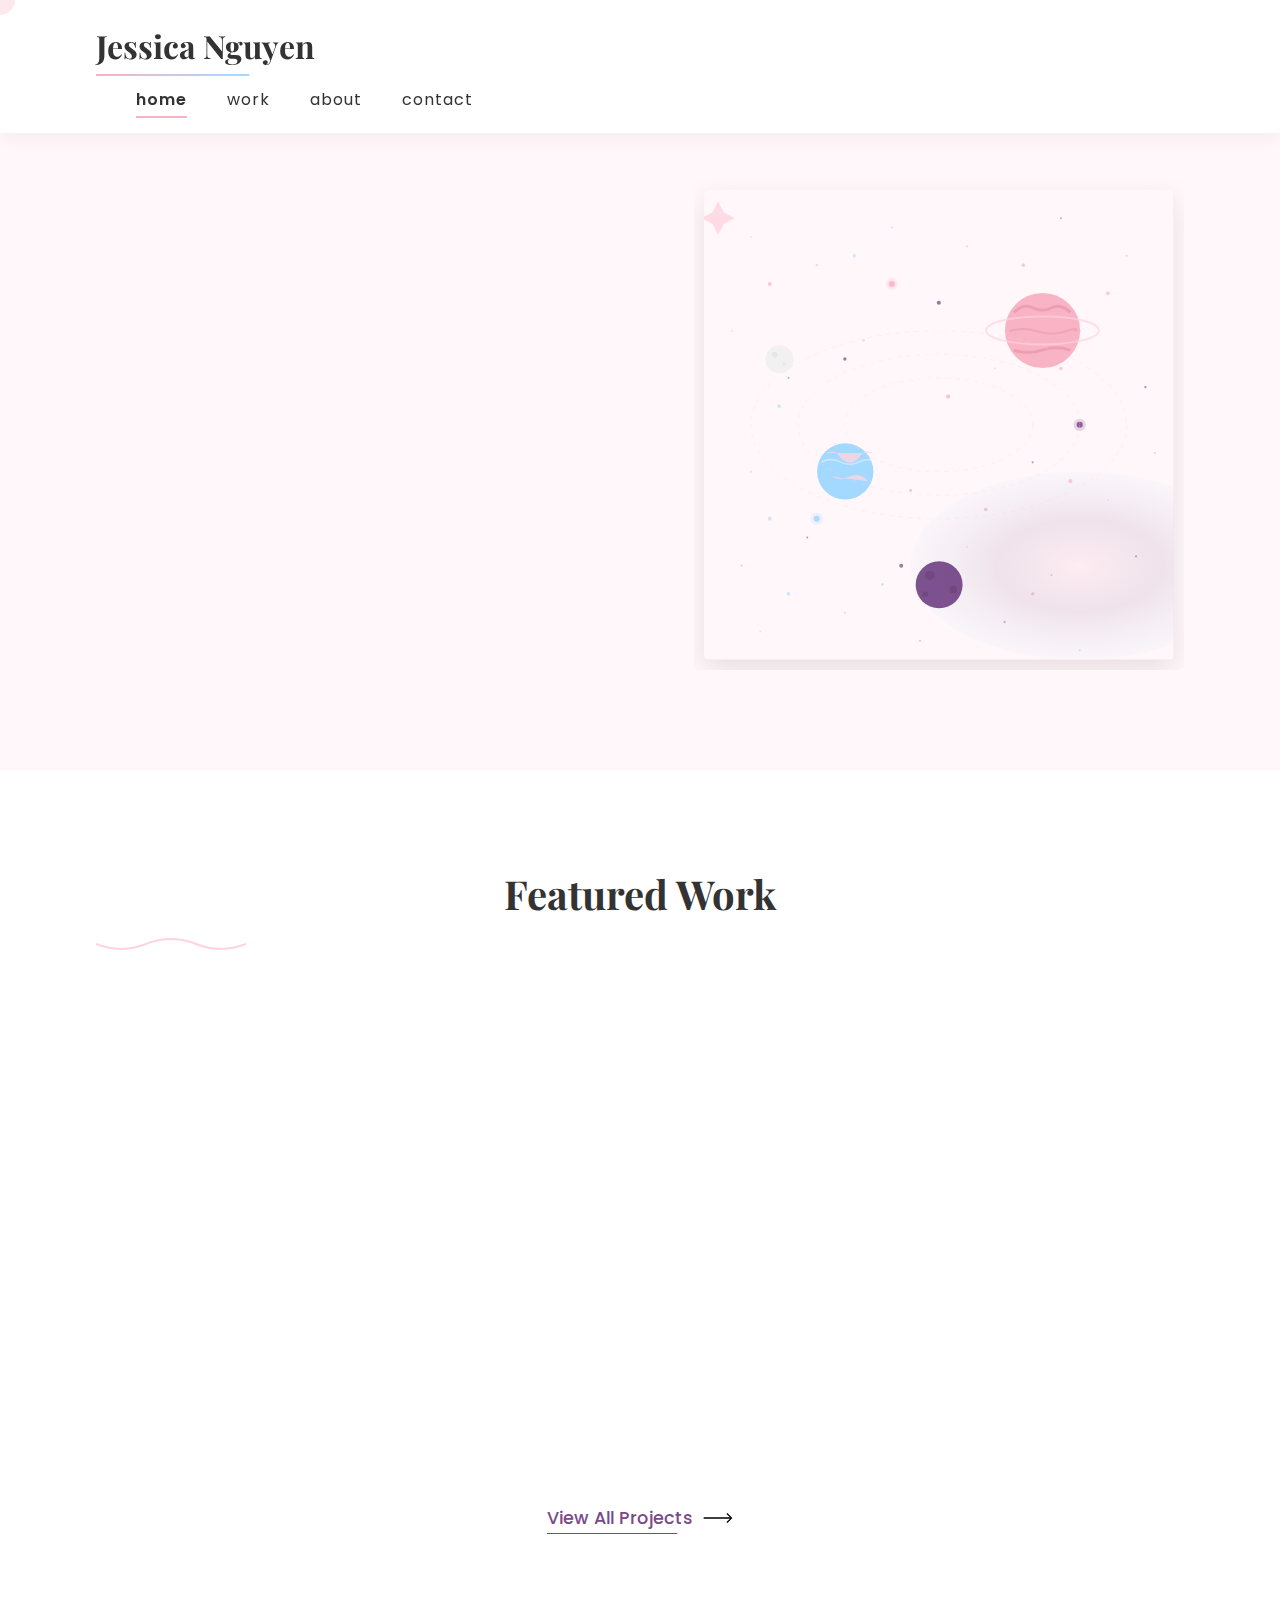
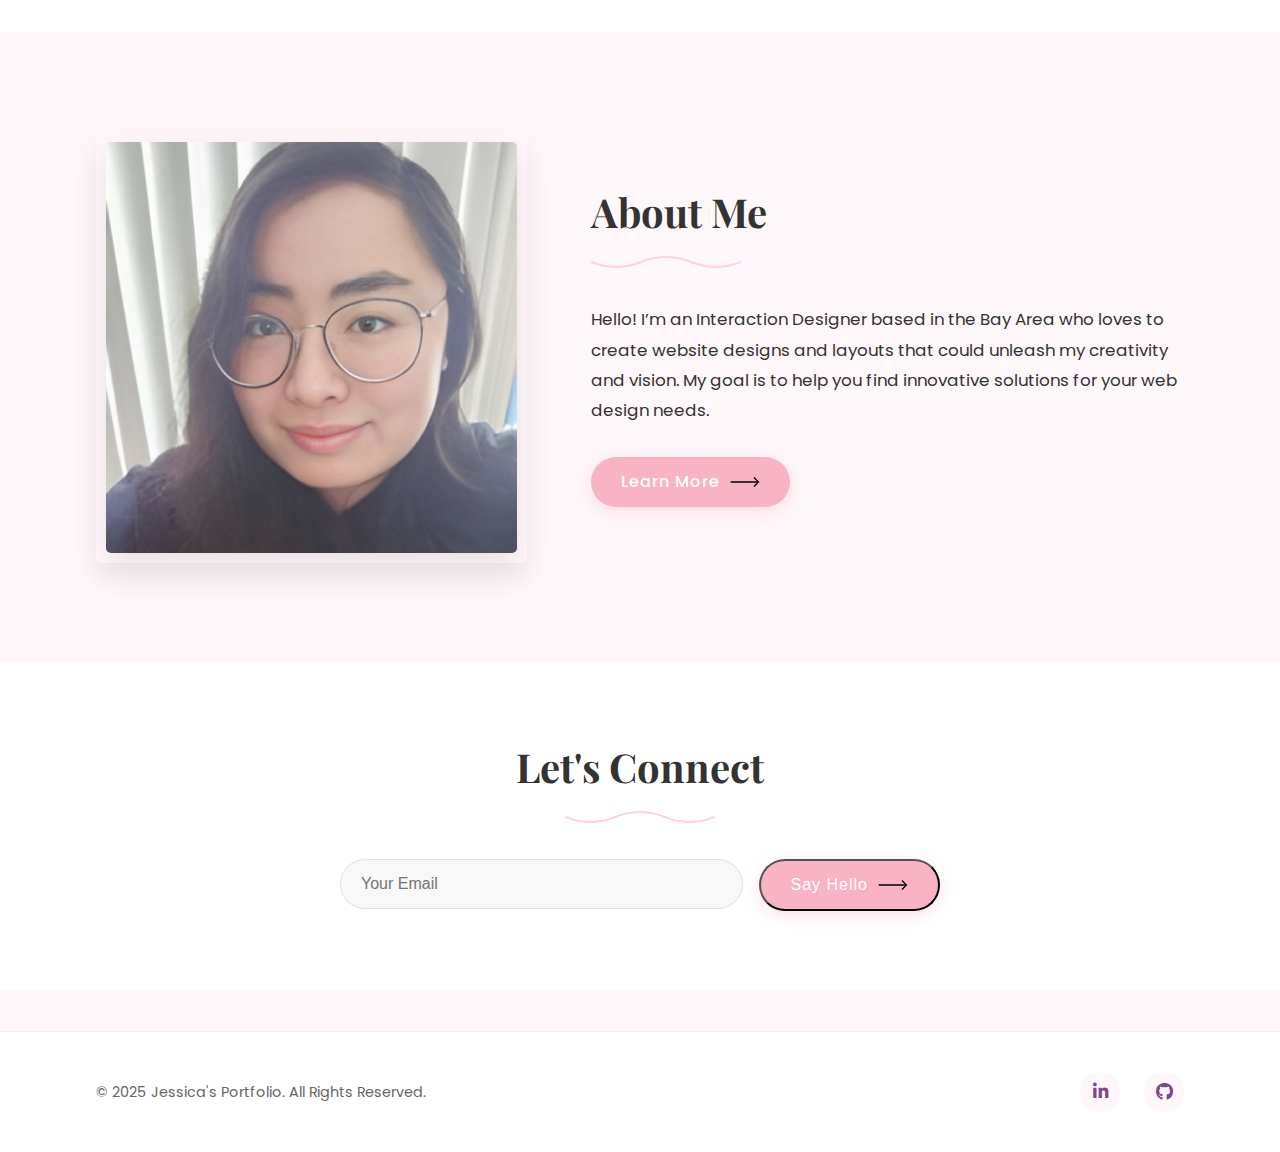
<file: index.html>
<!DOCTYPE html>
<html lang="en">
<head>
    <meta charset="UTF-8">
    <meta name="viewport" content="width=device-width, initial-scale=1.0">
    <title>Jessica's Portfolio | Interaction Designer</title>
    <link rel="stylesheet" href="css/enhanced-styles.css">
    <link rel="stylesheet" href="https://cdnjs.cloudflare.com/ajax/libs/font-awesome/6.4.0/css/all.min.css">
    <link href="https://fonts.googleapis.com/css2?family=Playfair+Display:wght@400;700&family=Poppins:wght@300;400;600&display=swap" rel="stylesheet">
</head>
<body>
    
    <div class="cursor-follower"></div>

    <!-- Header Section -->
    <header>
        <div class="container">
            <div class="logo-container">
                <a href="index.html" class="logo">Jessica Nguyen</a>
            </div>
            <nav>
                <ul>
                    <li><a href="index.html" class="active">Home</a></li>
                    <li><a href="work.html">Work</a></li>
                    <li><a href="about.html">About</a></li>
                    <li><a href="contact.html">Contact</a></li>
                </ul>
            </nav>
        </div>
    </header>
    
    <!-- Hero Section -->
    <section class="hero">
        <div class="container">
            <div class="hero-content">
                <div class="hero-text">
                    <h1 class="hero-title">
                        <span class="artistic-text">Web &</span>
                        <span class="artistic-text">Interaction</span>
                        <span class="artistic-text">Designer</span>
                    </h1>
                    <p class="hero-description">Here to help you create a digital experience that will connect users with creative solutions!</p>
                    <a href="work.html" class="artistic-button">
                        <span>Explore My Work</span>
                        <svg viewBox="0 0 46 16" height="10" width="30" xmlns="http://www.w3.org/2000/svg">
                            <path d="M8,0,6.545,1.455l5.506,5.506H-30V9.039H12.052L6.545,14.545,8,16l8-8Z" transform="translate(30)"></path>
                        </svg>
                    </a>
                </div>
                <div class="hero-image">
                    <div class="artistic-frame">
                        <div class="frame-content">
                            <!-- Space-themed illustration -->
                            <svg xmlns="http://www.w3.org/2000/svg" viewBox="0 0 500 500" class="space-illustration">
                                <svg xmlns="http://www.w3.org/2000/svg" viewBox="0 0 500 500">
                                    <!-- Background -->
                                    <rect width="500" height="500" fill="#fff7f9" />
                                    
                                    <!-- Stars -->
                                    <g class="stars">
                                      <!-- Small stars -->
                                      <g class="small-stars">
                                        <circle cx="50" cy="50" r="1" fill="#f8b3c5" opacity="0.8">
                                          <animate attributeName="opacity" values="0.8;0.2;0.8" dur="3s" repeatCount="indefinite" />
                                        </circle>
                                        <circle cx="120" cy="80" r="1.2" fill="#e89aad" opacity="0.7">
                                          <animate attributeName="opacity" values="0.7;0.3;0.7" dur="2.5s" repeatCount="indefinite" />
                                        </circle>
                                        <circle cx="200" cy="40" r="1" fill="#a3d9ff" opacity="0.9">
                                          <animate attributeName="opacity" values="0.9;0.4;0.9" dur="4s" repeatCount="indefinite" />
                                        </circle>
                                        <circle cx="280" cy="60" r="1.3" fill="#f8b3c5" opacity="0.7">
                                          <animate attributeName="opacity" values="0.7;0.2;0.7" dur="3.5s" repeatCount="indefinite" />
                                        </circle>
                                        <circle cx="380" cy="30" r="1" fill="#7a4988" opacity="0.8">
                                          <animate attributeName="opacity" values="0.8;0.3;0.8" dur="2.7s" repeatCount="indefinite" />
                                        </circle>
                                        <circle cx="450" cy="70" r="1.1" fill="#a3d9ff" opacity="0.9">
                                          <animate attributeName="opacity" values="0.9;0.5;0.9" dur="3.3s" repeatCount="indefinite" />
                                        </circle>
                                        <circle cx="30" cy="150" r="1.2" fill="#f8b3c5" opacity="0.7">
                                          <animate attributeName="opacity" values="0.7;0.2;0.7" dur="2.8s" repeatCount="indefinite" />
                                        </circle>
                                        <circle cx="90" cy="200" r="1" fill="#7a4988" opacity="0.8">
                                          <animate attributeName="opacity" values="0.8;0.4;0.8" dur="3.1s" repeatCount="indefinite" />
                                        </circle>
                                        <circle cx="170" cy="160" r="1.3" fill="#a3d9ff" opacity="0.9">
                                          <animate attributeName="opacity" values="0.9;0.3;0.9" dur="3.7s" repeatCount="indefinite" />
                                        </circle>
                                        <circle cx="310" cy="190" r="1.1" fill="#f8b3c5" opacity="0.8">
                                          <animate attributeName="opacity" values="0.8;0.2;0.8" dur="2.9s" repeatCount="indefinite" />
                                        </circle>
                                        <circle cx="400" cy="150" r="1" fill="#e89aad" opacity="0.7">
                                          <animate attributeName="opacity" values="0.7;0.3;0.7" dur="3.4s" repeatCount="indefinite" />
                                        </circle>
                                        <circle cx="470" cy="210" r="1.2" fill="#7a4988" opacity="0.9">
                                          <animate attributeName="opacity" values="0.9;0.5;0.9" dur="2.6s" repeatCount="indefinite" />
                                        </circle>
                                        <circle cx="50" cy="300" r="1.1" fill="#a3d9ff" opacity="0.8">
                                          <animate attributeName="opacity" values="0.8;0.3;0.8" dur="3.2s" repeatCount="indefinite" />
                                        </circle>
                                        <circle cx="140" cy="270" r="1" fill="#f8b3c5" opacity="0.7">
                                          <animate attributeName="opacity" values="0.7;0.2;0.7" dur="2.7s" repeatCount="indefinite" />
                                        </circle>
                                        <circle cx="220" cy="320" r="1.3" fill="#e89aad" opacity="0.9">
                                          <animate attributeName="opacity" values="0.9;0.4;0.9" dur="3.8s" repeatCount="indefinite" />
                                        </circle>
                                        <circle cx="350" cy="290" r="1.2" fill="#7a4988" opacity="0.8">
                                          <animate attributeName="opacity" values="0.8;0.3;0.8" dur="3s" repeatCount="indefinite" />
                                        </circle>
                                        <circle cx="430" cy="330" r="1" fill="#a3d9ff" opacity="0.7">
                                          <animate attributeName="opacity" values="0.7;0.2;0.7" dur="2.8s" repeatCount="indefinite" />
                                        </circle>
                                        <circle cx="480" cy="280" r="1.1" fill="#f8b3c5" opacity="0.9">
                                          <animate attributeName="opacity" values="0.9;0.5;0.9" dur="3.5s" repeatCount="indefinite" />
                                        </circle>
                                        <circle cx="40" cy="400" r="1.2" fill="#e89aad" opacity="0.7">
                                          <animate attributeName="opacity" values="0.7;0.3;0.7" dur="2.9s" repeatCount="indefinite" />
                                        </circle>
                                        <circle cx="110" cy="370" r="1" fill="#7a4988" opacity="0.8">
                                          <animate attributeName="opacity" values="0.8;0.4;0.8" dur="3.3s" repeatCount="indefinite" />
                                        </circle>
                                        <circle cx="190" cy="420" r="1.3" fill="#a3d9ff" opacity="0.9">
                                          <animate attributeName="opacity" values="0.9;0.5;0.9" dur="3.6s" repeatCount="indefinite" />
                                        </circle>
                                        <circle cx="280" cy="380" r="1.1" fill="#f8b3c5" opacity="0.7">
                                          <animate attributeName="opacity" values="0.7;0.2;0.7" dur="2.7s" repeatCount="indefinite" />
                                        </circle>
                                        <circle cx="370" cy="410" r="1.2" fill="#e89aad" opacity="0.8">
                                          <animate attributeName="opacity" values="0.8;0.3;0.8" dur="3.1s" repeatCount="indefinite" />
                                        </circle>
                                        <circle cx="460" cy="390" r="1" fill="#7a4988" opacity="0.9">
                                          <animate attributeName="opacity" values="0.9;0.4;0.9" dur="2.8s" repeatCount="indefinite" />
                                        </circle>
                                        <circle cx="60" cy="470" r="1.1" fill="#a3d9ff" opacity="0.7">
                                          <animate attributeName="opacity" values="0.7;0.2;0.7" dur="3.4s" repeatCount="indefinite" />
                                        </circle>
                                        <circle cx="150" cy="450" r="1.3" fill="#f8b3c5" opacity="0.8">
                                          <animate attributeName="opacity" values="0.8;0.3;0.8" dur="2.6s" repeatCount="indefinite" />
                                        </circle>
                                        <circle cx="230" cy="480" r="1" fill="#e89aad" opacity="0.9">
                                          <animate attributeName="opacity" values="0.9;0.5;0.9" dur="3.2s" repeatCount="indefinite" />
                                        </circle>
                                        <circle cx="320" cy="460" r="1.2" fill="#7a4988" opacity="0.7">
                                          <animate attributeName="opacity" values="0.7;0.3;0.7" dur="2.9s" repeatCount="indefinite" />
                                        </circle>
                                        <circle cx="400" cy="490" r="1.1" fill="#a3d9ff" opacity="0.8">
                                          <animate attributeName="opacity" values="0.8;0.4;0.8" dur="3.7s" repeatCount="indefinite" />
                                        </circle>
                                      </g>
                                      
                                      <!-- Medium stars -->
                                      <g class="medium-stars">
                                        <circle cx="70" cy="100" r="2" fill="#f8b3c5" opacity="0.9">
                                          <animate attributeName="opacity" values="0.9;0.5;0.9" dur="3.3s" repeatCount="indefinite" />
                                        </circle>
                                        <circle cx="160" cy="70" r="1.8" fill="#a3d9ff" opacity="0.8">
                                          <animate attributeName="opacity" values="0.8;0.4;0.8" dur="2.8s" repeatCount="indefinite" />
                                        </circle>
                                        <circle cx="250" cy="120" r="2.2" fill="#7a4988" opacity="0.9">
                                          <animate attributeName="opacity" values="0.9;0.6;0.9" dur="3.5s" repeatCount="indefinite" />
                                        </circle>
                                        <circle cx="340" cy="80" r="1.9" fill="#e89aad" opacity="0.8">
                                          <animate attributeName="opacity" values="0.8;0.3;0.8" dur="3s" repeatCount="indefinite" />
                                        </circle>
                                        <circle cx="430" cy="110" r="2.1" fill="#f8b3c5" opacity="0.9">
                                          <animate attributeName="opacity" values="0.9;0.5;0.9" dur="2.7s" repeatCount="indefinite" />
                                        </circle>
                                        <circle cx="80" cy="230" r="2" fill="#a3d9ff" opacity="0.8">
                                          <animate attributeName="opacity" values="0.8;0.4;0.8" dur="3.2s" repeatCount="indefinite" />
                                        </circle>
                                        <circle cx="150" cy="180" r="1.8" fill="#7a4988" opacity="0.9">
                                          <animate attributeName="opacity" values="0.9;0.6;0.9" dur="2.9s" repeatCount="indefinite" />
                                        </circle>
                                        <circle cx="260" cy="220" r="2.2" fill="#e89aad" opacity="0.8">
                                          <animate attributeName="opacity" values="0.8;0.3;0.8" dur="3.4s" repeatCount="indefinite" />
                                        </circle>
                                        <circle cx="380" cy="190" r="1.9" fill="#f8b3c5" opacity="0.9">
                                          <animate attributeName="opacity" values="0.9;0.5;0.9" dur="3.1s" repeatCount="indefinite" />
                                        </circle>
                                        <circle cx="70" cy="350" r="2.1" fill="#a3d9ff" opacity="0.8">
                                          <animate attributeName="opacity" values="0.8;0.4;0.8" dur="2.8s" repeatCount="indefinite" />
                                        </circle>
                                        <circle cx="170" cy="310" r="1.8" fill="#7a4988" opacity="0.9">
                                          <animate attributeName="opacity" values="0.9;0.6;0.9" dur="3.3s" repeatCount="indefinite" />
                                        </circle>
                                        <circle cx="300" cy="340" r="2" fill="#e89aad" opacity="0.8">
                                          <animate attributeName="opacity" values="0.8;0.3;0.8" dur="3s" repeatCount="indefinite" />
                                        </circle>
                                        <circle cx="390" cy="310" r="2.2" fill="#f8b3c5" opacity="0.9">
                                          <animate attributeName="opacity" values="0.9;0.5;0.9" dur="2.7s" repeatCount="indefinite" />
                                        </circle>
                                        <circle cx="90" cy="430" r="1.9" fill="#a3d9ff" opacity="0.8">
                                          <animate attributeName="opacity" values="0.8;0.4;0.8" dur="3.5s" repeatCount="indefinite" />
                                        </circle>
                                        <circle cx="210" cy="400" r="2.1" fill="#7a4988" opacity="0.9">
                                          <animate attributeName="opacity" values="0.9;0.6;0.9" dur="3.2s" repeatCount="indefinite" />
                                        </circle>
                                        <circle cx="350" cy="430" r="1.8" fill="#e89aad" opacity="0.8">
                                          <animate attributeName="opacity" values="0.8;0.3;0.8" dur="2.9s" repeatCount="indefinite" />
                                        </circle>
                                      </g>
                                      
                                      <!-- Large stars with glow -->
                                      <g class="large-stars">
                                        <circle cx="200" cy="100" r="3" fill="#f8b3c5" opacity="1">
                                          <animate attributeName="r" values="3;3.5;3" dur="4s" repeatCount="indefinite" />
                                          <animate attributeName="opacity" values="1;0.7;1" dur="4s" repeatCount="indefinite" />
                                        </circle>
                                        <circle cx="200" cy="100" r="6" fill="#f8b3c5" opacity="0.3">
                                          <animate attributeName="r" values="6;7;6" dur="4s" repeatCount="indefinite" />
                                          <animate attributeName="opacity" values="0.3;0.1;0.3" dur="4s" repeatCount="indefinite" />
                                        </circle>
                                        
                                        <circle cx="400" cy="250" r="3" fill="#7a4988" opacity="1">
                                          <animate attributeName="r" values="3;3.5;3" dur="3.5s" repeatCount="indefinite" />
                                          <animate attributeName="opacity" values="1;0.7;1" dur="3.5s" repeatCount="indefinite" />
                                        </circle>
                                        <circle cx="400" cy="250" r="6" fill="#7a4988" opacity="0.3">
                                          <animate attributeName="r" values="6;7;6" dur="3.5s" repeatCount="indefinite" />
                                          <animate attributeName="opacity" values="0.3;0.1;0.3" dur="3.5s" repeatCount="indefinite" />
                                        </circle>
                                        
                                        <circle cx="120" cy="350" r="3" fill="#a3d9ff" opacity="1">
                                          <animate attributeName="r" values="3;3.5;3" dur="4.5s" repeatCount="indefinite" />
                                          <animate attributeName="opacity" values="1;0.7;1" dur="4.5s" repeatCount="indefinite" />
                                        </circle>
                                        <circle cx="120" cy="350" r="6" fill="#a3d9ff" opacity="0.3">
                                          <animate attributeName="r" values="6;7;6" dur="4.5s" repeatCount="indefinite" />
                                          <animate attributeName="opacity" values="0.3;0.1;0.3" dur="4.5s" repeatCount="indefinite" />
                                        </circle>
                                      </g>
                                    </g>
                                    
                                    <!-- Shooting Star -->
                                    <g class="shooting-star">
                                      <path d="M-10,100 L30,80 L50,40 L70,80 L110,100 L70,120 L50,160 L30,120 Z" fill="#ffd3e0" opacity="0.8" transform="scale(0.3)">
                                        <animateTransform attributeName="transform" type="translate" from="-50 -50" to="500 500" dur="5s" begin="1s" repeatCount="indefinite" />
                                        <animate attributeName="opacity" values="0;0.8;0" dur="5s" begin="1s" repeatCount="indefinite" />
                                      </path>
                                    </g>
                                    
                                    <!-- Planets -->
                                    <!-- Planet 1: Pink Main Planet -->
                                    <g class="planet planet-1">
                                      <circle cx="360" cy="150" r="40" fill="#f8b3c5">
                                        <animate attributeName="cx" values="360;365;360" dur="20s" repeatCount="indefinite" />
                                        <animate attributeName="cy" values="150;145;150" dur="20s" repeatCount="indefinite" />
                                      </circle>
                                      <!-- Planet atmosphere/rings -->
                                      <ellipse cx="360" cy="150" rx="60" ry="15" fill="none" stroke="#ffd3e0" stroke-width="2" opacity="0.7">
                                        <animate attributeName="cx" values="360;365;360" dur="20s" repeatCount="indefinite" />
                                        <animate attributeName="cy" values="150;145;150" dur="20s" repeatCount="indefinite" />
                                      </ellipse>
                                      <!-- Details on the planet -->
                                      <path d="M330,130 Q340,120 350,125 Q360,130 370,125 Q380,120 390,130" fill="none" stroke="#e89aad" stroke-width="3" opacity="0.8">
                                        <animate attributeName="d" values="M330,130 Q340,120 350,125 Q360,130 370,125 Q380,120 390,130;M330,135 Q340,125 350,130 Q360,135 370,130 Q380,125 390,135;M330,130 Q340,120 350,125 Q360,130 370,125 Q380,120 390,130" dur="20s" repeatCount="indefinite" />
                                      </path>
                                      <path d="M325,150 Q340,145 355,150 Q370,155 385,150 Q400,145 395,150" fill="none" stroke="#e89aad" stroke-width="2" opacity="0.6">
                                        <animate attributeName="d" values="M325,150 Q340,145 355,150 Q370,155 385,150 Q400,145 395,150;M325,155 Q340,150 355,155 Q370,160 385,155 Q400,150 395,155;M325,150 Q340,145 355,150 Q370,155 385,150 Q400,145 395,150" dur="20s" repeatCount="indefinite" />
                                      </path>
                                      <path d="M330,170 Q345,175 360,170 Q375,165 390,170" fill="none" stroke="#e89aad" stroke-width="3" opacity="0.8">
                                        <animate attributeName="d" values="M330,170 Q345,175 360,170 Q375,165 390,170;M330,175 Q345,180 360,175 Q375,170 390,175;M330,170 Q345,175 360,170 Q375,165 390,170" dur="20s" repeatCount="indefinite" />
                                      </path>
                                    </g>
                                    
                                    <!-- Planet 2: Blue Secondary Planet -->
                                    <g class="planet planet-2">
                                      <circle cx="150" cy="300" r="30" fill="#a3d9ff">
                                        <animate attributeName="cx" values="150;155;150" dur="25s" repeatCount="indefinite" />
                                        <animate attributeName="cy" values="300;295;300" dur="25s" repeatCount="indefinite" />
                                      </circle>
                                      <!-- Continents -->
                                      <path d="M130,280 Q140,275 145,285 Q155,295 165,285 Q170,275 180,280" fill="#ffd3e0" opacity="0.8">
                                        <animate attributeName="d" values="M130,280 Q140,275 145,285 Q155,295 165,285 Q170,275 180,280;M132,282 Q142,277 147,287 Q157,297 167,287 Q172,277 182,282;M130,280 Q140,275 145,285 Q155,295 165,285 Q170,275 180,280" dur="25s" repeatCount="indefinite" />
                                      </path>
                                      <path d="M135,305 Q145,310 155,305 Q165,300 175,310" fill="#ffd3e0" opacity="0.8">
                                        <animate attributeName="d" values="M135,305 Q145,310 155,305 Q165,300 175,310;M137,307 Q147,312 157,307 Q167,302 177,312;M135,305 Q145,310 155,305 Q165,300 175,310" dur="25s" repeatCount="indefinite" />
                                      </path>
                                      <!-- Cloud layer -->
                                      <path d="M125,290 Q135,285 145,290 Q155,295 165,290 Q175,285 185,290" fill="none" stroke="white" stroke-width="2" opacity="0.4">
                                        <animate attributeName="d" values="M125,290 Q135,285 145,290 Q155,295 165,290 Q175,285 185,290;M125,288 Q135,283 145,288 Q155,293 165,288 Q175,283 185,288;M125,290 Q135,285 145,290 Q155,295 165,290 Q175,285 185,290" dur="10s" repeatCount="indefinite" />
                                      </path>
                                    </g>
                                    
                                    <!-- Planet 3: Purple Small Planet -->
                                    <g class="planet planet-3">
                                      <circle cx="250" cy="420" r="25" fill="#7a4988">
                                        <animate attributeName="cx" values="250;253;250" dur="15s" repeatCount="indefinite" />
                                        <animate attributeName="cy" values="420;423;420" dur="15s" repeatCount="indefinite" />
                                      </circle>
                                      <!-- Craters -->
                                      <circle cx="240" cy="410" r="5" fill="#633a6d" opacity="0.6">
                                        <animate attributeName="cx" values="240;243;240" dur="15s" repeatCount="indefinite" />
                                        <animate attributeName="cy" values="410;413;410" dur="15s" repeatCount="indefinite" />
                                      </circle>
                                      <circle cx="265" cy="425" r="4" fill="#633a6d" opacity="0.6">
                                        <animate attributeName="cx" values="265;268;265" dur="15s" repeatCount="indefinite" />
                                        <animate attributeName="cy" values="425;428;425" dur="15s" repeatCount="indefinite" />
                                      </circle>
                                      <circle cx="235" cy="430" r="3" fill="#633a6d" opacity="0.6">
                                        <animate attributeName="cx" values="235;238;235" dur="15s" repeatCount="indefinite" />
                                        <animate attributeName="cy" values="430;433;430" dur="15s" repeatCount="indefinite" />
                                      </circle>
                                    </g>
                                    
                                    <!-- Small Moon -->
                                    <g class="moon">
                                      <circle cx="80" cy="180" r="15" fill="#f1f1f1">
                                        <animate attributeName="cx" values="80;82;80" dur="10s" repeatCount="indefinite" />
                                        <animate attributeName="cy" values="180;182;180" dur="10s" repeatCount="indefinite" />
                                      </circle>
                                      <!-- Craters -->
                                      <circle cx="75" cy="175" r="3" fill="#e1e1e1" opacity="0.7">
                                        <animate attributeName="cx" values="75;77;75" dur="10s" repeatCount="indefinite" />
                                        <animate attributeName="cy" values="175;177;175" dur="10s" repeatCount="indefinite" />
                                      </circle>
                                      <circle cx="85" cy="185" r="2" fill="#e1e1e1" opacity="0.7">
                                        <animate attributeName="cx" values="85;87;85" dur="10s" repeatCount="indefinite" />
                                        <animate attributeName="cy" values="185;187;185" dur="10s" repeatCount="indefinite" />
                                      </circle>
                                    </g>
                                    
                                    <!-- Nebula/Galaxy background element -->
                                    <ellipse cx="400" cy="400" rx="180" ry="100" fill="url(#nebula-gradient)" opacity="0.15">
                                      <animate attributeName="opacity" values="0.15;0.1;0.15" dur="30s" repeatCount="indefinite" />
                                    </ellipse>
                                    
                                    <!-- Define gradients and filters -->
                                    <defs>
                                      <radialGradient id="nebula-gradient" cx="0.5" cy="0.5" r="0.5" fx="0.5" fy="0.5">
                                        <stop offset="0%" stop-color="#f8b3c5" stop-opacity="1" />
                                        <stop offset="50%" stop-color="#7a4988" stop-opacity="0.8" />
                                        <stop offset="100%" stop-color="#a3d9ff" stop-opacity="0.4" />
                                      </radialGradient>
                                    </defs>
                                    
                                    <!-- Orbit Paths (decorative) -->
                                    <ellipse cx="250" cy="250" rx="200" ry="100" fill="none" stroke="#ffd3e0" stroke-width="1" stroke-dasharray="5,5" opacity="0.3" />
                                    <ellipse cx="250" cy="250" rx="150" ry="75" fill="none" stroke="#ffd3e0" stroke-width="1" stroke-dasharray="5,5" opacity="0.3" />
                                    <ellipse cx="250" cy="250" rx="100" ry="50" fill="none" stroke="#ffd3e0" stroke-width="1" stroke-dasharray="5,5" opacity="0.3" />
                                  </svg>
                            </svg>
                        </div>
                    </div>
                </div>
            </div>
        </div>
    </section>
    
    <!-- Featured Work Section -->
    <section class="featured-work">
        <div class="container">
            <div class="section-header">
                <h2 class="section-title">Featured Work</h2>
                <div class="artistic-divider">
                    <svg width="150" height="20" viewBox="0 0 150 20">
                        <path d="M0 10 Q 25 20, 50 10 T 100 10 T 150 10" stroke="#ffd3e0" fill="none" stroke-width="2" />
                    </svg>
                </div>
            </div>
            <div class="project-grid">
                <div class="project-item">
                    <div class="project-image">
                        <div class="image-frame">
                            <div class="frame-corner top-left"></div>
                            <div class="frame-corner top-right"></div>
                            <div class="frame-corner bottom-left"></div>
                            <div class="frame-corner bottom-right"></div>
                            <div class="project-preview">
                                <img src="images/advanced.png" alt="Gallery">
                            </div>
                        </div>
                    </div>
                    <h3 class="project-title">Advanced Layout</h3>
                    <a href="projects/project2.html" class="project-link">View Case Study</a>
                </div>
                <div class="project-item">
                    <div class="project-image">
                        <div class="image-frame">
                            <div class="frame-corner top-left"></div>
                            <div class="frame-corner top-right"></div>
                            <div class="frame-corner bottom-left"></div>
                            <div class="frame-corner bottom-right"></div>
                            <div class="project-preview">
                                <img src="images/csseffect.png" alt="CSS Image Effect">
                            </div>
                        </div>
                    </div>
                    <h3 class="project-title">CSS Image Effects</h3>
                    <a href="projects/project3.html" class="project-link">View Case Study</a>
                </div>
                <div class="project-item">
                    <div class="project-image">
                        <div class="image-frame">
                            <div class="frame-corner top-left"></div>
                            <div class="frame-corner top-right"></div>
                            <div class="frame-corner bottom-left"></div>
                            <div class="frame-corner bottom-right"></div>
                            <div class="project-preview">
                                <img src="images/responsive.png" alt="Responsive Images">
                            </div>
                        </div>
                    </div>
                    <h3 class="project-title">Responsive Images</h3>
                    <a href="projects/project4.html" class="project-link">View Case Study</a>
                </div>
            </div>
            <div class="view-all-container">
                <a href="work.html" class="view-all-link">
                    <span>View All Projects</span>
                    <svg viewBox="0 0 46 16" height="10" width="30">
                        <path d="M8,0,6.545,1.455l5.506,5.506H-30V9.039H12.052L6.545,14.545,8,16l8-8Z" transform="translate(30)"></path>
                    </svg>
                </a>
            </div>
        </div>
    </section>
    
    <!-- About Section Preview -->
    <section class="about-preview">
        <div class="container">
            <div class="about-content">
                <div class="about-image">
                    <div class="artistic-frame about-frame">
                        <div class="frame-content">
                            <img src="images/profile.png" alt="Jessica's Profile Photo" class="profile-image">
                        </div>
                    </div>
                </div>
                <div class="about-text">
                    <h2 class="section-title">About Me</h2>
                    <div class="artistic-divider">
                        <svg width="150" height="20" viewBox="0 0 150 20">
                            <path d="M0 10 Q 25 20, 50 10 T 100 10 T 150 10" stroke="#ffd3e0" fill="none" stroke-width="2" />
                        </svg>
                    </div>
                    <div class="about-description">
                        <p>Hello! I’m an Interaction Designer based in the Bay Area who loves to create website designs and layouts that could unleash my creativity and vision. My goal is to help you find innovative solutions for your web design needs.</p>
                    </div>
                    <a href="about.html" class="artistic-button">
                        <span>Learn More</span>
                        <svg viewBox="0 0 46 16" height="10" width="30">
                            <path d="M8,0,6.545,1.455l5.506,5.506H-30V9.039H12.052L6.545,14.545,8,16l8-8Z" transform="translate(30)"></path>
                        </svg>
                    </a>
                </div>
            </div>
        </div>
    </section>

    <!-- Contact Preview Section -->
    <section class="contact-preview">
        <div class="container">
            <h2 class="section-title">Let's Connect</h2>
            <div class="artistic-divider center">
                <svg width="150" height="20" viewBox="0 0 150 20">
                    <path d="M0 10 Q 25 20, 50 10 T 100 10 T 150 10" stroke="#ffd3e0" fill="none" stroke-width="2" />
                </svg>
            </div>
            <form class="contact-form">
                <div class="form-group">
                    <input type="email" class="contact-input" placeholder="Your Email">
                </div>
                <button type="submit" class="artistic-button contact-button">
                    <span>Say Hello</span>
                    <svg viewBox="0 0 46 16" height="10" width="30">
                        <path d="M8,0,6.545,1.455l5.506,5.506H-30V9.039H12.052L6.545,14.545,8,16l8-8Z" transform="translate(30)"></path>
                    </svg>
                </button>
            </form>
        </div>
    </section>

    <footer>
      <div class="container">
          <div class="footer-content">
              <p class="copyright">© 2025 Jessica's Portfolio. All Rights Reserved.</p>
              <div class="social-icons">
                  <a href="https://www.linkedin.com/in/jessica-nguyen-76ab50262/" class="social-icon" aria-label="LinkedIn">
                      <i class="fab fa-linkedin-in"></i>
                  </a>
                  <a href="https://github.com/cyxnidelxced" class="social-icon" aria-label="GitHub">
                      <i class="fab fa-github"></i>
                  </a>
              </div>
          </div>
      </div>
  </footer>

    <script src="js/enhanced-script.js"></script>
</body>
</html>
</file>
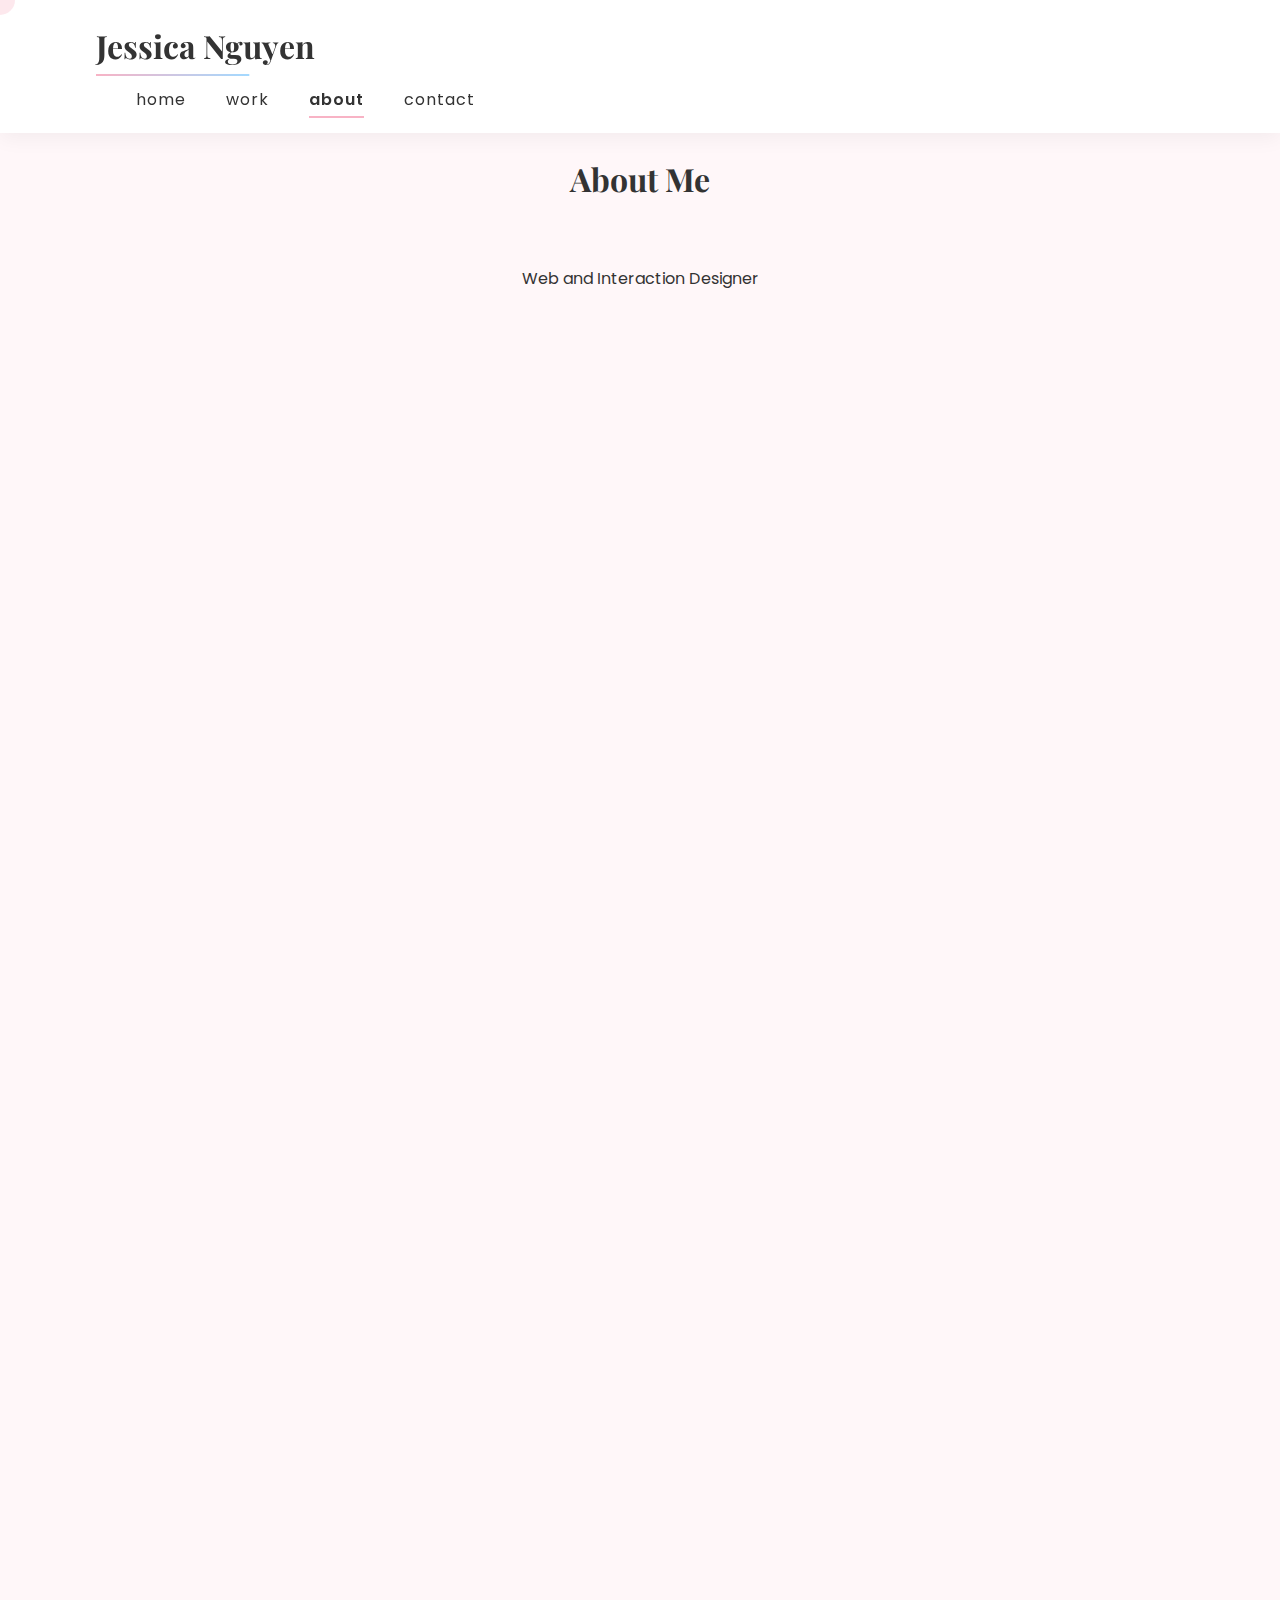
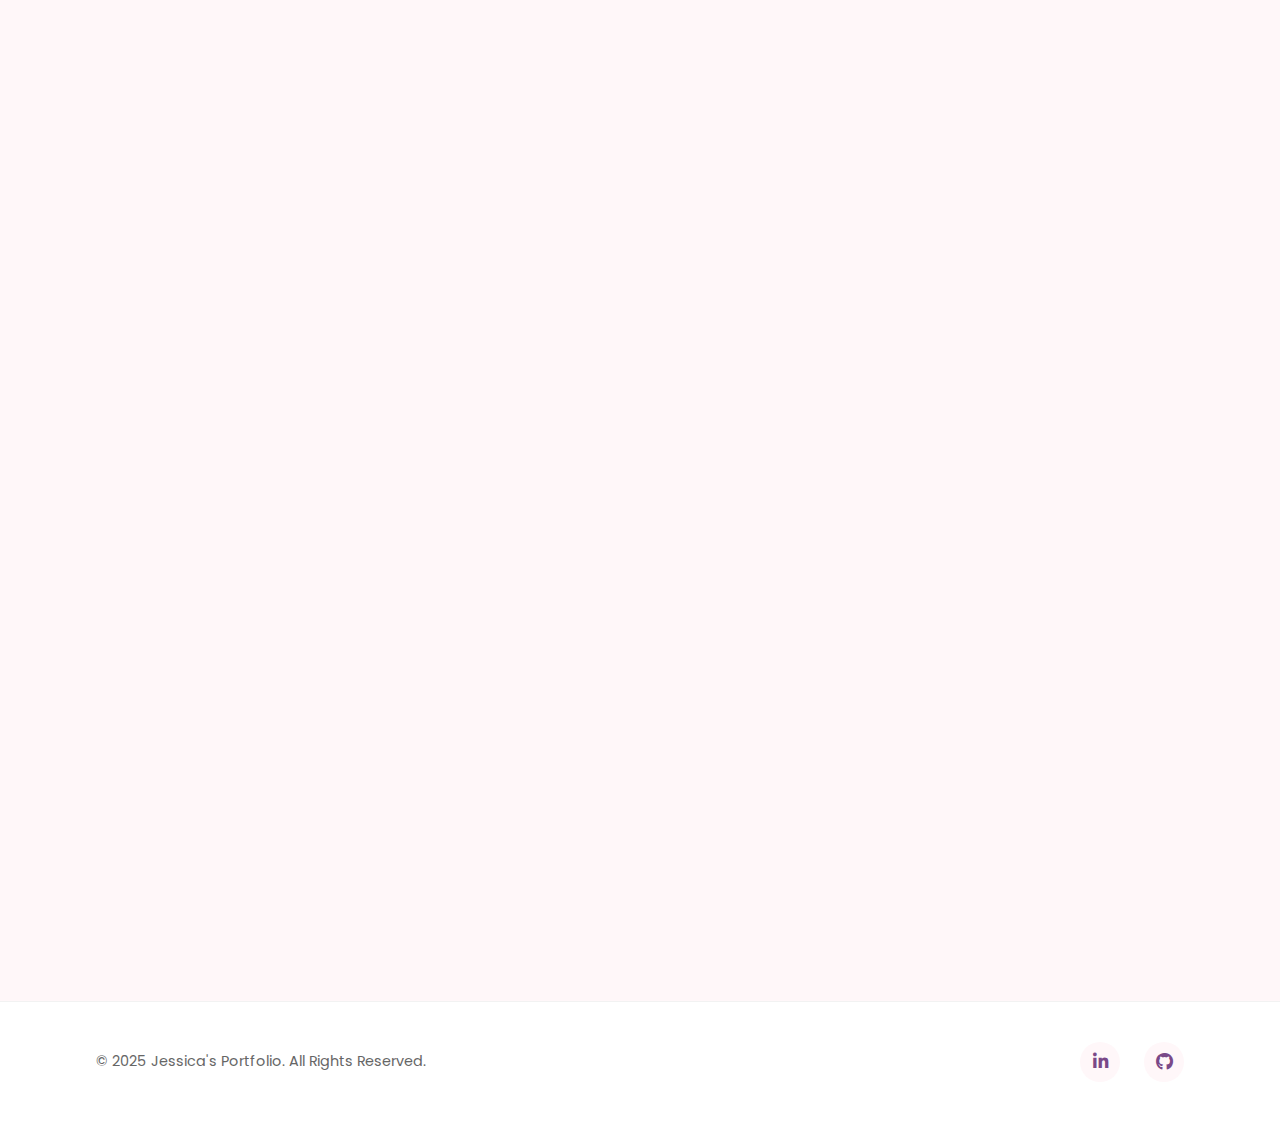
<file: about.html>
<!DOCTYPE html>
<html lang="en">
<head>
    <meta charset="UTF-8">
    <meta name="viewport" content="width=device-width, initial-scale=1.0">
    <title>About | Jessica's Portfolio</title>
    <link rel="stylesheet" href="css/enhanced-styles.css">
    <link rel="stylesheet" href="https://cdnjs.cloudflare.com/ajax/libs/font-awesome/6.4.0/css/all.min.css">
    <link href="https://fonts.googleapis.com/css2?family=Playfair+Display:wght@400;700&family=Poppins:wght@300;400;600&display=swap" rel="stylesheet">
</head>
<body class="about-page">

    <div class="cursor-follower"></div>

    <!-- Header Section -->
    <header>
        <div class="container">
            <div class="logo-container">
                <a href="index.html" class="logo">Jessica Nguyen</a>
            </div>
            <nav>
                <ul>
                    <li><a href="index.html">Home</a></li>
                    <li><a href="work.html">Work</a></li>
                    <li><a href="about.html" class="active">About</a></li>
                    <li><a href="contact.html">Contact</a></li>
                </ul>
            </nav>
        </div>
    </header>

    <!-- Page Header -->
    <section class="page-header">
        <div class="container">
            <h1 class="page-title">About Me</h1>
            <div class="artistic-divider center">
                <svg width="150" height="20" viewBox="0 0 150 20">
                    <path d="M0 10 Q 25 20, 50 10 T 100 10 T 150 10" stroke="#ffd3e0" fill="none" stroke-width="2" />
                </svg>
            </div>
            <p class="page-description">Web and Interaction Designer</p>
        </div>
    </section>
    
    <!-- Profile Section -->
    <section class="profile-section section">
        <div class="container">
            <div class="full-profile-image">
                <div class="artistic-frame about-frame">
                    <div class="frame-corner top-left"></div>
                    <div class="frame-corner top-right"></div>
                    <div class="frame-corner bottom-left"></div>
                    <div class="frame-corner bottom-right"></div>
                    <div class="frame-content">
                        <img src="images/profile.png" alt="Jessica's Profile Photo" class="profile-image">
                    </div>
                </div>
            </div>
            <div class="profile-content">
                <div class="profile-details">
                    <h2 class="profile-name">Hello, I'm Jessica</h2>
                    <div class="profile-bio">
                        <p>Hi! I’m Jessica Nguyen, an Interaction Design major based in the Bay Area. I specialize in creating clean, user-friendly websites with a focus on both design and functionality. With experience in web design, I love transforming ideas into digital experiences that are both visually appealing and easy to use.</p>
                        <p>My passion for web design started as a spark of interest that quickly grew into a career. I’m always excited to learn new tools and techniques to improve my work and stay on top of design trends. When I’m not designing, you can find me at home reading a good novel or listening to some awesome music. Feel free to reach out if you’d like to collaborate or chat about design!</p>
                    </div>
                </div>
            </div>
        </div>
    </section>

    <!-- Skills Section -->
    <section class="skills-section section">
        <div class="container">
            <h2 class="section-title">My Skills</h2>
            <div class="artistic-divider center">
                <svg width="150" height="20" viewBox="0 0 150 20">
                    <path d="M0 10 Q 25 20, 50 10 T 100 10 T 150 10" stroke="#ffd3e0" fill="none" stroke-width="2" />
                </svg>
            </div>
            <div class="skills-grid">
                <div class="skill-card">
                    <h3 class="skill-card-title">Design</h3>
                    <ul class="skill-list">
                        <li>User Experience (UX) Design</li>
                        <li>User Interface (UI) Design</li>
                        <li>Wireframing & Prototyping</li>
                    </ul>
                </div>
                <div class="skill-card">
                    <h3 class="skill-card-title">Development</h3>
                    <ul class="skill-list">
                        <li>HTML</li>
                        <li>JavaScript</li>
                        <li>CSS</li>
                    </ul>
                </div>
                <div class="skill-card">
                    <h3 class="skill-card-title">Tools</h3>
                    <ul class="skill-list">
                        <li>Figma</li>
                        <li>VS Code</li>
                        <li>Git/GitHub</li>
                    </ul>
                </div>
            </div>
        </div>
    </section>

    <!-- Education Section -->
    <section class="education-section section">
        <div class="container">
            <h2 class="section-title">Education</h2>
            <div class="artistic-divider">
                <svg width="150" height="20" viewBox="0 0 150 20">
                    <path d="M0 10 Q 25 20, 50 10 T 100 10 T 150 10" stroke="#ffd3e0" fill="none" stroke-width="2" />
                </svg>
            </div>
            <div class="education-item">
                <h3 class="degree">ARTDM, Interaction Design for Web & Mobile Platforms</h3>
                <p class="school">Diablo Valley College | 2020 - 2025</p>
                <p class="education-description">Studied web design, user experience, and interaction design. Graduating class of 2025.</p>
            </div>
        </div>
    </section>

    <!-- Philosophy Section -->
    <section class="philosophy-section section">
        <div class="container">
            <h2 class="section-title">Design Philosophy</h2>
            <div class="artistic-divider">
                <svg width="150" height="20" viewBox="0 0 150 20">
                    <path d="M0 10 Q 25 20, 50 10 T 100 10 T 150 10" stroke="#ffd3e0" fill="none" stroke-width="2" />
                </svg>
            </div>
            <div class="philosophy-item">
                <p class="philosophy-description">I'm driven by a passion for the visual and creative aspects of design. I believe that well-crafted visuals can transform user experiences from merely functional to truly memorable.

                    My approach centers on creating designs that are not only intuitive and user-friendly but also visually captivating. I find joy in the details—the perfect color palette, thoughtful typography, and harmonious layouts that guide users naturally.
                        
                    While I always ensure my designs serve their purpose effectively, I'm equally committed to infusing them with creative elements that evoke emotion and forge connections. I believe the most impactful digital experiences happen when functionality meets imagination.
                        
                    As I continue to develop my skills, I'm excited to explore the perfect balance between artistic expression and user-centered design principles to create work that is both beautiful and meaningful.
                </p>
            </div>
        </div>
    </section>

    <footer>
        <div class="container">
            <div class="footer-content">
                <p class="copyright">© 2025 Jessica's Portfolio. All Rights Reserved.</p>
                <div class="social-icons">
                    <a href="https://www.linkedin.com/in/jessica-nguyen-76ab50262/" class="social-icon" aria-label="LinkedIn">
                        <i class="fab fa-linkedin-in"></i>
                    </a>
                    <a href="https://github.com/cyxnidelxced" class="social-icon" aria-label="GitHub">
                        <i class="fab fa-github"></i>
                    </a>
                </div>
            </div>
        </div>
    </footer>

    <script src="js/enhanced-script.js"></script>
</body>
</html>
</file>
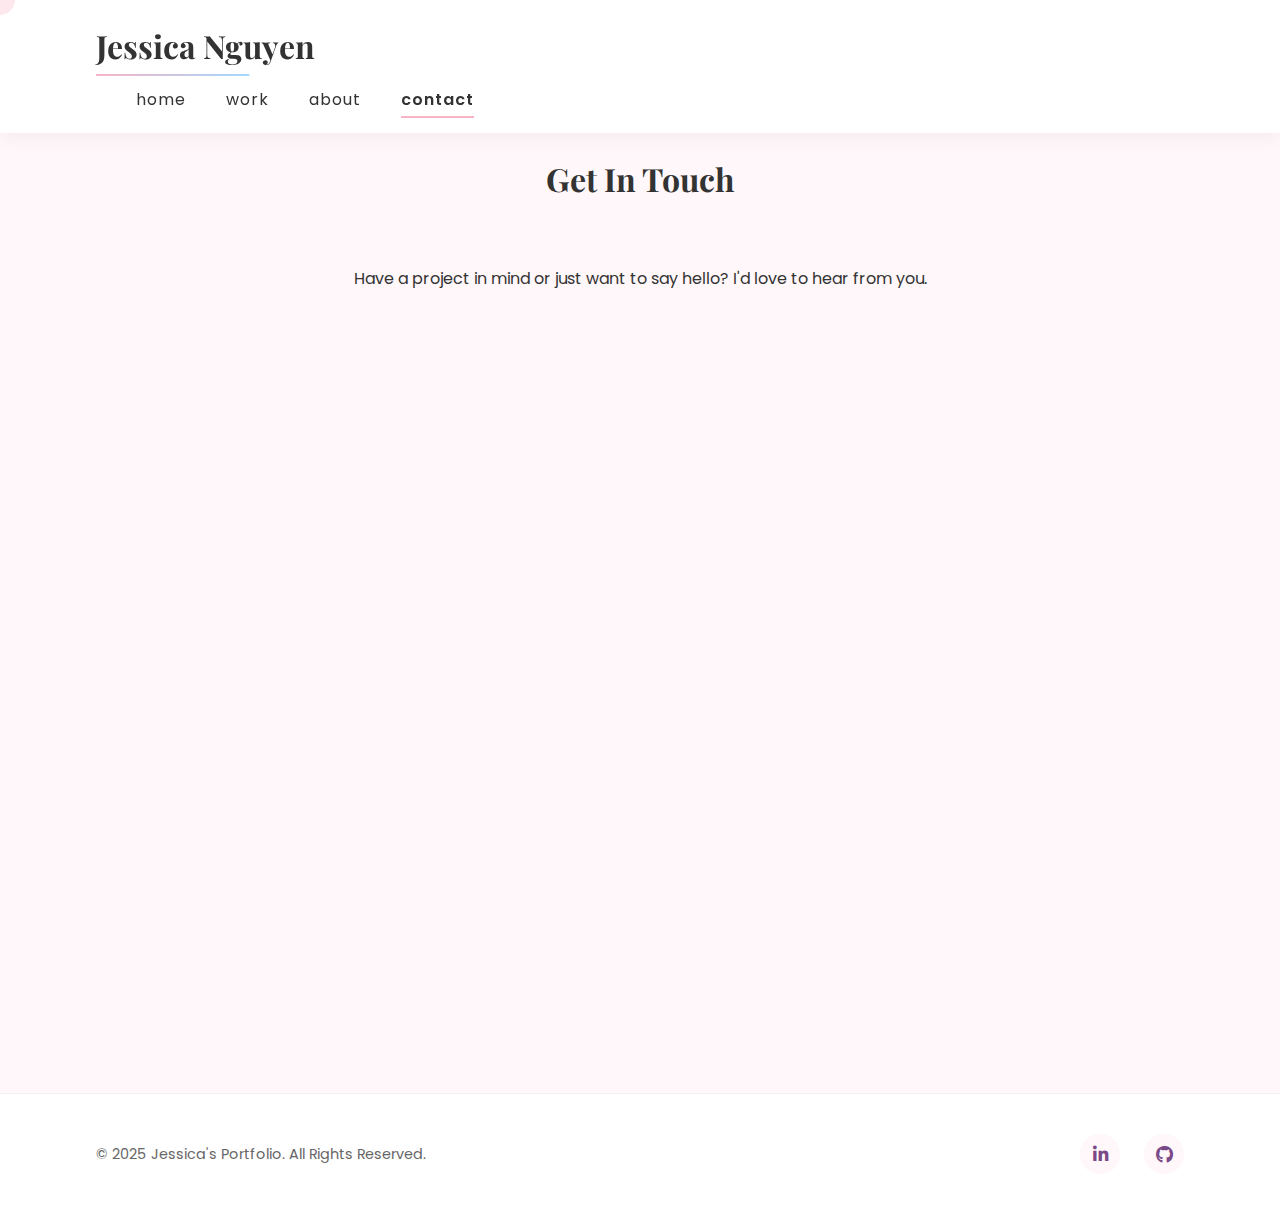
<file: contact.html>
<!DOCTYPE html>
<html lang="en">
<head>
    <meta charset="UTF-8">
    <meta name="viewport" content="width=device-width, initial-scale=1.0">
    <title>Contact | Jessica's Portfolio</title>
    <link rel="stylesheet" href="css/enhanced-styles.css">
    <link rel="stylesheet" href="https://cdnjs.cloudflare.com/ajax/libs/font-awesome/6.4.0/css/all.min.css">
    <link href="https://fonts.googleapis.com/css2?family=Playfair+Display:wght@400;700&family=Poppins:wght@300;400;600&display=swap" rel="stylesheet">
</head>
<body class="contact-page">

    <div class="cursor-follower"></div>

    <!-- Header Section -->
    <header>
        <div class="container">
            <div class="logo-container">
                <a href="index.html" class="logo">Jessica Nguyen</a>
            </div>
            <nav>
                <ul>
                    <li><a href="index.html">Home</a></li>
                    <li><a href="work.html">Work</a></li>
                    <li><a href="about.html">About</a></li>
                    <li><a href="contact.html" class="active">Contact</a></li>
                </ul>
            </nav>
        </div>
    </header>
    
    <!-- Page Header -->
    <section class="page-header">
        <div class="container">
            <h1 class="page-title">Get In Touch</h1>
            <div class="artistic-divider center">
                <svg width="150" height="20" viewBox="0 0 150 20">
                    <path d="M0 10 Q 25 20, 50 10 T 100 10 T 150 10" stroke="#ffd3e0" fill="none" stroke-width="2" />
                </svg>
            </div>
            <p class="page-description">Have a project in mind or just want to say hello? I'd love to hear from you.</p>
        </div>
    </section>

    <!-- Contact Section -->
    <section class="contact-section section">
        <div class="container">
            <div class="contact-wrapper">
                <div class="contact-form-container">
                    <h2 class="form-title">Send Me a Message</h2>
                    <form class="contact-form-full">
                        <div class="form-group">
                            <input type="text" id="name" class="form-input" placeholder="Your Name" required>
                        </div>
                        <div class="form-group">
                            <input type="email" id="email" class="form-input" placeholder="Your Email" required>
                        </div>
                        <div class="form-group">
                            <input type="text" id="subject" class="form-input" placeholder="Subject" required>
                        </div>
                        <div class="form-group">
                            <textarea id="message" class="form-textarea" placeholder="Your Message" rows="5" required></textarea>
                        </div>
                        <button type="submit" class="artistic-button submit-button">
                            <span>Send Message</span>
                            <svg viewBox="0 0 46 16" height="10" width="30">
                                <path d="M8,0,6.545,1.455l5.506,5.506H-30V9.039H12.052L6.545,14.545,8,16l8-8Z" transform="translate(30)"></path>
                            </svg>
                        </button>
                    </form>
                </div>
                <div class="contact-info-container">
                    <h2 class="info-title">Contact Info</h2>
                    <div class="contact-info">
                        <div class="info-item">
                            <div class="info-icon">
                                <i class="fas fa-envelope"></i>
                            </div>
                            <p class="info-text">jttnguyen990@gmail.com</p>
                        </div>
                        <div class="info-item">
                            <div class="info-icon">
                                <i class="fas fa-phone-alt"></i>
                            </div>
                            <p class="info-text">(510) 650 - 8978</p>
                        </div>
                        <div class="info-item">
                            <div class="info-icon">
                                <i class="fas fa-map-marker-alt"></i>
                            </div>
                            <p class="info-text">Pleasant Hill, California</p>
                        </div>
                    </div>
                    <div class="availability-box">
                        <h3 class="availability-title">Current Availability</h3>
                        <p class="availability-text">I'm currently available for freelance projects and open to discussing new opportunities.</p>
                        <p class="availability-text">Let's create something amazing together!</p>
                    </div>
                </div>
            </div>
        </div>
    </section>
    
    <footer>
        <div class="container">
            <div class="footer-content">
                <p class="copyright">© 2025 Jessica's Portfolio. All Rights Reserved.</p>
                <div class="social-icons">
                    <a href="https://www.linkedin.com/in/jessica-nguyen-76ab50262/" class="social-icon" aria-label="LinkedIn">
                        <i class="fab fa-linkedin-in"></i>
                    </a>
                    <a href="https://github.com/cyxnidelxced" class="social-icon" aria-label="GitHub">
                        <i class="fab fa-github"></i>
                    </a>
                </div>
            </div>
        </div>
    </footer>

    <script src="js/enhanced-script.js"></script>
</body>
</html>
</file>
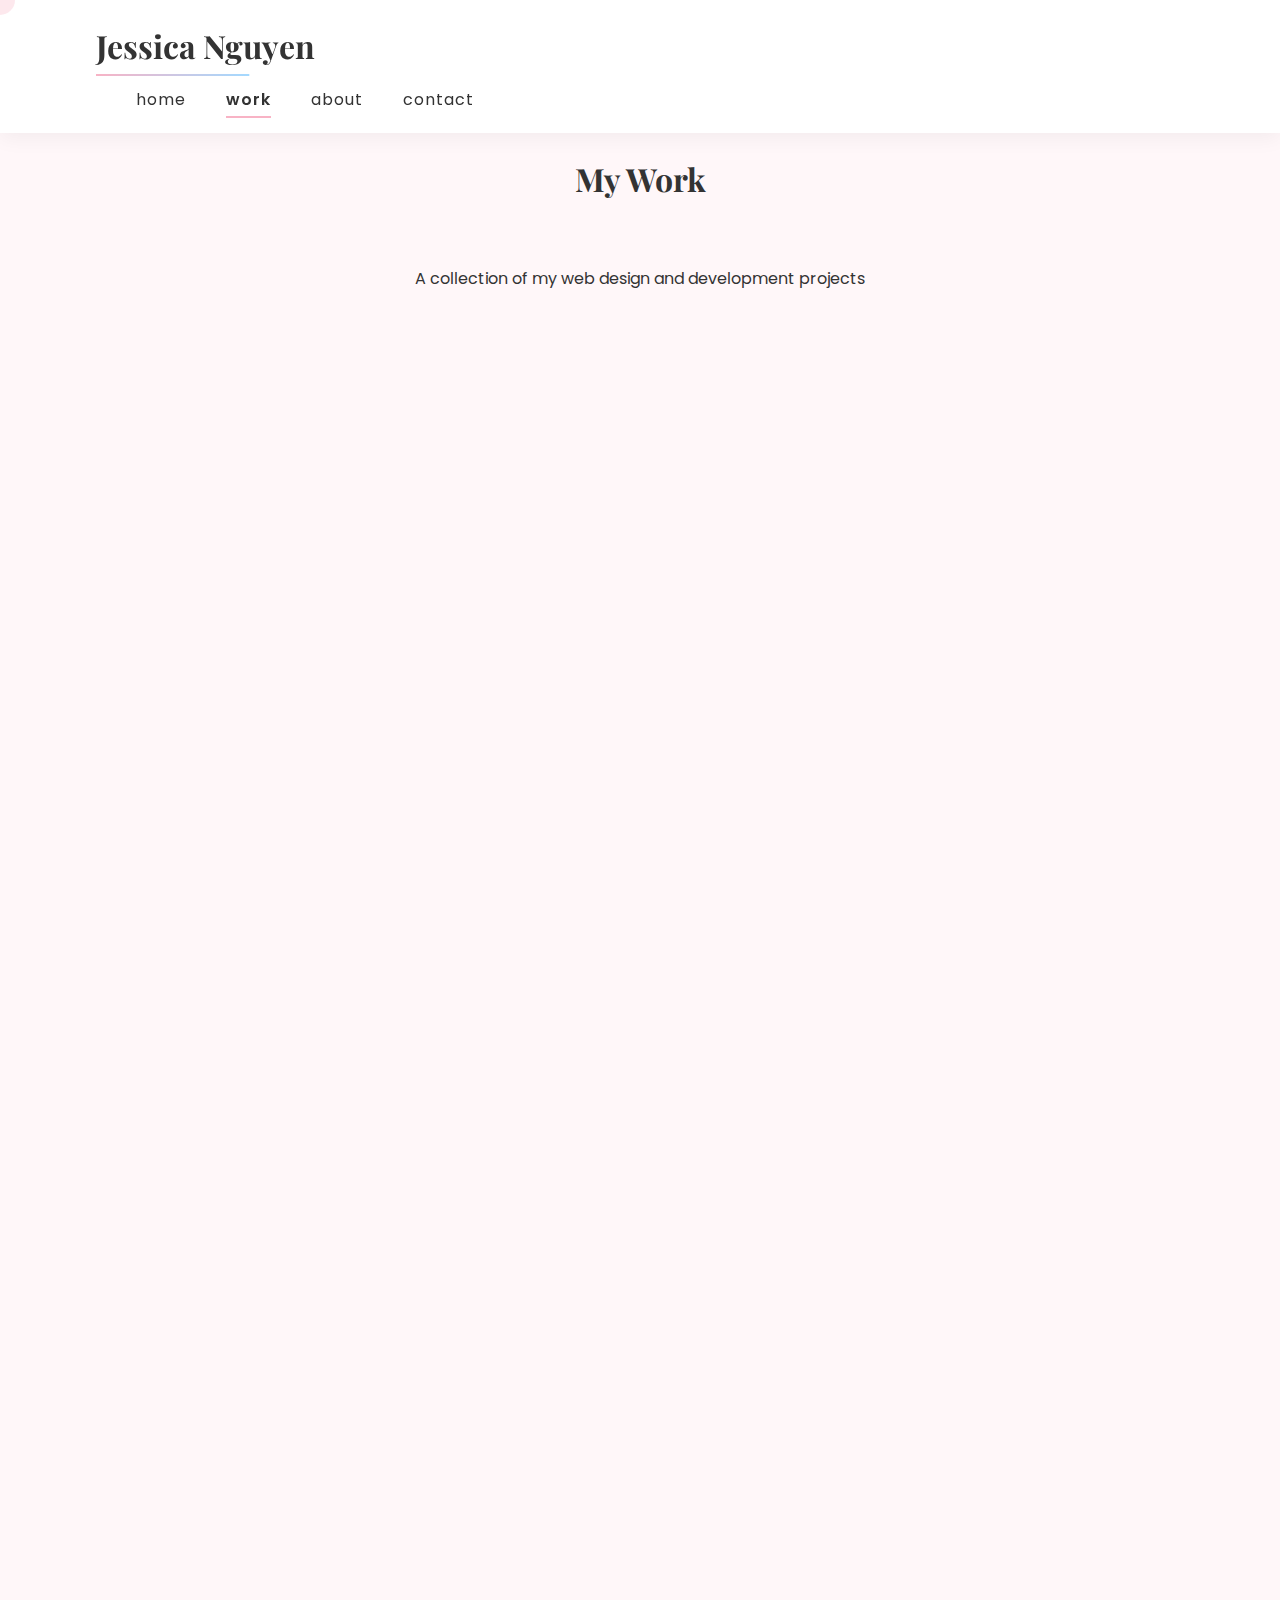
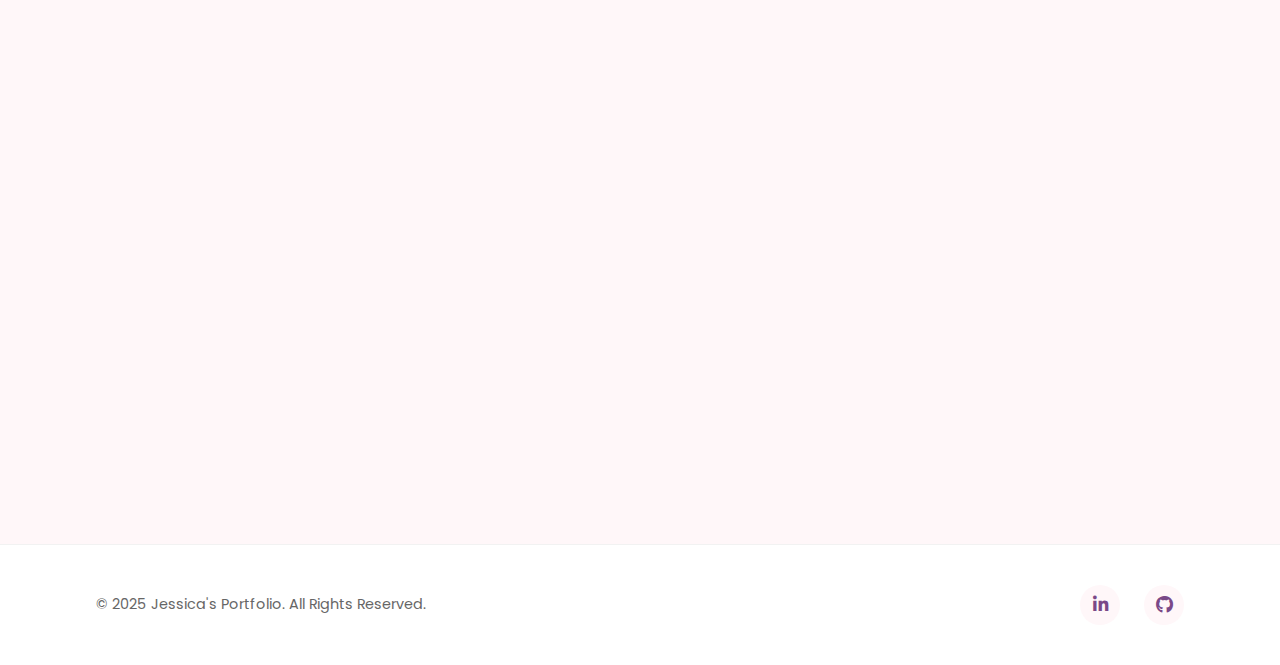
<file: work.html>
<!DOCTYPE html>
<html lang="en">
<head>
    <meta charset="UTF-8">
    <meta name="viewport" content="width=device-width, initial-scale=1.0">
    <title>Work | Jessica's Portfolio</title>
    <link rel="stylesheet" href="css/enhanced-styles.css">
    <link rel="stylesheet" href="https://cdnjs.cloudflare.com/ajax/libs/font-awesome/6.4.0/css/all.min.css">
    <link href="https://fonts.googleapis.com/css2?family=Playfair+Display:wght@400;700&family=Poppins:wght@300;400;600&display=swap" rel="stylesheet">
</head>
<body class="work-page">
    
    <div class="cursor-follower"></div>

    <!-- Header Section -->
    <header>
        <div class="container">
            <div class="logo-container">
                <a href="index.html" class="logo">Jessica Nguyen</a>
            </div>
            <nav>
                <ul>
                    <li><a href="index.html">Home</a></li>
                    <li><a href="work.html" class="active">Work</a></li>
                    <li><a href="about.html">About</a></li>
                    <li><a href="contact.html">Contact</a></li>
                </ul>
            </nav>
        </div>
    </header>
    
    <!-- Page Header -->
    <section class="page-header">
        <div class="container">
            <h1 class="page-title">My Work</h1>
            <div class="artistic-divider center">
                <svg width="150" height="20" viewBox="0 0 150 20">
                    <path d="M0 10 Q 25 20, 50 10 T 100 10 T 150 10" stroke="#ffd3e0" fill="none" stroke-width="2" />
                </svg>
            </div>
            <p class="page-description">A collection of my web design and development projects</p>
        </div>
    </section>


    <!-- Featured Project -->
    <section class="featured-project section">
        <div class="container">
            <div class="featured-label">Featured Project</div>
            <div class="featured-content">
                <div class="featured-image">
                    <div class="artistic-frame">
                        <div class="frame-corner top-left"></div>
                        <div class="frame-corner top-right"></div>
                        <div class="frame-corner bottom-left"></div>
                        <div class="frame-corner bottom-right"></div>
                        <div class="frame-content">
                            <img src="images/cssgrid.png" alt="Featured">
                        </div>
                    </div>
                </div>
                <div class="featured-details">
                    <h2 class="featured-title">CSS Layout</h2>
                    <div class="artistic-divider">
                        <svg width="150" height="20" viewBox="0 0 150 20">
                            <path d="M0 10 Q 25 20, 50 10 T 100 10 T 150 10" stroke="#ffd3e0" fill="none" stroke-width="2" />
                        </svg>
                    </div>
                    <div class="featured-description">
                        <p>This project is made with two types of layouts on the same page. The header is created using Flexbox while the main body uses Grid. HTML and CSS is used to polish the design with the layout method being constrained by a specific container.</p>
                    </div>
                    <a href="projects/project1.html" class="artistic-button">
                        <span>View Case Study</span>
                        <svg viewBox="0 0 46 16" height="10" width="30">
                            <path d="M8,0,6.545,1.455l5.506,5.506H-30V9.039H12.052L6.545,14.545,8,16l8-8Z" transform="translate(30)"></path>
                        </svg>
                    </a>
                </div>
            </div>
        </div>
    </section>

    
    <!-- Project Grid -->
    <section class="work-grid section">
        <div class="container">
            <h2 class="section-title">All Projects</h2>
            <div class="artistic-divider">
                <svg width="150" height="20" viewBox="0 0 150 20">
                    <path d="M0 10 Q 25 20, 50 10 T 100 10 T 150 10" stroke="#ffd3e0" fill="none" stroke-width="2" />
                </svg>
            </div>
            <div class="projects-container">
                <div class="project-card" data-category="web">
                    <div class="project-image">
                        <div class="image-frame">
                            <div class="frame-corner top-left"></div>
                            <div class="frame-corner top-right"></div>
                            <div class="frame-corner bottom-left"></div>
                            <div class="frame-corner bottom-right"></div>
                            <div class="project-preview">
                                <img src="images/advanced.png" alt="Gallery">
                            </div>
                        </div>
                    </div>
                    <h3 class="project-card-title">Advanced Layout</h3>
                    <a href="projects/project2.html" class="project-link">View Case Study</a>
                </div>
                <div class="project-card" data-category="ux ui">
                    <div class="project-image">
                        <div class="image-frame">
                            <div class="frame-corner top-left"></div>
                            <div class="frame-corner top-right"></div>
                            <div class="frame-corner bottom-left"></div>
                            <div class="frame-corner bottom-right"></div>
                            <div class="project-preview">
                                <img src="images/csseffect.png" alt="CSS Image Effect">
                            </div>
                        </div>
                    </div>
                    <h3 class="project-card-title">CSS Image Effects</h3>
                    <a href="projects/project3.html" class="project-link">View Case Study</a>
                </div>
                <div class="project-card" data-category="development ui">
                    <div class="project-image">
                        <div class="image-frame">
                            <div class="frame-corner top-left"></div>
                            <div class="frame-corner top-right"></div>
                            <div class="frame-corner bottom-left"></div>
                            <div class="frame-corner bottom-right"></div>
                            <div class="project-preview">
                                <img src="images/responsive.png" alt="Responsive Images">
                            </div>
                        </div>
                    </div>
                    <h3 class="project-card-title">Responsive Images</h3>
                    <a href="projects/project4.html" class="project-link">View Case Study</a>
                </div>
            </div>
        </div>
    </section>

    <footer>
        <div class="container">
            <div class="footer-content">
                <p class="copyright">© 2025 Jessica's Portfolio. All Rights Reserved.</p>
                <div class="social-icons">
                    <a href="https://www.linkedin.com/in/jessica-nguyen-76ab50262/" class="social-icon" aria-label="LinkedIn">
                        <i class="fab fa-linkedin-in"></i>
                    </a>
                    <a href="https://github.com/cyxnidelxced" class="social-icon" aria-label="GitHub">
                        <i class="fab fa-github"></i>
                    </a>
                </div>
            </div>
        </div>
    </footer>

    <script src="js/enhanced-script.js"></script>
</body>
</html>
</file>
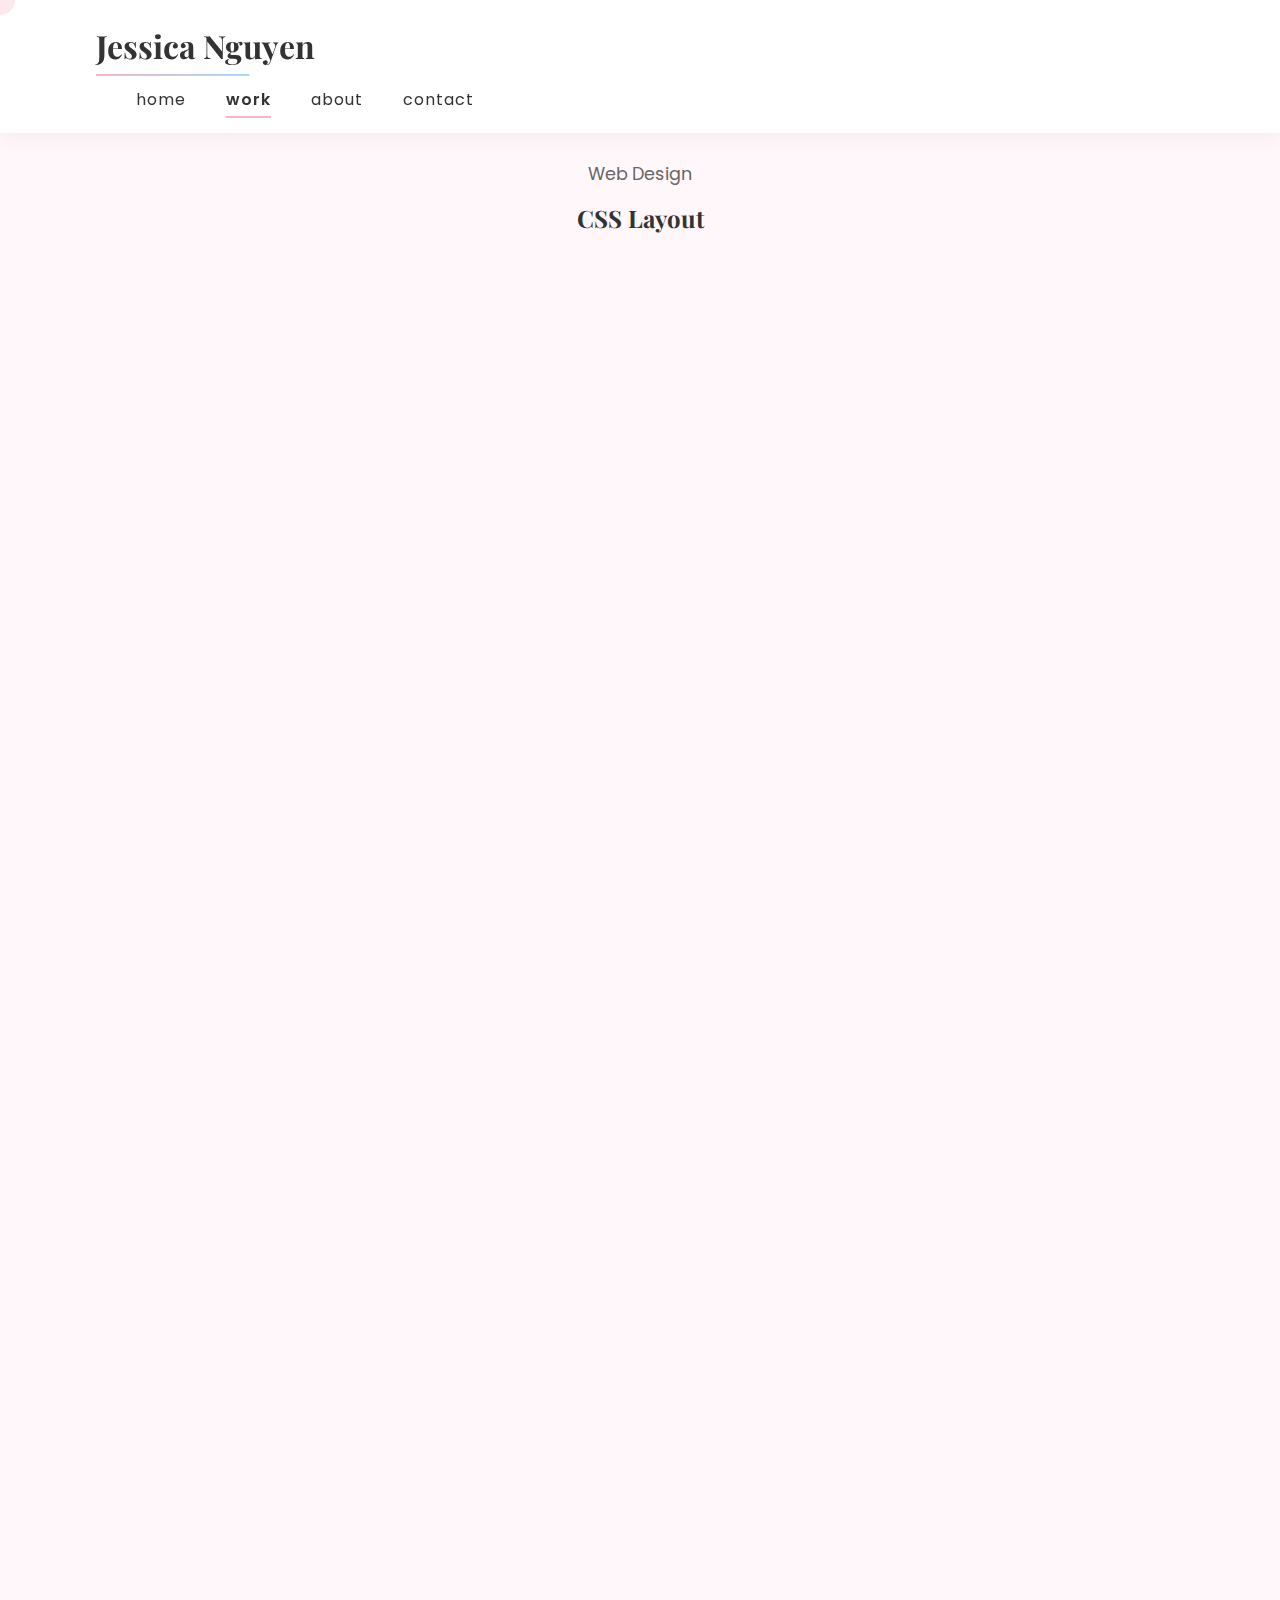
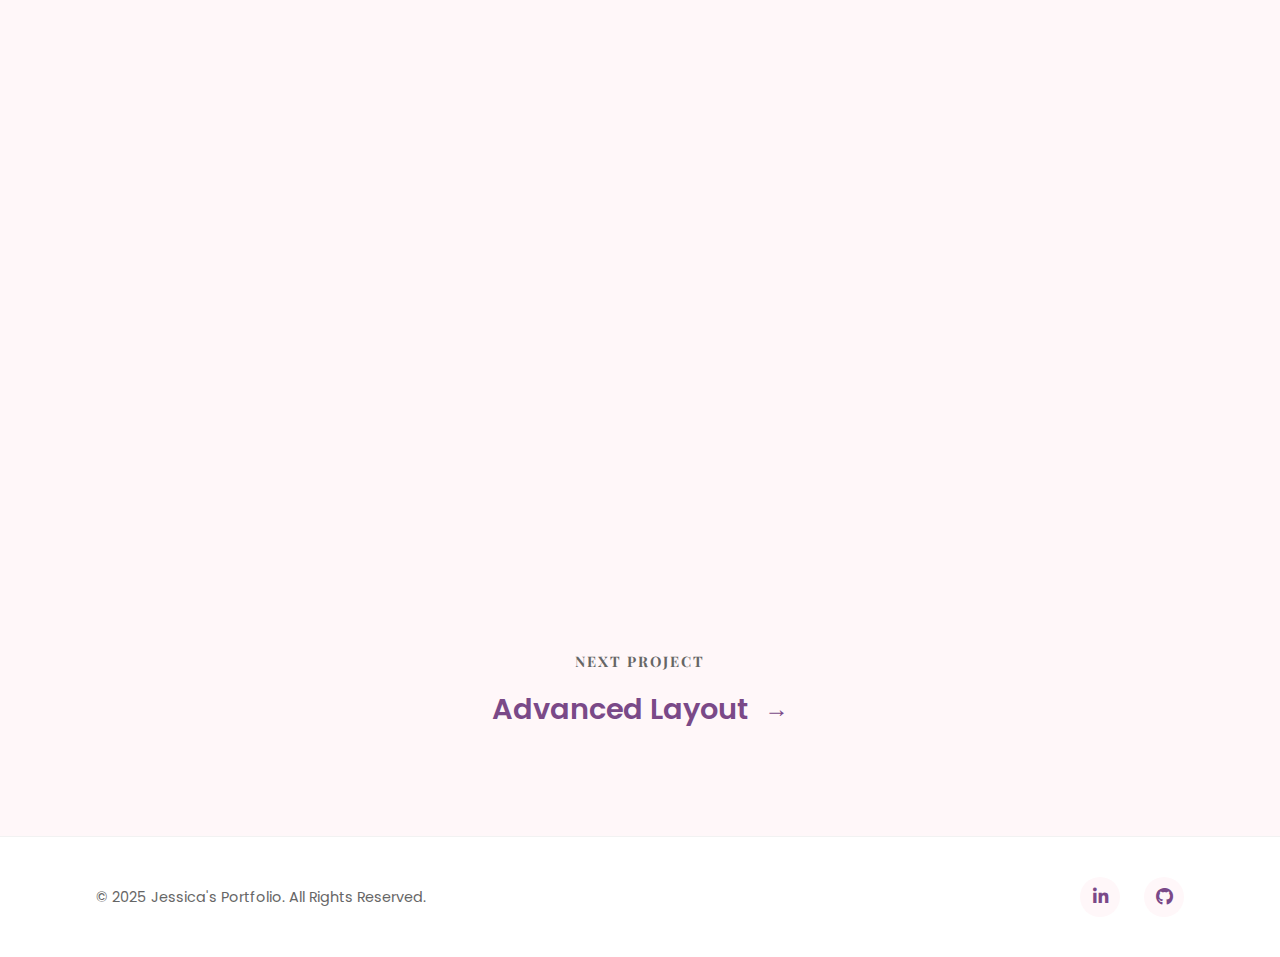
<file: project/project1.html>
<!DOCTYPE html>
<html lang="en">
<head>
    <meta charset="UTF-8">
    <meta name="viewport" content="width=device-width, initial-scale=1.0">
    <title>CSS Layout | Jessica's Portfolio</title>
    <link rel="stylesheet" href="../css/enhanced-styles.css">
    <link rel="stylesheet" href="https://cdnjs.cloudflare.com/ajax/libs/font-awesome/6.4.0/css/all.min.css">
    <link href="https://fonts.googleapis.com/css2?family=Playfair+Display:wght@400;700&family=Poppins:wght@300;400;600&display=swap" rel="stylesheet">
</head>
<body class="project-page">
    <div class="bg-elements">
        <div class="paint-splash splash-1"></div>
        <div class="paint-splash splash-2"></div>
        <div class="paint-splash splash-3"></div>
    </div>
    
    <div class="cursor-follower"></div>

    <!-- Header Section -->
    <header>
        <div class="container">
            <div class="logo-container">
                <a href="../index.html" class="logo">Jessica Nguyen</a>
            </div>
            <nav>
                <ul>
                    <li><a href="../index.html">Home</a></li>
                    <li><a href="../work.html" class="active">Work</a></li>
                    <li><a href="../about.html">About</a></li>
                    <li><a href="../contact.html">Contact</a></li>
                </ul>
            </nav>
        </div>
    </header>
    
    <!-- Project Header -->
    <section class="project-header">
        <div class="container">
            <p class="project-category">Web Design</p>
            <h1 class="project-title">CSS Layout</h1>
            <div class="artistic-divider center">
                <svg width="150" height="20" viewBox="0 0 150 20">
                    <path d="M0 10 Q 25 20, 50 10 T 100 10 T 150 10" stroke="#ffd3e0" fill="none" stroke-width="2" />
                </svg>
            </div>
        </div>
    </section>
    
    <!-- Project Overview -->
    <section class="project-overview section">
        <div class="container">
            <div class="overview-grid">
                <div class="overview-details">
                    <h2 class="section-title">Project Overview</h2>
                    <div class="artistic-divider">
                        <svg width="150" height="20" viewBox="0 0 150 20">
                            <path d="M0 10 Q 25 20, 50 10 T 100 10 T 150 10" stroke="#ffd3e0" fill="none" stroke-width="2" />
                        </svg>
                    </div>
                    <p>This project is made with two types of layouts on the same page. The header is created using Flexbox while the main body uses Grid. HTML and CSS is used to polish the design with the layout method being constrained by a specific container.</p>
                </div>
                <div class="overview-info">
                    <div class="info-item">
                        <h3>My Role</h3>
                        <p>Design a page using CSS Grid and Flexbox</p>
                    </div>
                    <div class="info-item">
                        <h3>Timeline</h3>
                        <p>February 6, 2025</p>
                    </div>
                </div>
            </div>
        </div>
    </section>
    
    <!-- The Solution -->
    <section class="project-solution section">
        <div class="container">
            <h2 class="section-title">The Solution</h2>
            <div class="artistic-divider">
                <svg width="150" height="20" viewBox="0 0 150 20">
                    <path d="M0 10 Q 25 20, 50 10 T 100 10 T 150 10" stroke="#ffd3e0" fill="none" stroke-width="2" />
                </svg>
            </div>
            <p>The Hogwarts website design reimagines the magical world's digital presence through a creative and immersive approach to web design. By leveraging CSS Grid and carefully selected typography, I created a dynamic, responsive layout that captures the enchanting essence of the wizarding world while ensuring a smooth user experience across different devices. </p>
            <ul class="solution-list">
                <li>Implemented a responsive CSS Grid layout that dynamically displays multiple magical elements and scenes from the Harry Potter universe</li>
                <li>Developed a unique navigation system with hover effects that reflect each Hogwarts house's distinct color palette</li>
                <li>Created an animated acceptance letter gallery section that serves as an immersive entry point to the website</li>
                <li>Utilized custom web fonts to enhance the magical theme and improve readability</li>
                <li>Incorporated subtle animated elements like orb effects to add visual interest and interactivity</li>
            </ul>
            <div class="view-live-container">
                <a href="http://cyxnidelxced.infinityfreeapp.com/artdm173/labs/lab2/" target="_blank" class="artistic-button view-live">
                    <span>View Live Site</span>
                    <i class="fas fa-external-link-alt"></i>
                </a>
            </div>
            <div class="solution-image">
                <div class="artistic-frame">
                    <div class="frame-corner top-left"></div>
                    <div class="frame-corner top-right"></div>
                    <div class="frame-corner bottom-left"></div>
                    <div class="frame-corner bottom-right"></div>
                    <div class="frame-content">
                        <img src="../images/cssgrid.png" alt="Project image">
                    </div>
                </div>
            </div>
        </div>
    </section>

    <!-- Next Project -->
    <section class="next-project">
        <div class="container">
            <h2 class="next-title">Next Project</h2>
            <a href="project2.html" class="next-link">
                <span>Advanced Layout</span>
                <span class="next-arrow">→</span>
            </a>
        </div>
    </section>


    <!-- Footer -->
    <footer>
        <div class="container">
            <div class="footer-content">
                <p class="copyright">© 2025 Jessica's Portfolio. All Rights Reserved.</p>
                <div class="social-icons">
                    <a href="https://www.linkedin.com/in/jessica-nguyen-76ab50262/" class="social-icon" aria-label="LinkedIn">
                        <i class="fab fa-linkedin-in"></i>
                    </a>
                    <a href="https://github.com/cyxnidelxced" class="social-icon" aria-label="GitHub">
                        <i class="fab fa-github"></i>
                    </a>
                </div>
        </div>
    </footer>

    <script src="../js/enhanced-script.js"></script>
</body>
</html>
</file>
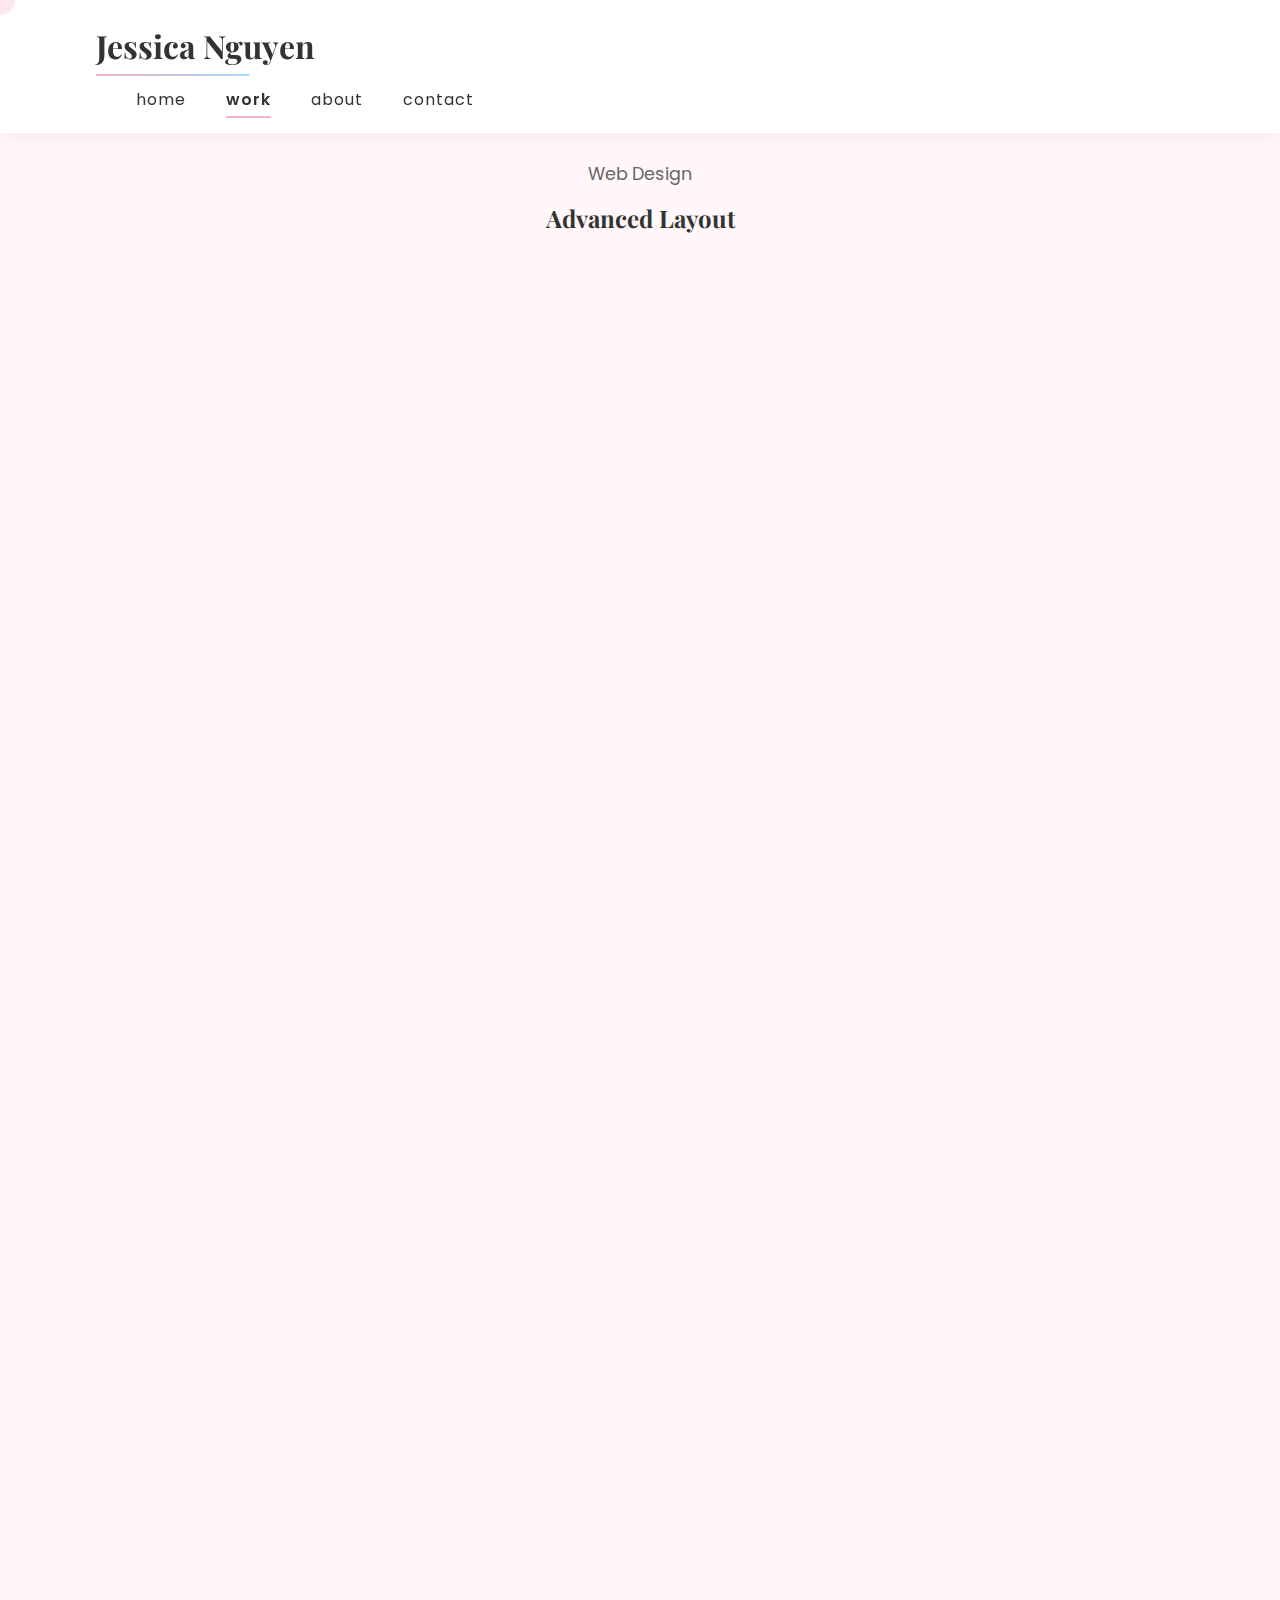
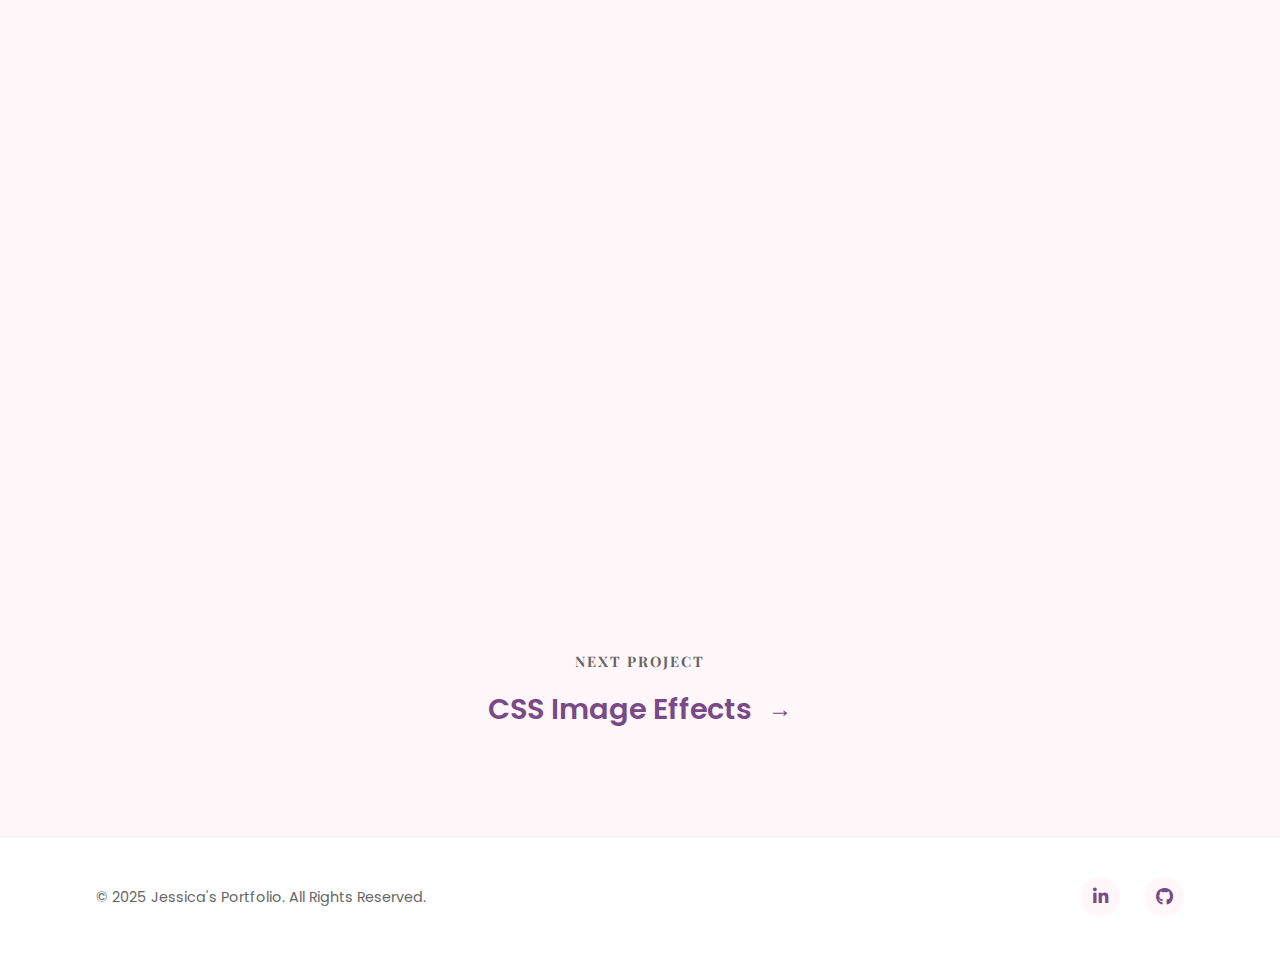
<file: project/project2.html>
<!DOCTYPE html>
<html lang="en">
<head>
    <meta charset="UTF-8">
    <meta name="viewport" content="width=device-width, initial-scale=1.0">
    <title>Advanced Layout | Jessica's Portfolio</title>
    <link rel="stylesheet" href="../css/enhanced-styles.css">
    <link rel="stylesheet" href="https://cdnjs.cloudflare.com/ajax/libs/font-awesome/6.4.0/css/all.min.css">
    <link href="https://fonts.googleapis.com/css2?family=Playfair+Display:wght@400;700&family=Poppins:wght@300;400;600&display=swap" rel="stylesheet">
</head>
<body class="project-page">
    <div class="bg-elements">
        <div class="paint-splash splash-1"></div>
        <div class="paint-splash splash-2"></div>
        <div class="paint-splash splash-3"></div>
    </div>
    
    <div class="cursor-follower"></div>

    <!-- Header Section -->
    <header>
        <div class="container">
            <div class="logo-container">
                <a href="../index.html" class="logo">Jessica Nguyen</a>
            </div>
            <nav>
                <ul>
                    <li><a href="../index.html">Home</a></li>
                    <li><a href="../work.html" class="active">Work</a></li>
                    <li><a href="../about.html">About</a></li>
                    <li><a href="../contact.html">Contact</a></li>
                </ul>
            </nav>
        </div>
    </header>
    
    <!-- Project Header -->
    <section class="project-header">
        <div class="container">
            <p class="project-category">Web Design</p>
            <h1 class="project-title">Advanced Layout</h1>
            <div class="artistic-divider center">
                <svg width="150" height="20" viewBox="0 0 150 20">
                    <path d="M0 10 Q 25 20, 50 10 T 100 10 T 150 10" stroke="#ffd3e0" fill="none" stroke-width="2" />
                </svg>
            </div>
        </div>
    </section>
    
    <!-- Project Overview -->
    <section class="project-overview section">
        <div class="container">
            <div class="overview-grid">
                <div class="overview-details">
                    <h2 class="section-title">Project Overview</h2>
                    <div class="artistic-divider">
                        <svg width="150" height="20" viewBox="0 0 150 20">
                            <path d="M0 10 Q 25 20, 50 10 T 100 10 T 150 10" stroke="#ffd3e0" fill="none" stroke-width="2" />
                        </svg>
                    </div>
                    <p>This project is made to play with creative and unconventional layout ideas while continuing to learn how to use CSS Grid. Boring layouts were not allowed, and posters, print design, motion graphics, fine art, architecture, etc. can be used for inspiration.</p>
                </div>
                <div class="overview-info">
                    <div class="info-item">
                        <h3>My Role</h3>
                        <p>Design a page using advanced CSS Grid</p>
                    </div>
                    <div class="info-item">
                        <h3>Timeline</h3>
                        <p>February 27, 2025</p>
                    </div>
                </div>
            </div>
        </div>
    </section>

    <!-- The Solution -->
    <section class="project-solution section">
        <div class="container">
            <h2 class="section-title">The Solution</h2>
            <div class="artistic-divider">
                <svg width="150" height="20" viewBox="0 0 150 20">
                    <path d="M0 10 Q 25 20, 50 10 T 100 10 T 150 10" stroke="#ffd3e0" fill="none" stroke-width="2" />
                </svg>
            </div>
            <p>The Joker-inspired web design explores the creative potential of CSS Grid by creating a dynamic, non-traditional layout that breaks conventional design rules. By leveraging advanced CSS techniques, I developed an immersive visual narrative that captures the chaotic essence of the character.</p>
            <ul class="solution-list">
                <li>Implemented a complex CSS Grid layout using grid-auto-flow and custom grid-area configurations to create an unconventional, asymmetrical design</li>
                <li>Developed a responsive grid system that adapts to different screen sizes while maintaining the original design's creative integrity</li>
                <li>Created interactive image hover effects using JavaScript to add depth and dynamism to the page</li>
                <li>Utilized creative positioning and overlapping grid areas to generate visual interest and narrative flow</li>
                <li>Incorporated custom typography and a distinctive color palette to enhance the thematic experience</li>
            </ul>
            <div class="view-live-container">
                <a href="http://cyxnidelxced.infinityfreeapp.com/artdm173/labs/lab3_advanced_layout/" target="_blank" class="artistic-button view-live">
                    <span>View Live Site</span>
                    <i class="fas fa-external-link-alt"></i>
                </a>
            </div>
            <div class="solution-image">
                <div class="artistic-frame">
                    <div class="frame-corner top-left"></div>
                    <div class="frame-corner top-right"></div>
                    <div class="frame-corner bottom-left"></div>
                    <div class="frame-corner bottom-right"></div>
                    <div class="frame-content">
                        <img src="../images/advanced.png" alt="Project image">
                    </div>
                </div>
            </div>
        </div>
    </section>
    
    <!-- Next Project -->
    <section class="next-project">
        <div class="container">
            <h2 class="next-title">Next Project</h2>
            <a href="project3.html" class="next-link">
                <span>CSS Image Effects</span>
                <span class="next-arrow">→</span>
            </a>
        </div>
    </section>
    
    <!-- Footer -->
    <footer>
        <div class="container">
            <div class="footer-content">
                <p class="copyright">© 2025 Jessica's Portfolio. All Rights Reserved.</p>
                <div class="social-icons">
                    <a href="https://www.linkedin.com/in/jessica-nguyen-76ab50262/" class="social-icon" aria-label="LinkedIn">
                        <i class="fab fa-linkedin-in"></i>
                    </a>
                    <a href="https://github.com/cyxnidelxced" class="social-icon" aria-label="GitHub">
                        <i class="fab fa-github"></i>
                    </a>
                </div>
        </div>
    </footer>

    <script src="../js/enhanced-script.js"></script>
</body>
</html>
</file>
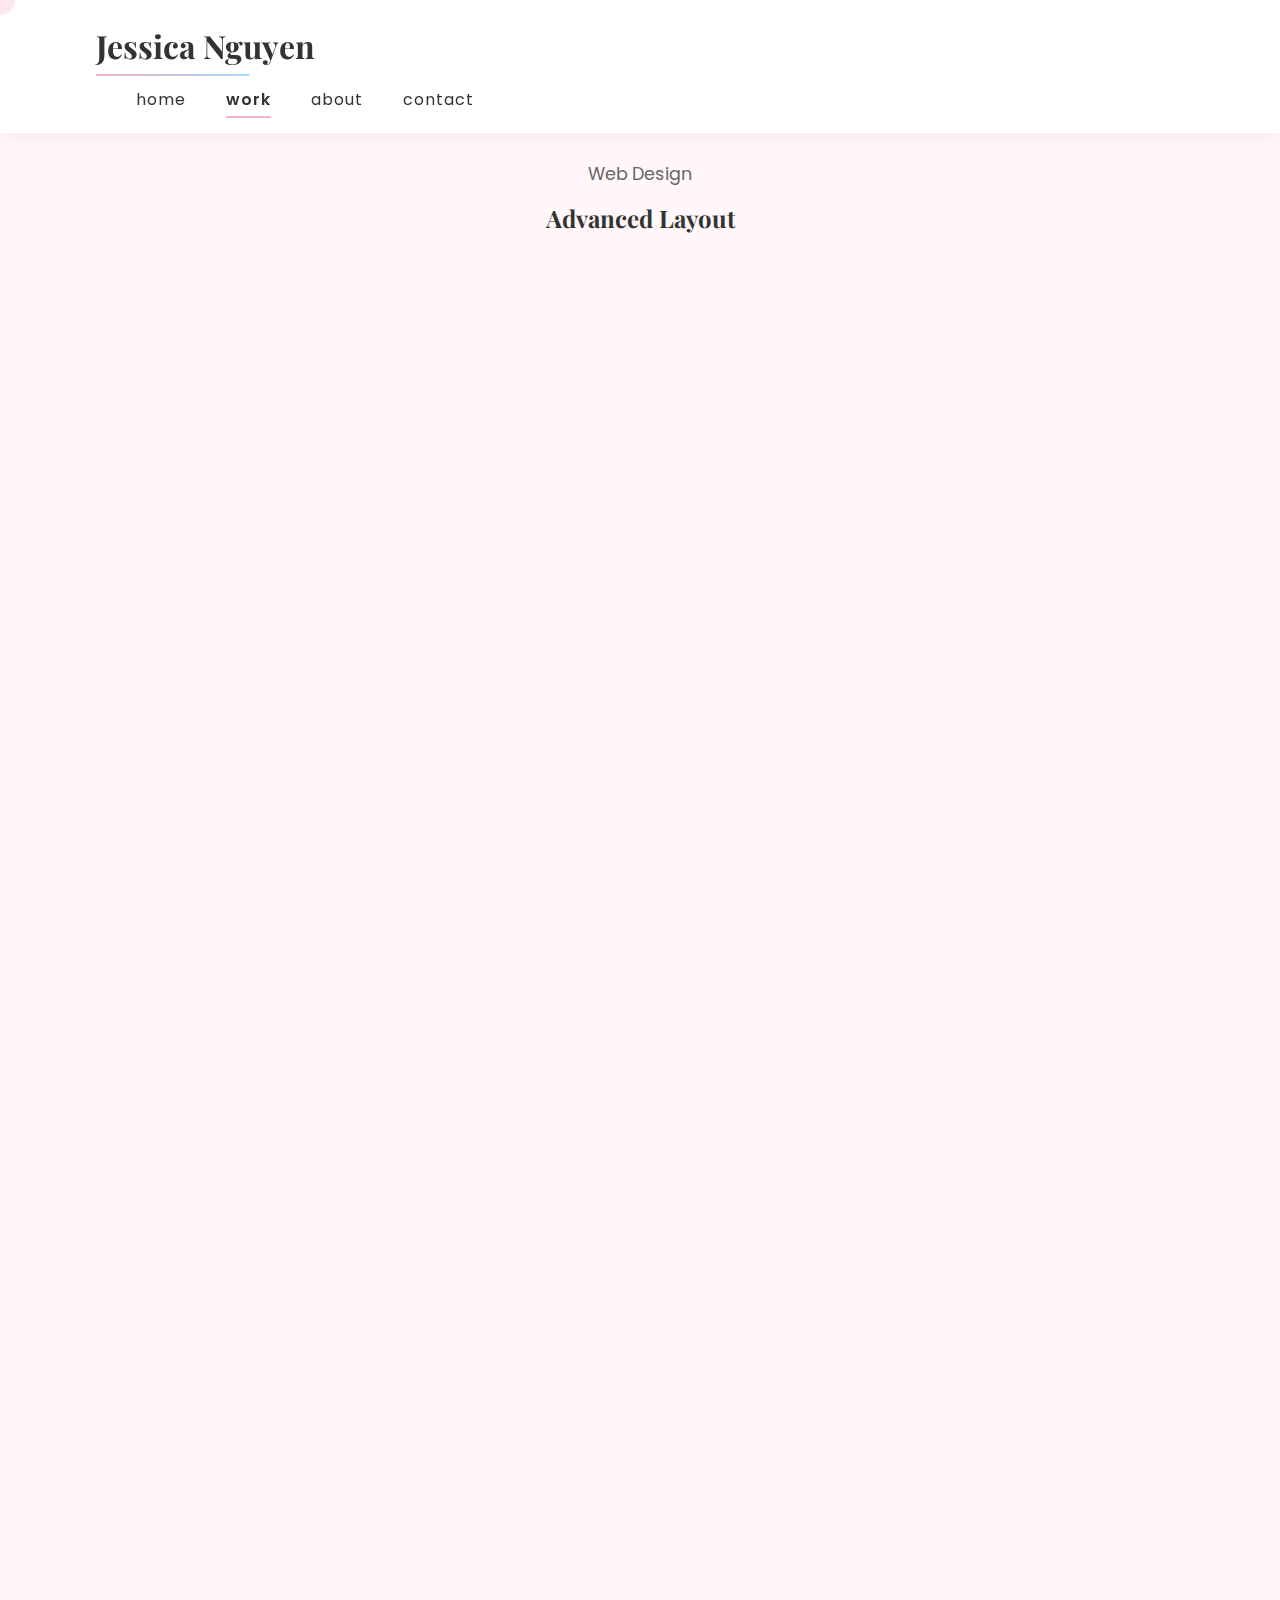
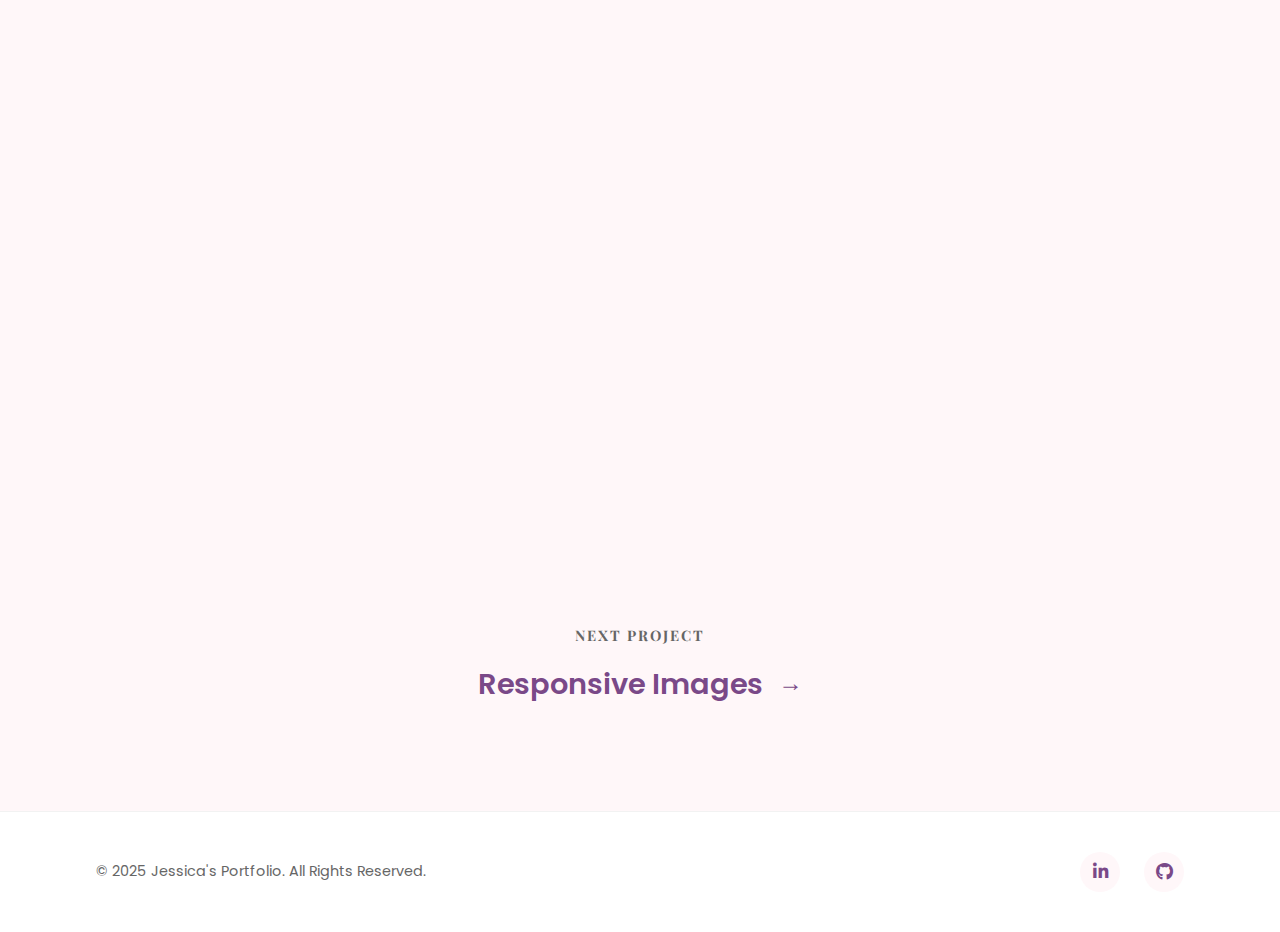
<file: project/project3.html>
<!DOCTYPE html>
<html lang="en">
<head>
    <meta charset="UTF-8">
    <meta name="viewport" content="width=device-width, initial-scale=1.0">
    <title>CSS Image Effects | Jessica's Portfolio</title>
    <link rel="stylesheet" href="../css/enhanced-styles.css">
    <link rel="stylesheet" href="https://cdnjs.cloudflare.com/ajax/libs/font-awesome/6.4.0/css/all.min.css">
    <link href="https://fonts.googleapis.com/css2?family=Playfair+Display:wght@400;700&family=Poppins:wght@300;400;600&display=swap" rel="stylesheet">
</head>
<body class="project-page">
    <div class="bg-elements">
        <div class="paint-splash splash-1"></div>
        <div class="paint-splash splash-2"></div>
        <div class="paint-splash splash-3"></div>
    </div>
    
    <div class="cursor-follower"></div>

    <!-- Header Section -->
    <header>
        <div class="container">
            <div class="logo-container">
                <a href="../index.html" class="logo">Jessica Nguyen</a>
            </div>
            <nav>
                <ul>
                    <li><a href="../index.html">Home</a></li>
                    <li><a href="../work.html" class="active">Work</a></li>
                    <li><a href="../about.html">About</a></li>
                    <li><a href="../contact.html">Contact</a></li>
                </ul>
            </nav>
        </div>
    </header>

    <!-- Project Header -->
    <section class="project-header">
        <div class="container">
            <p class="project-category">Web Design</p>
            <h1 class="project-title">Advanced Layout</h1>
            <div class="artistic-divider center">
                <svg width="150" height="20" viewBox="0 0 150 20">
                    <path d="M0 10 Q 25 20, 50 10 T 100 10 T 150 10" stroke="#ffd3e0" fill="none" stroke-width="2" />
                </svg>
            </div>
        </div>
    </section>
    
    <!-- Project Overview -->
    <section class="project-overview section">
        <div class="container">
            <div class="overview-grid">
                <div class="overview-details">
                    <h2 class="section-title">Project Overview</h2>
                    <div class="artistic-divider">
                        <svg width="150" height="20" viewBox="0 0 150 20">
                            <path d="M0 10 Q 25 20, 50 10 T 100 10 T 150 10" stroke="#ffd3e0" fill="none" stroke-width="2" />
                        </svg>
                    </div>
                    <p>This project is created to showcase different special imaging effects using CSS such as shape outside, masking, blend modes, and filters.</p>
                </div>
                <div class="overview-info">
                    <div class="info-item">
                        <h3>My Role</h3>
                        <p>Design a page using CSS Image Effects</p>
                    </div>
                    <div class="info-item">
                        <h3>Timeline</h3>
                        <p>March 13, 2025</p>
                    </div>
                </div>
            </div>
        </div>
    </section>
    
    <!-- The Solution -->
    <section class="project-solution section">
        <div class="container">
            <h2 class="section-title">The Solution</h2>
            <div class="artistic-divider">
                <svg width="150" height="20" viewBox="0 0 150 20">
                    <path d="M0 10 Q 25 20, 50 10 T 100 10 T 150 10" stroke="#ffd3e0" fill="none" stroke-width="2" />
                </svg>
            </div>
            <p>The Cosmic CSS Effects project explores the creative potential of advanced CSS imaging techniques by creating an immersive, space-themed web experience. By combining shape-outside, masking, blend modes, and filters, I developed an interactive demonstration of CSS's visual manipulation capabilities.</p>
            <ul class="solution-list">
                <li>Implemented shape-outside effect to create dynamic text wrapping around circular cosmic elements</li>
                <li>Developed complex CSS masking techniques using SVG and gradient masks to reveal and obscure imagery</li>
                <li>Explored various CSS blend modes to create unique color interactions and visual effects</li>
                <li>Demonstrated multiple CSS filter applications to transform and stylize images</li>
                <li>Created a comprehensive final section combining all four CSS effects into a single, visually striking composition</li>
            </ul>
            <div class="view-live-container">
                <a href="http://cyxnidelxced.infinityfreeapp.com/artdm173/labs/lab4_effects/" target="_blank" class="artistic-button view-live">
                    <span>View Live Site</span>
                    <i class="fas fa-external-link-alt"></i>
                </a>
            </div>
            <div class="solution-image">
                <div class="artistic-frame">
                    <div class="frame-corner top-left"></div>
                    <div class="frame-corner top-right"></div>
                    <div class="frame-corner bottom-left"></div>
                    <div class="frame-corner bottom-right"></div>
                    <div class="frame-content">
                        <img src="../images/csseffect.png" alt="Project image">
                    </div>
                </div>
            </div>
        </div>
    </section>

    <!-- Next Project -->
    <section class="next-project">
        <div class="container">
            <h2 class="next-title">Next Project</h2>
            <a href="project4.html" class="next-link">
                <span>Responsive Images</span>
                <span class="next-arrow">→</span>
            </a>
        </div>
    </section>
    
    <!-- Footer -->
    <footer>
        <div class="container">
            <div class="footer-content">
                <p class="copyright">© 2025 Jessica's Portfolio. All Rights Reserved.</p>
                <div class="social-icons">
                    <a href="https://www.linkedin.com/in/jessica-nguyen-76ab50262/" class="social-icon" aria-label="LinkedIn">
                        <i class="fab fa-linkedin-in"></i>
                    </a>
                    <a href="https://github.com/cyxnidelxced" class="social-icon" aria-label="GitHub">
                        <i class="fab fa-github"></i>
                    </a>
                </div>
        </div>
    </footer>

    <script src="../js/enhanced-script.js"></script>
</body>
</html>
</file>
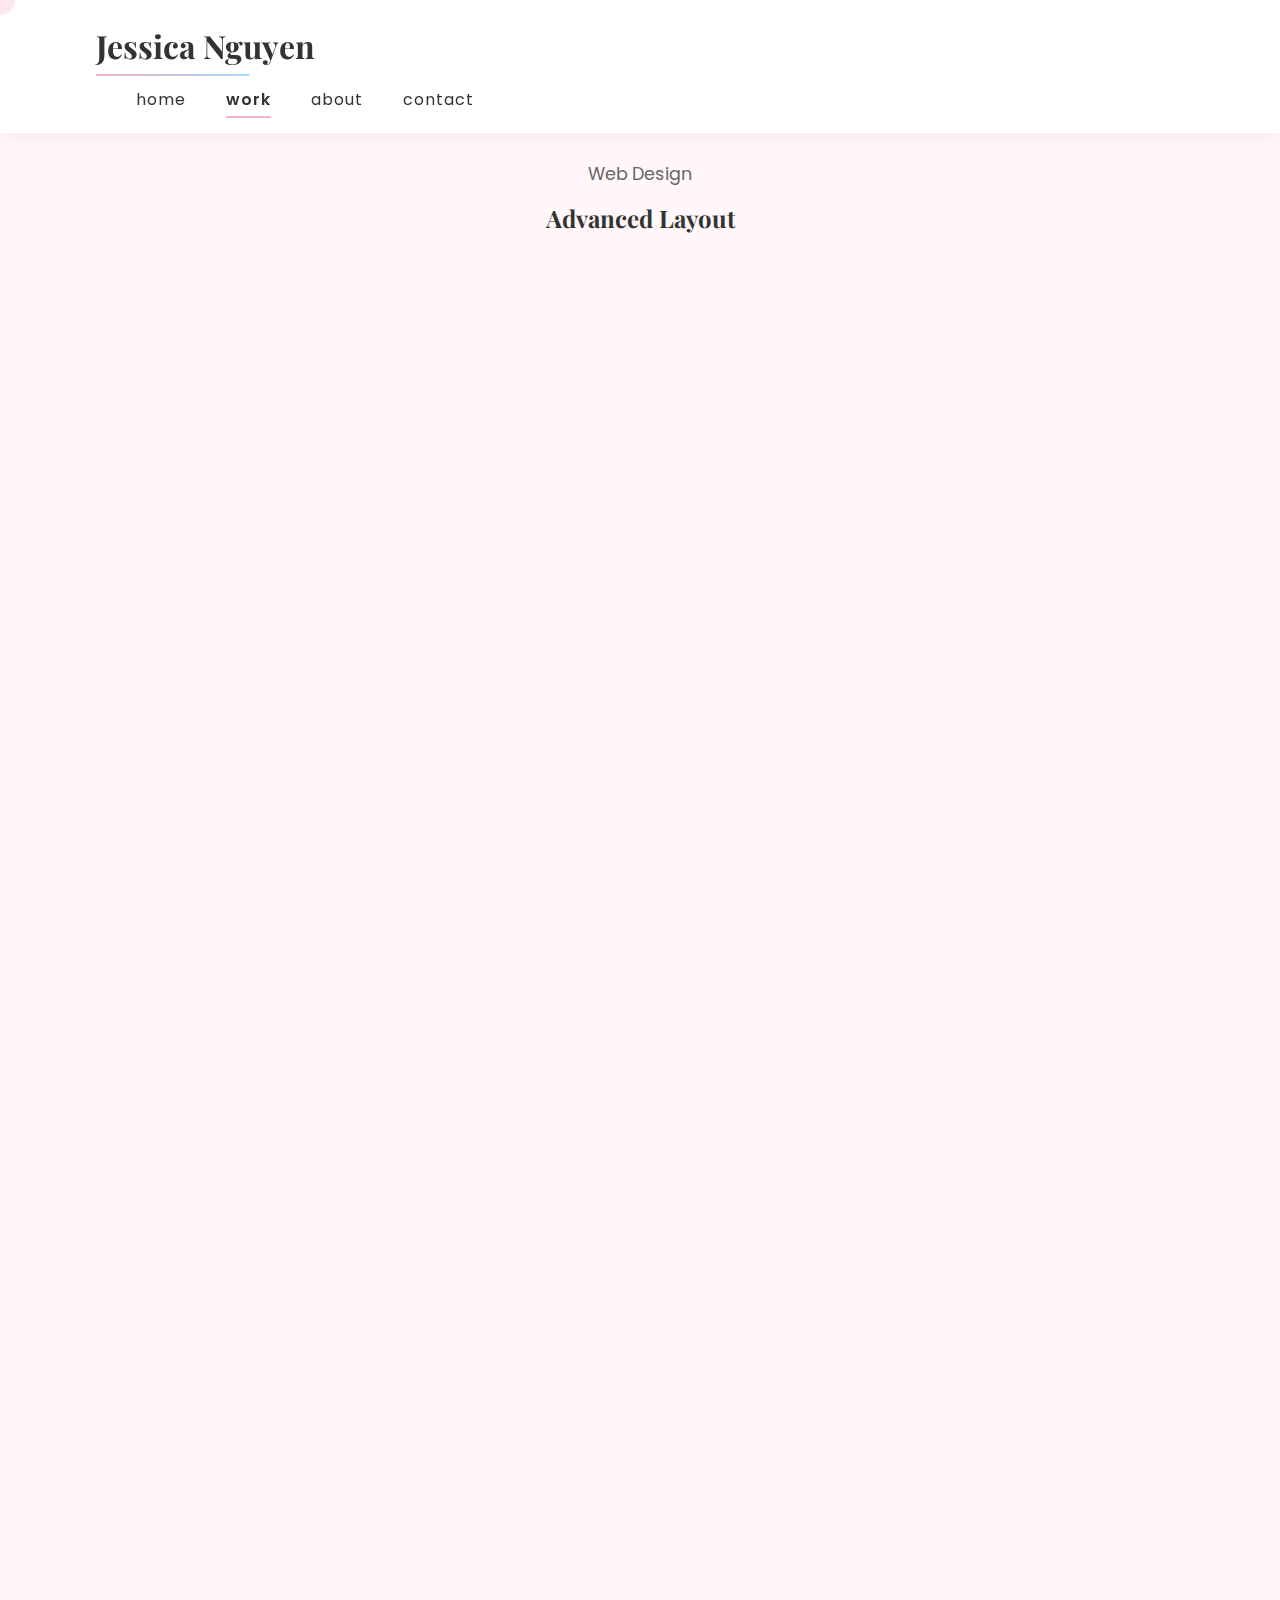
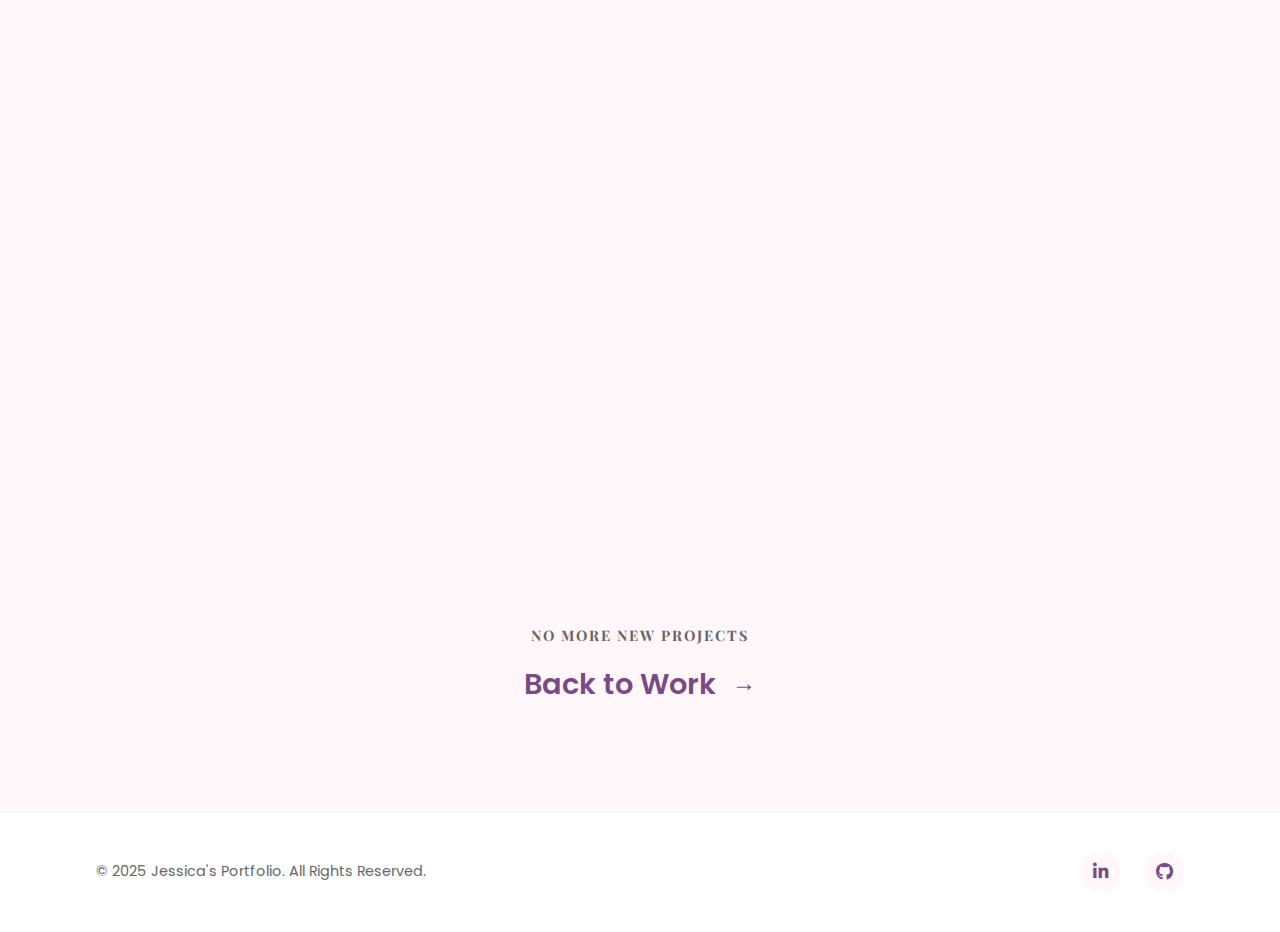
<file: project/project4.html>
<!DOCTYPE html>
<html lang="en">
<head>
    <meta charset="UTF-8">
    <meta name="viewport" content="width=device-width, initial-scale=1.0">
    <title> Responsive Images | Jessica's Portfolio</title>
    <link rel="stylesheet" href="../css/enhanced-styles.css">
    <link rel="stylesheet" href="https://cdnjs.cloudflare.com/ajax/libs/font-awesome/6.4.0/css/all.min.css">
    <link href="https://fonts.googleapis.com/css2?family=Playfair+Display:wght@400;700&family=Poppins:wght@300;400;600&display=swap" rel="stylesheet">
</head>
<body class="project-page">
    <div class="bg-elements">
        <div class="paint-splash splash-1"></div>
        <div class="paint-splash splash-2"></div>
        <div class="paint-splash splash-3"></div>
    </div>
    
    <div class="cursor-follower"></div>

    <!-- Header Section -->
    <header>
        <div class="container">
            <div class="logo-container">
                <a href="../index.html" class="logo">Jessica Nguyen</a>
            </div>
            <nav>
                <ul>
                    <li><a href="../index.html">Home</a></li>
                    <li><a href="../work.html" class="active">Work</a></li>
                    <li><a href="../about.html">About</a></li>
                    <li><a href="../contact.html">Contact</a></li>
                </ul>
            </nav>
        </div>
    </header>
    
    <!-- Project Header -->
    <section class="project-header">
        <div class="container">
            <p class="project-category">Web Design</p>
            <h1 class="project-title">Advanced Layout</h1>
            <div class="artistic-divider center">
                <svg width="150" height="20" viewBox="0 0 150 20">
                    <path d="M0 10 Q 25 20, 50 10 T 100 10 T 150 10" stroke="#ffd3e0" fill="none" stroke-width="2" />
                </svg>
            </div>
        </div>
    </section>
    
    <!-- Project Overview -->
    <section class="project-overview section">
        <div class="container">
            <div class="overview-grid">
                <div class="overview-details">
                    <h2 class="section-title">Project Overview</h2>
                    <div class="artistic-divider">
                        <svg width="150" height="20" viewBox="0 0 150 20">
                            <path d="M0 10 Q 25 20, 50 10 T 100 10 T 150 10" stroke="#ffd3e0" fill="none" stroke-width="2" />
                        </svg>
                    </div>
                    <p>This project is created to show responsive images, object-fit, object-position, resolution switching, art direction, and scalable vector graphics.</p>
                </div>
                <div class="overview-info">
                    <div class="info-item">
                        <h3>My Role</h3>
                        <p>Design a page on responsive images</p>
                    </div>
                    <div class="info-item">
                        <h3>Timeline</h3>
                        <p>April 3, 2025</p>
                    </div>
                </div>
            </div>
        </div>
    </section>

    <!-- The Solution -->
    <section class="project-solution section">
        <div class="container">
            <h2 class="section-title">The Solution</h2>
            <div class="artistic-divider">
                <svg width="150" height="20" viewBox="0 0 150 20">
                    <path d="M0 10 Q 25 20, 50 10 T 100 10 T 150 10" stroke="#ffd3e0" fill="none" stroke-width="2" />
                </svg>
            </div>
            <p>The Responsive Images project explores advanced techniques for creating flexible, adaptive web imagery using modern CSS and HTML properties. By implementing various responsive image strategies, I demonstrated how to optimize image display across different devices and screen sizes.</p>
            <ul class="solution-list">
                <li>Developed a responsive background image using CSS background properties and media queries to adapt image positioning</li>
                <li>Implemented object-fit and object-position to create images that scale without distortion</li>
                <li>Created resolution switching using srcset and sizes attributes for optimal image loading</li>
                <li>Utilized picture and source elements to implement art direction with different image orientations</li>
                <li>Designed a scalable SVG graphic that maintains quality at any screen size</li>
            </ul>
            <div class="view-live-container">
                <a href="http://cyxnidelxced.infinityfreeapp.com/artdm173/labs/lab5/" target="_blank" class="artistic-button view-live">
                    <span>View Live Site</span>
                    <i class="fas fa-external-link-alt"></i>
                </a>
            </div>
            <div class="solution-image">
                <div class="artistic-frame">
                    <div class="frame-corner top-left"></div>
                    <div class="frame-corner top-right"></div>
                    <div class="frame-corner bottom-left"></div>
                    <div class="frame-corner bottom-right"></div>
                    <div class="frame-content">
                        <img src="../images/responsive.png" alt="Project image">
                    </div>
                </div>
            </div>
        </div>
    </section>

    
    <!-- Next Project -->
    <section class="next-project">
        <div class="container">
            <h2 class="next-title">No More New Projects</h2>
            <a href="../work.html" class="next-link">
                <span>Back to Work</span>
                <span class="next-arrow">→</span>
            </a>
        </div>
    </section>
    
    <!-- Footer -->
    <footer>
        <div class="container">
            <div class="footer-content">
                <p class="copyright">© 2025 Jessica's Portfolio. All Rights Reserved.</p>
                <div class="social-icons">
                    <a href="https://www.linkedin.com/in/jessica-nguyen-76ab50262/" class="social-icon" aria-label="LinkedIn">
                        <i class="fab fa-linkedin-in"></i>
                    </a>
                    <a href="https://github.com/cyxnidelxced" class="social-icon" aria-label="GitHub">
                        <i class="fab fa-github"></i>
                    </a>
                </div>
        </div>
    </footer>

    <script src="../js/enhanced-script.js"></script>
</body>
</html>
</file>
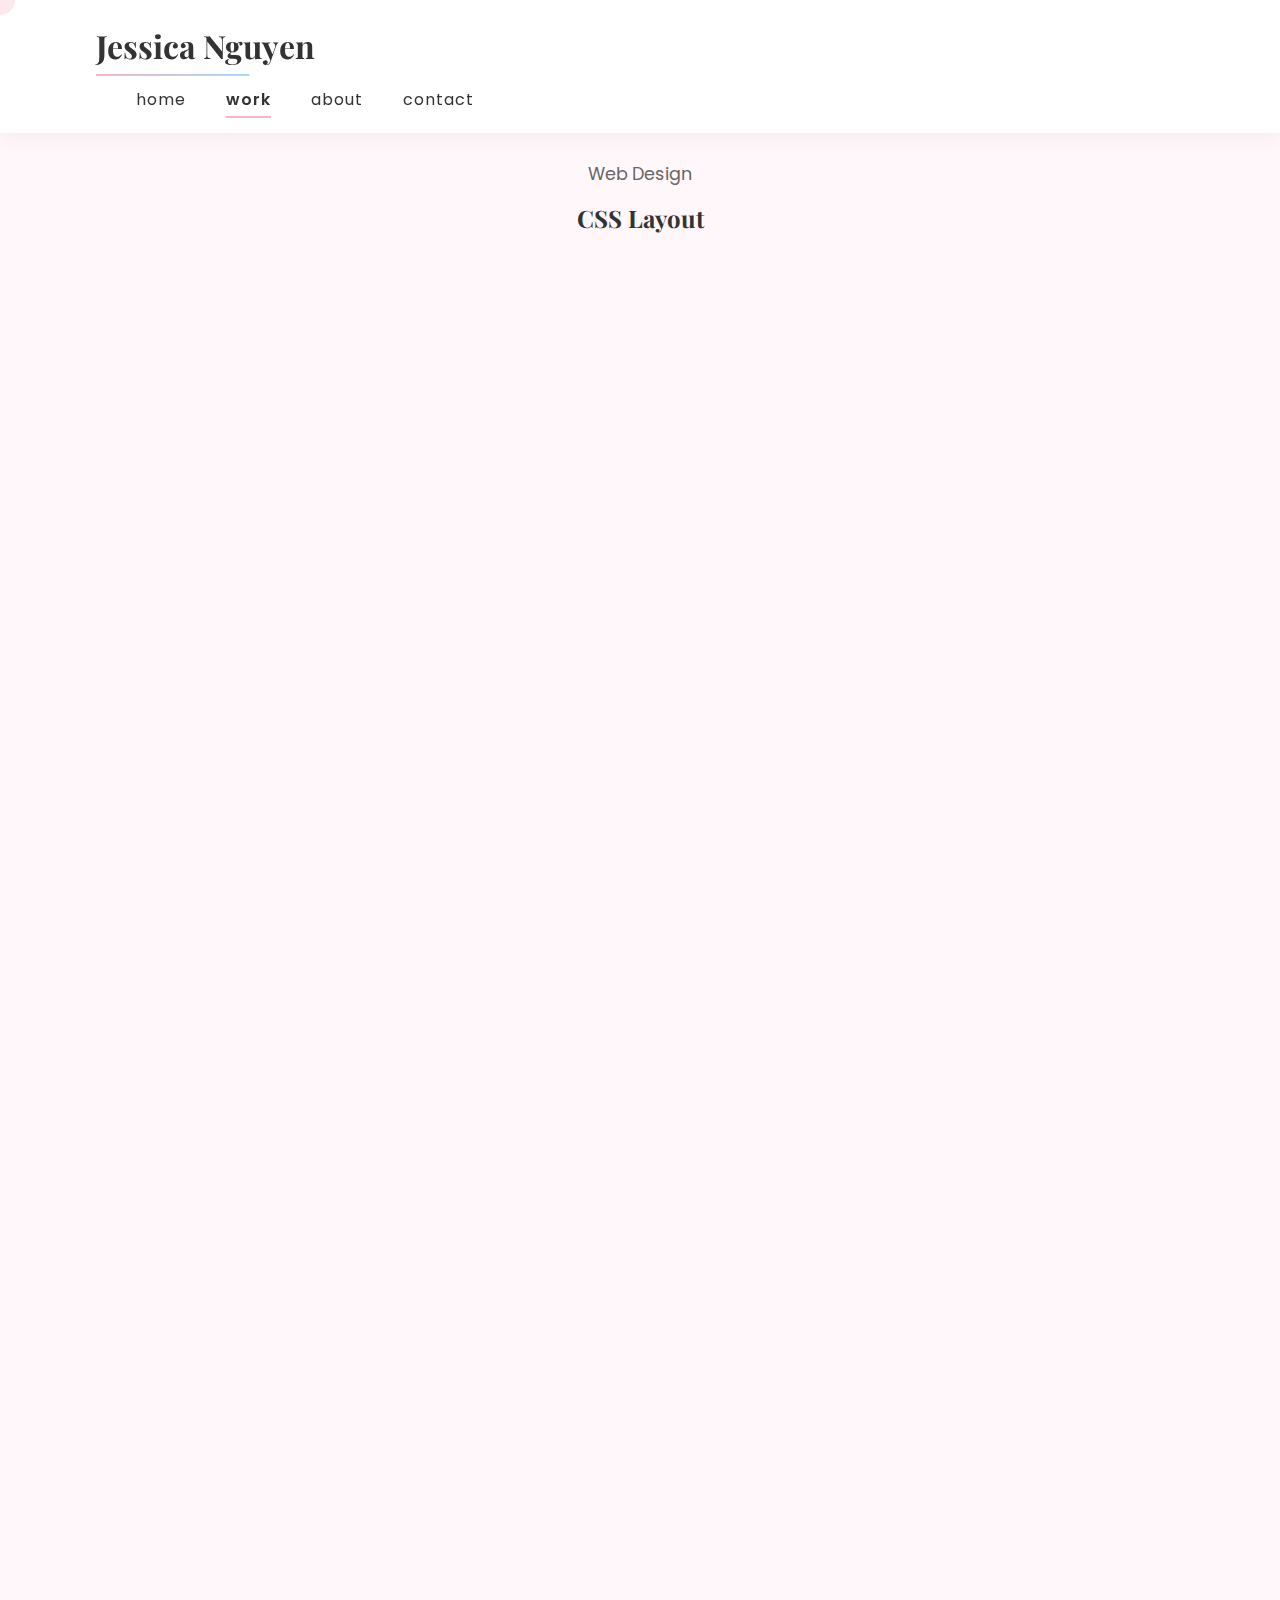
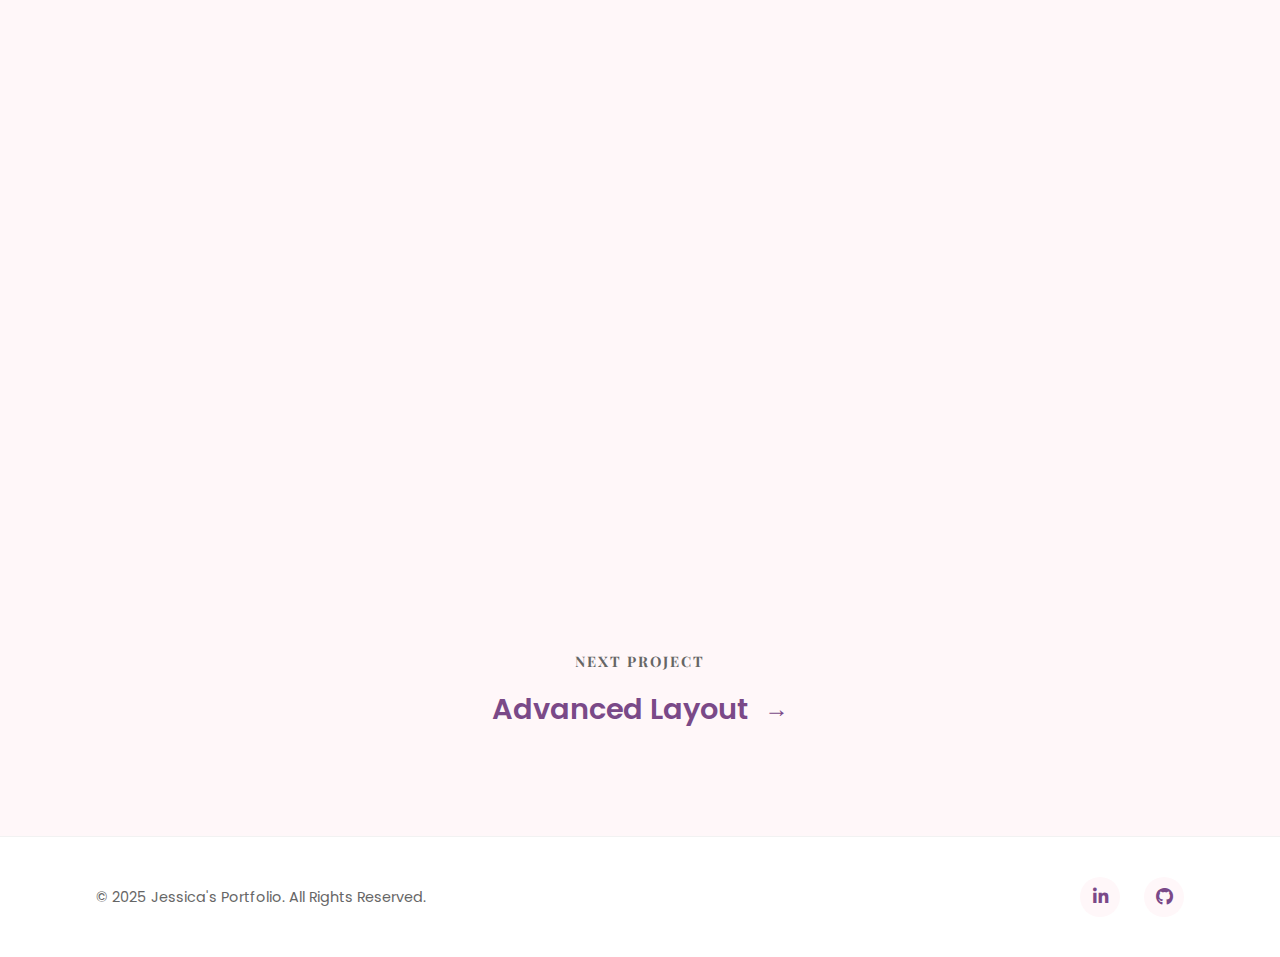
<file: projects/project1.html>
<!DOCTYPE html>
<html lang="en">
<head>
    <meta charset="UTF-8">
    <meta name="viewport" content="width=device-width, initial-scale=1.0">
    <title>CSS Layout | Jessica's Portfolio</title>
    <link rel="stylesheet" href="../css/enhanced-styles.css">
    <link rel="stylesheet" href="https://cdnjs.cloudflare.com/ajax/libs/font-awesome/6.4.0/css/all.min.css">
    <link href="https://fonts.googleapis.com/css2?family=Playfair+Display:wght@400;700&family=Poppins:wght@300;400;600&display=swap" rel="stylesheet">
</head>
<body class="project-page">
    
    <div class="cursor-follower"></div>

    <!-- Header Section -->
    <header>
        <div class="container">
            <div class="logo-container">
                <a href="../index.html" class="logo">Jessica Nguyen</a>
            </div>
            <nav>
                <ul>
                    <li><a href="../index.html">Home</a></li>
                    <li><a href="../work.html" class="active">Work</a></li>
                    <li><a href="../about.html">About</a></li>
                    <li><a href="../contact.html">Contact</a></li>
                </ul>
            </nav>
        </div>
    </header>
    
    <!-- Project Header -->
    <section class="project-header">
        <div class="container">
            <p class="project-category">Web Design</p>
            <h1 class="project-title">CSS Layout</h1>
            <div class="artistic-divider center">
                <svg width="150" height="20" viewBox="0 0 150 20">
                    <path d="M0 10 Q 25 20, 50 10 T 100 10 T 150 10" stroke="#ffd3e0" fill="none" stroke-width="2" />
                </svg>
            </div>
        </div>
    </section>
    
    <!-- Project Overview -->
    <section class="project-overview section">
        <div class="container">
            <div class="overview-grid">
                <div class="overview-details">
                    <h2 class="section-title">Project Overview</h2>
                    <div class="artistic-divider">
                        <svg width="150" height="20" viewBox="0 0 150 20">
                            <path d="M0 10 Q 25 20, 50 10 T 100 10 T 150 10" stroke="#ffd3e0" fill="none" stroke-width="2" />
                        </svg>
                    </div>
                    <p>This project is made with two types of layouts on the same page. The header is created using Flexbox while the main body uses Grid. HTML and CSS is used to polish the design with the layout method being constrained by a specific container.</p>
                </div>
                <div class="overview-info">
                    <div class="info-item">
                        <h3>My Role</h3>
                        <p>Design a page using CSS Grid and Flexbox</p>
                    </div>
                    <div class="info-item">
                        <h3>Timeline</h3>
                        <p>February 6, 2025</p>
                    </div>
                </div>
            </div>
        </div>
    </section>
    
    <!-- The Solution -->
    <section class="project-solution section">
        <div class="container">
            <h2 class="section-title">The Solution</h2>
            <div class="artistic-divider">
                <svg width="150" height="20" viewBox="0 0 150 20">
                    <path d="M0 10 Q 25 20, 50 10 T 100 10 T 150 10" stroke="#ffd3e0" fill="none" stroke-width="2" />
                </svg>
            </div>
            <p>The Hogwarts website design reimagines the magical world's digital presence through a creative and immersive approach to web design. By leveraging CSS Grid and carefully selected typography, I created a dynamic, responsive layout that captures the enchanting essence of the wizarding world while ensuring a smooth user experience across different devices. </p>
            <ul class="solution-list">
                <li>Implemented a responsive CSS Grid layout that dynamically displays multiple magical elements and scenes from the Harry Potter universe</li>
                <li>Developed a unique navigation system with hover effects that reflect each Hogwarts house's distinct color palette</li>
                <li>Created an animated acceptance letter gallery section that serves as an immersive entry point to the website</li>
                <li>Utilized custom web fonts to enhance the magical theme and improve readability</li>
                <li>Incorporated subtle animated elements like orb effects to add visual interest and interactivity</li>
            </ul>
            <div class="view-live-container">
                <a href="http://cyxnidelxced.infinityfreeapp.com/artdm173/labs/lab2/" target="_blank" class="artistic-button view-live">
                    <span>View Live Site</span>
                    <i class="fas fa-external-link-alt"></i>
                </a>
            </div>
            <div class="solution-image">
                <div class="artistic-frame">
                    <div class="frame-corner top-left"></div>
                    <div class="frame-corner top-right"></div>
                    <div class="frame-corner bottom-left"></div>
                    <div class="frame-corner bottom-right"></div>
                    <div class="frame-content">
                        <img src="../images/cssgrid.png" alt="Project image">
                    </div>
                </div>
            </div>
        </div>
    </section>

    <!-- Next Project -->
    <section class="next-project">
        <div class="container">
            <h2 class="next-title">Next Project</h2>
            <a href="project2.html" class="next-link">
                <span>Advanced Layout</span>
                <span class="next-arrow">→</span>
            </a>
        </div>
    </section>

    <footer>
        <div class="container">
            <div class="footer-content">
                <p class="copyright">© 2025 Jessica's Portfolio. All Rights Reserved.</p>
                <div class="social-icons">
                    <a href="https://www.linkedin.com/in/jessica-nguyen-76ab50262/" class="social-icon" aria-label="LinkedIn">
                        <i class="fab fa-linkedin-in"></i>
                    </a>
                    <a href="https://github.com/cyxnidelxced" class="social-icon" aria-label="GitHub">
                        <i class="fab fa-github"></i>
                    </a>
                </div>
            </div>
        </div>
    </footer>

    <script src="../js/enhanced-script.js"></script>
</body>
</html>
</file>
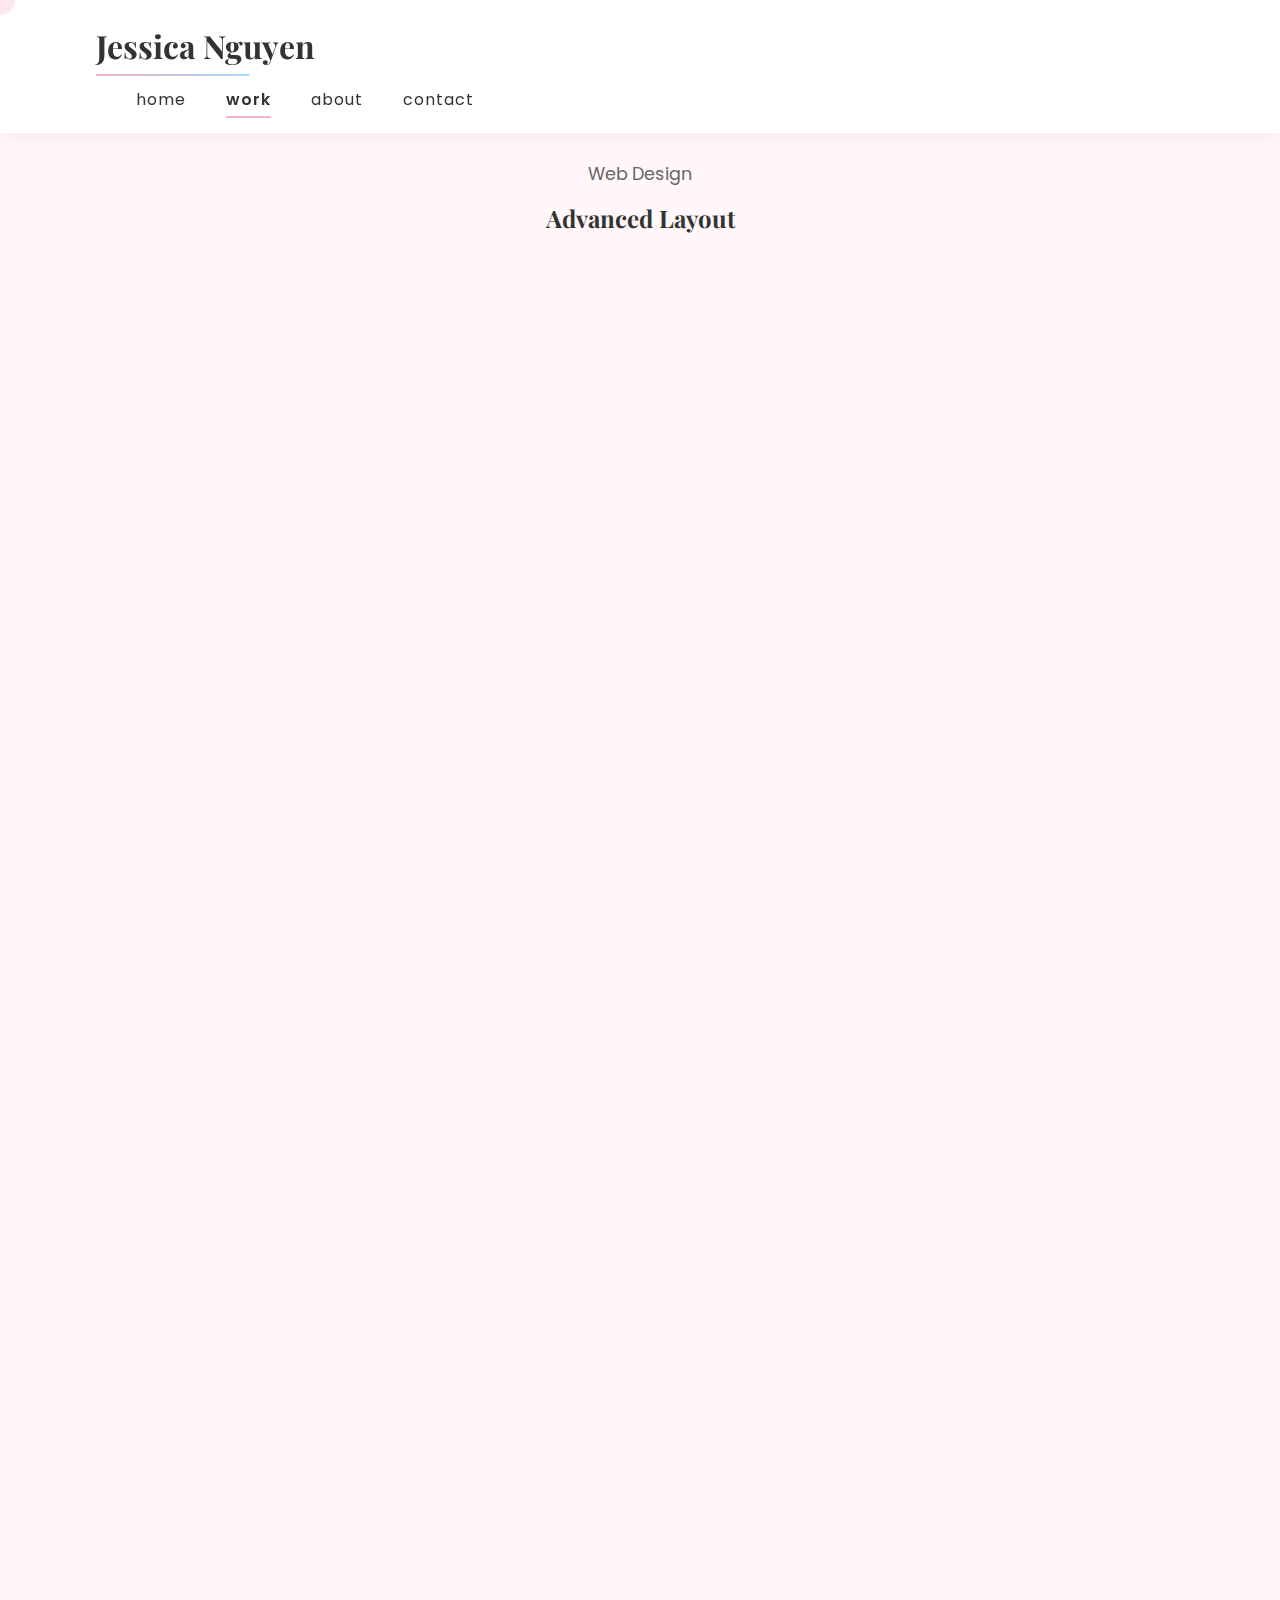
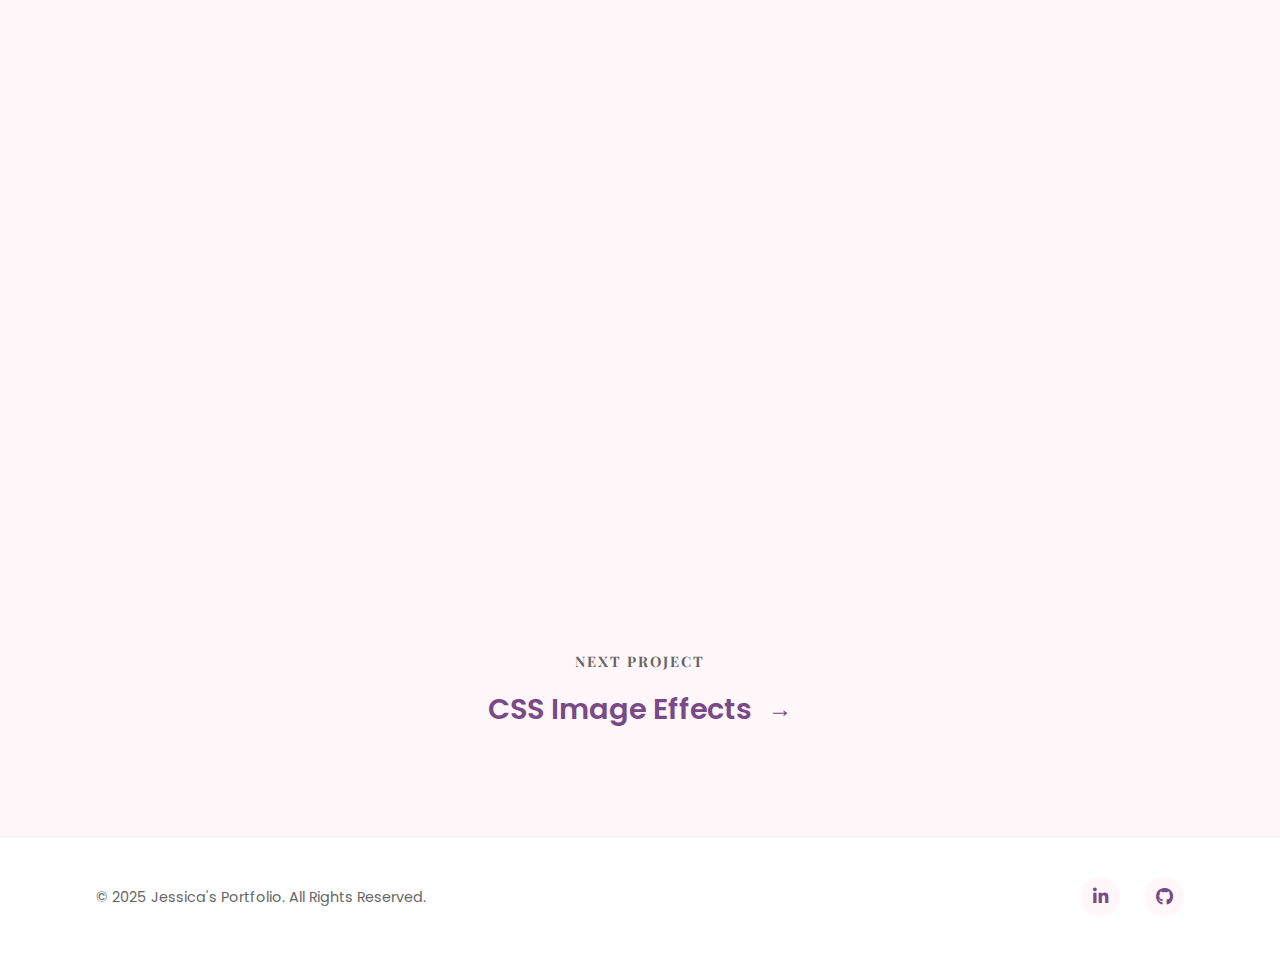
<file: projects/project2.html>
<!DOCTYPE html>
<html lang="en">
<head>
    <meta charset="UTF-8">
    <meta name="viewport" content="width=device-width, initial-scale=1.0">
    <title>Advanced Layout | Jessica's Portfolio</title>
    <link rel="stylesheet" href="../css/enhanced-styles.css">
    <link rel="stylesheet" href="https://cdnjs.cloudflare.com/ajax/libs/font-awesome/6.4.0/css/all.min.css">
    <link href="https://fonts.googleapis.com/css2?family=Playfair+Display:wght@400;700&family=Poppins:wght@300;400;600&display=swap" rel="stylesheet">
</head>
<body class="project-page">

    <div class="cursor-follower"></div>

    <!-- Header Section -->
    <header>
        <div class="container">
            <div class="logo-container">
                <a href="../index.html" class="logo">Jessica Nguyen</a>
            </div>
            <nav>
                <ul>
                    <li><a href="../index.html">Home</a></li>
                    <li><a href="../work.html" class="active">Work</a></li>
                    <li><a href="../about.html">About</a></li>
                    <li><a href="../contact.html">Contact</a></li>
                </ul>
            </nav>
        </div>
    </header>
    
    <!-- Project Header -->
    <section class="project-header">
        <div class="container">
            <p class="project-category">Web Design</p>
            <h1 class="project-title">Advanced Layout</h1>
            <div class="artistic-divider center">
                <svg width="150" height="20" viewBox="0 0 150 20">
                    <path d="M0 10 Q 25 20, 50 10 T 100 10 T 150 10" stroke="#ffd3e0" fill="none" stroke-width="2" />
                </svg>
            </div>
        </div>
    </section>
    
    <!-- Project Overview -->
    <section class="project-overview section">
        <div class="container">
            <div class="overview-grid">
                <div class="overview-details">
                    <h2 class="section-title">Project Overview</h2>
                    <div class="artistic-divider">
                        <svg width="150" height="20" viewBox="0 0 150 20">
                            <path d="M0 10 Q 25 20, 50 10 T 100 10 T 150 10" stroke="#ffd3e0" fill="none" stroke-width="2" />
                        </svg>
                    </div>
                    <p>This project is made to play with creative and unconventional layout ideas while continuing to learn how to use CSS Grid. Boring layouts were not allowed, and posters, print design, motion graphics, fine art, architecture, etc. can be used for inspiration.</p>
                </div>
                <div class="overview-info">
                    <div class="info-item">
                        <h3>My Role</h3>
                        <p>Design a page using advanced CSS Grid</p>
                    </div>
                    <div class="info-item">
                        <h3>Timeline</h3>
                        <p>February 27, 2025</p>
                    </div>
                </div>
            </div>
        </div>
    </section>

    <!-- The Solution -->
    <section class="project-solution section">
        <div class="container">
            <h2 class="section-title">The Solution</h2>
            <div class="artistic-divider">
                <svg width="150" height="20" viewBox="0 0 150 20">
                    <path d="M0 10 Q 25 20, 50 10 T 100 10 T 150 10" stroke="#ffd3e0" fill="none" stroke-width="2" />
                </svg>
            </div>
            <p>The Joker-inspired web design explores the creative potential of CSS Grid by creating a dynamic, non-traditional layout that breaks conventional design rules. By leveraging advanced CSS techniques, I developed an immersive visual narrative that captures the chaotic essence of the character.</p>
            <ul class="solution-list">
                <li>Implemented a complex CSS Grid layout using grid-auto-flow and custom grid-area configurations to create an unconventional, asymmetrical design</li>
                <li>Developed a responsive grid system that adapts to different screen sizes while maintaining the original design's creative integrity</li>
                <li>Created interactive image hover effects using JavaScript to add depth and dynamism to the page</li>
                <li>Utilized creative positioning and overlapping grid areas to generate visual interest and narrative flow</li>
                <li>Incorporated custom typography and a distinctive color palette to enhance the thematic experience</li>
            </ul>
            <div class="view-live-container">
                <a href="http://cyxnidelxced.infinityfreeapp.com/artdm173/labs/lab3_advanced_layout/" target="_blank" class="artistic-button view-live">
                    <span>View Live Site</span>
                    <i class="fas fa-external-link-alt"></i>
                </a>
            </div>
            <div class="solution-image">
                <div class="artistic-frame">
                    <div class="frame-corner top-left"></div>
                    <div class="frame-corner top-right"></div>
                    <div class="frame-corner bottom-left"></div>
                    <div class="frame-corner bottom-right"></div>
                    <div class="frame-content">
                        <img src="../images/advanced.png" alt="Project image">
                    </div>
                </div>
            </div>
        </div>
    </section>
    
    <!-- Next Project -->
    <section class="next-project">
        <div class="container">
            <h2 class="next-title">Next Project</h2>
            <a href="project3.html" class="next-link">
                <span>CSS Image Effects</span>
                <span class="next-arrow">→</span>
            </a>
        </div>
    </section>
    
    <footer>
        <div class="container">
            <div class="footer-content">
                <p class="copyright">© 2025 Jessica's Portfolio. All Rights Reserved.</p>
                <div class="social-icons">
                    <a href="https://www.linkedin.com/in/jessica-nguyen-76ab50262/" class="social-icon" aria-label="LinkedIn">
                        <i class="fab fa-linkedin-in"></i>
                    </a>
                    <a href="https://github.com/cyxnidelxced" class="social-icon" aria-label="GitHub">
                        <i class="fab fa-github"></i>
                    </a>
                </div>
            </div>
        </div>
    </footer>

    <script src="../js/enhanced-script.js"></script>
</body>
</html>
</file>
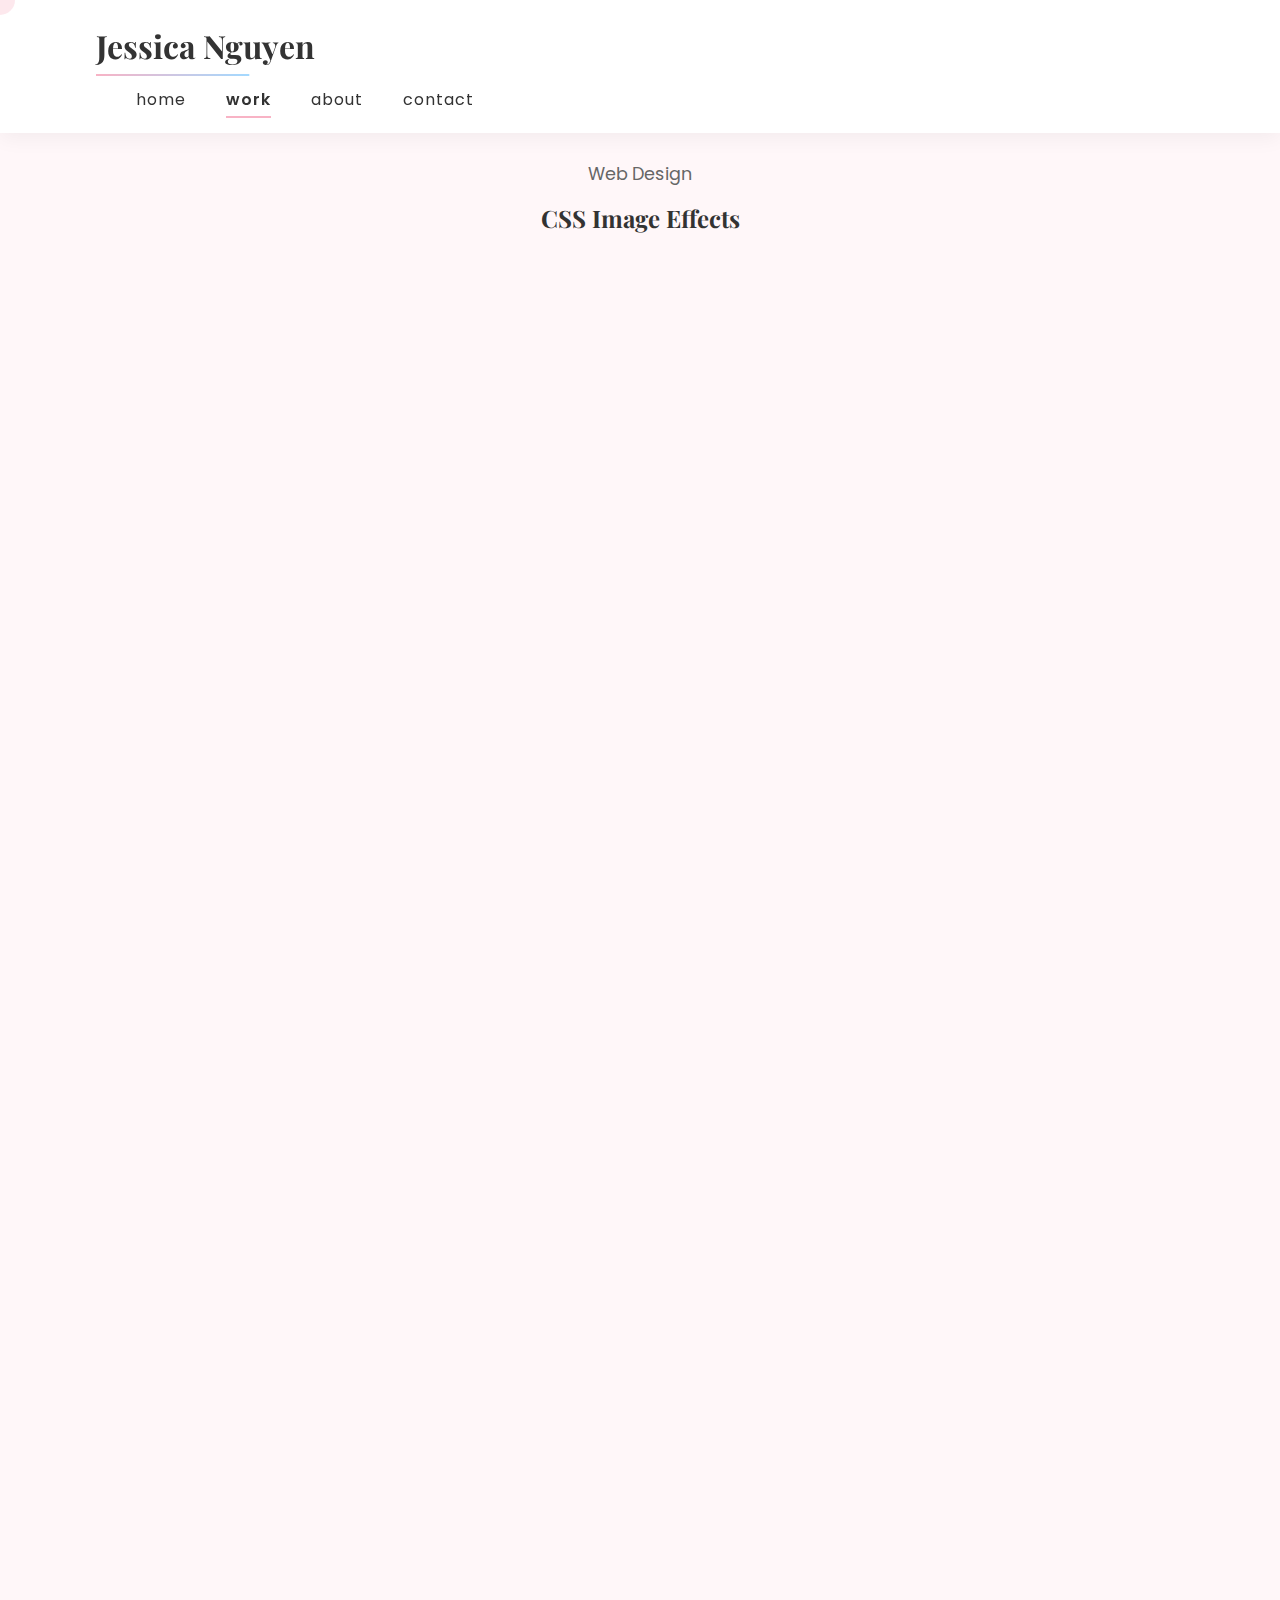
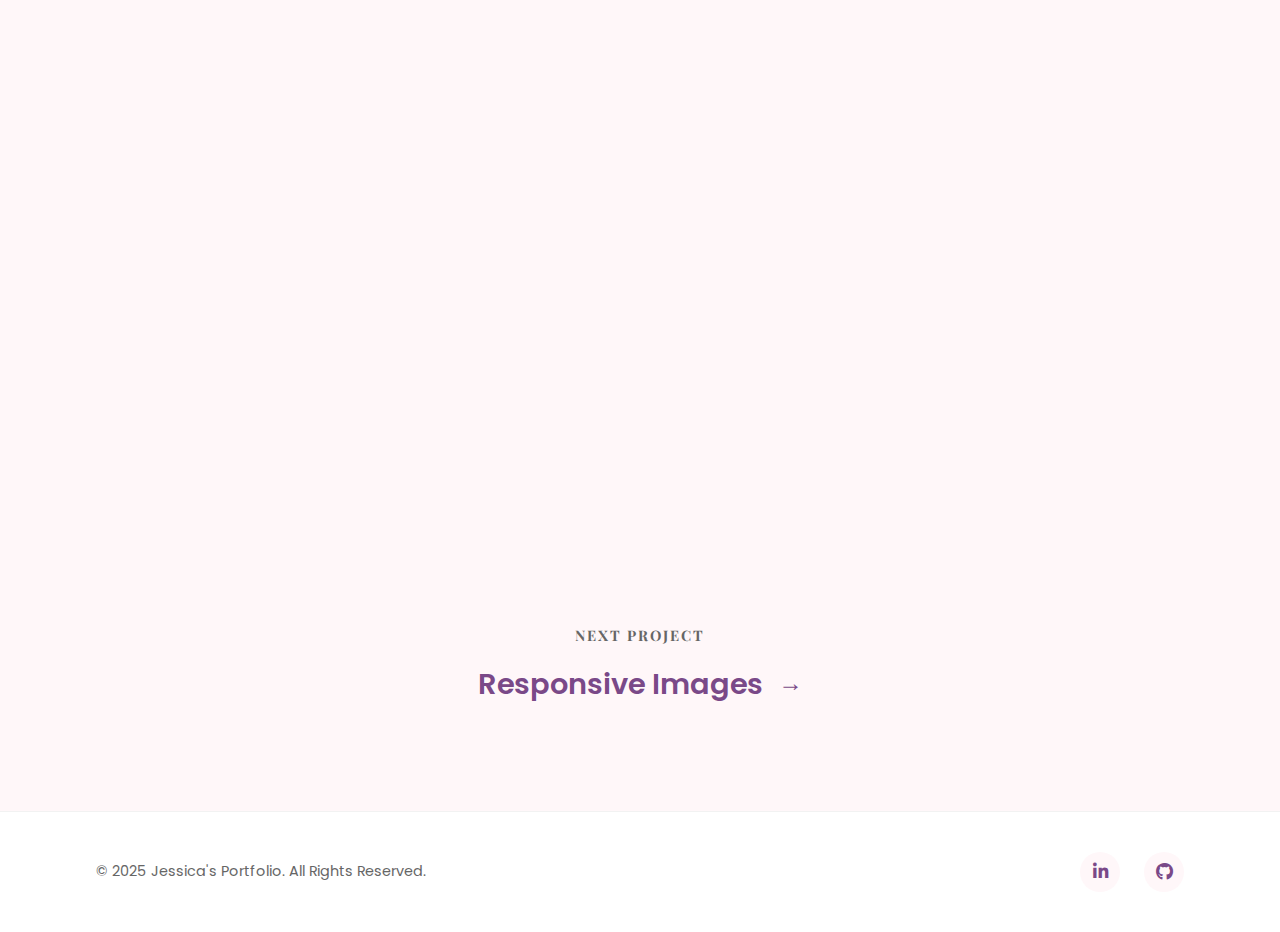
<file: projects/project3.html>
<!DOCTYPE html>
<html lang="en">
<head>
    <meta charset="UTF-8">
    <meta name="viewport" content="width=device-width, initial-scale=1.0">
    <title>CSS Image Effects | Jessica's Portfolio</title>
    <link rel="stylesheet" href="../css/enhanced-styles.css">
    <link rel="stylesheet" href="https://cdnjs.cloudflare.com/ajax/libs/font-awesome/6.4.0/css/all.min.css">
    <link href="https://fonts.googleapis.com/css2?family=Playfair+Display:wght@400;700&family=Poppins:wght@300;400;600&display=swap" rel="stylesheet">
</head>
<body class="project-page">
    
    <div class="cursor-follower"></div>

    <!-- Header Section -->
    <header>
        <div class="container">
            <div class="logo-container">
                <a href="../index.html" class="logo">Jessica Nguyen</a>
            </div>
            <nav>
                <ul>
                    <li><a href="../index.html">Home</a></li>
                    <li><a href="../work.html" class="active">Work</a></li>
                    <li><a href="../about.html">About</a></li>
                    <li><a href="../contact.html">Contact</a></li>
                </ul>
            </nav>
        </div>
    </header>

    <!-- Project Header -->
    <section class="project-header">
        <div class="container">
            <p class="project-category">Web Design</p>
            <h1 class="project-title">CSS Image Effects</h1>
            <div class="artistic-divider center">
                <svg width="150" height="20" viewBox="0 0 150 20">
                    <path d="M0 10 Q 25 20, 50 10 T 100 10 T 150 10" stroke="#ffd3e0" fill="none" stroke-width="2" />
                </svg>
            </div>
        </div>
    </section>
    
    <!-- Project Overview -->
    <section class="project-overview section">
        <div class="container">
            <div class="overview-grid">
                <div class="overview-details">
                    <h2 class="section-title">Project Overview</h2>
                    <div class="artistic-divider">
                        <svg width="150" height="20" viewBox="0 0 150 20">
                            <path d="M0 10 Q 25 20, 50 10 T 100 10 T 150 10" stroke="#ffd3e0" fill="none" stroke-width="2" />
                        </svg>
                    </div>
                    <p>This project is created to showcase different special imaging effects using CSS such as shape outside, masking, blend modes, and filters.</p>
                </div>
                <div class="overview-info">
                    <div class="info-item">
                        <h3>My Role</h3>
                        <p>Design a page using CSS Image Effects</p>
                    </div>
                    <div class="info-item">
                        <h3>Timeline</h3>
                        <p>March 13, 2025</p>
                    </div>
                </div>
            </div>
        </div>
    </section>
    
    <!-- The Solution -->
    <section class="project-solution section">
        <div class="container">
            <h2 class="section-title">The Solution</h2>
            <div class="artistic-divider">
                <svg width="150" height="20" viewBox="0 0 150 20">
                    <path d="M0 10 Q 25 20, 50 10 T 100 10 T 150 10" stroke="#ffd3e0" fill="none" stroke-width="2" />
                </svg>
            </div>
            <p>The Cosmic CSS Effects project explores the creative potential of advanced CSS imaging techniques by creating an immersive, space-themed web experience. By combining shape-outside, masking, blend modes, and filters, I developed an interactive demonstration of CSS's visual manipulation capabilities.</p>
            <ul class="solution-list">
                <li>Implemented shape-outside effect to create dynamic text wrapping around circular cosmic elements</li>
                <li>Developed complex CSS masking techniques using SVG and gradient masks to reveal and obscure imagery</li>
                <li>Explored various CSS blend modes to create unique color interactions and visual effects</li>
                <li>Demonstrated multiple CSS filter applications to transform and stylize images</li>
                <li>Created a comprehensive final section combining all four CSS effects into a single, visually striking composition</li>
            </ul>
            <div class="view-live-container">
                <a href="http://cyxnidelxced.infinityfreeapp.com/artdm173/labs/lab4_effects/" target="_blank" class="artistic-button view-live">
                    <span>View Live Site</span>
                    <i class="fas fa-external-link-alt"></i>
                </a>
            </div>
            <div class="solution-image">
                <div class="artistic-frame">
                    <div class="frame-corner top-left"></div>
                    <div class="frame-corner top-right"></div>
                    <div class="frame-corner bottom-left"></div>
                    <div class="frame-corner bottom-right"></div>
                    <div class="frame-content">
                        <img src="../images/csseffect.png" alt="Project image">
                    </div>
                </div>
            </div>
        </div>
    </section>

    <!-- Next Project -->
    <section class="next-project">
        <div class="container">
            <h2 class="next-title">Next Project</h2>
            <a href="project4.html" class="next-link">
                <span>Responsive Images</span>
                <span class="next-arrow">→</span>
            </a>
        </div>
    </section>
    
    <!-- Footer -->
    <footer>
        <div class="container">
            <div class="footer-content">
                <p class="copyright">© 2025 Jessica's Portfolio. All Rights Reserved.</p>
                <div class="social-icons">
                    <a href="https://www.linkedin.com/in/jessica-nguyen-76ab50262/" class="social-icon" aria-label="LinkedIn">
                        <i class="fab fa-linkedin-in"></i>
                    </a>
                    <a href="https://github.com/cyxnidelxced" class="social-icon" aria-label="GitHub">
                        <i class="fab fa-github"></i>
                    </a>
                </div>
            </div>
        </div>
    </footer>

    <script src="../js/enhanced-script.js"></script>
</body>
</html>
</file>
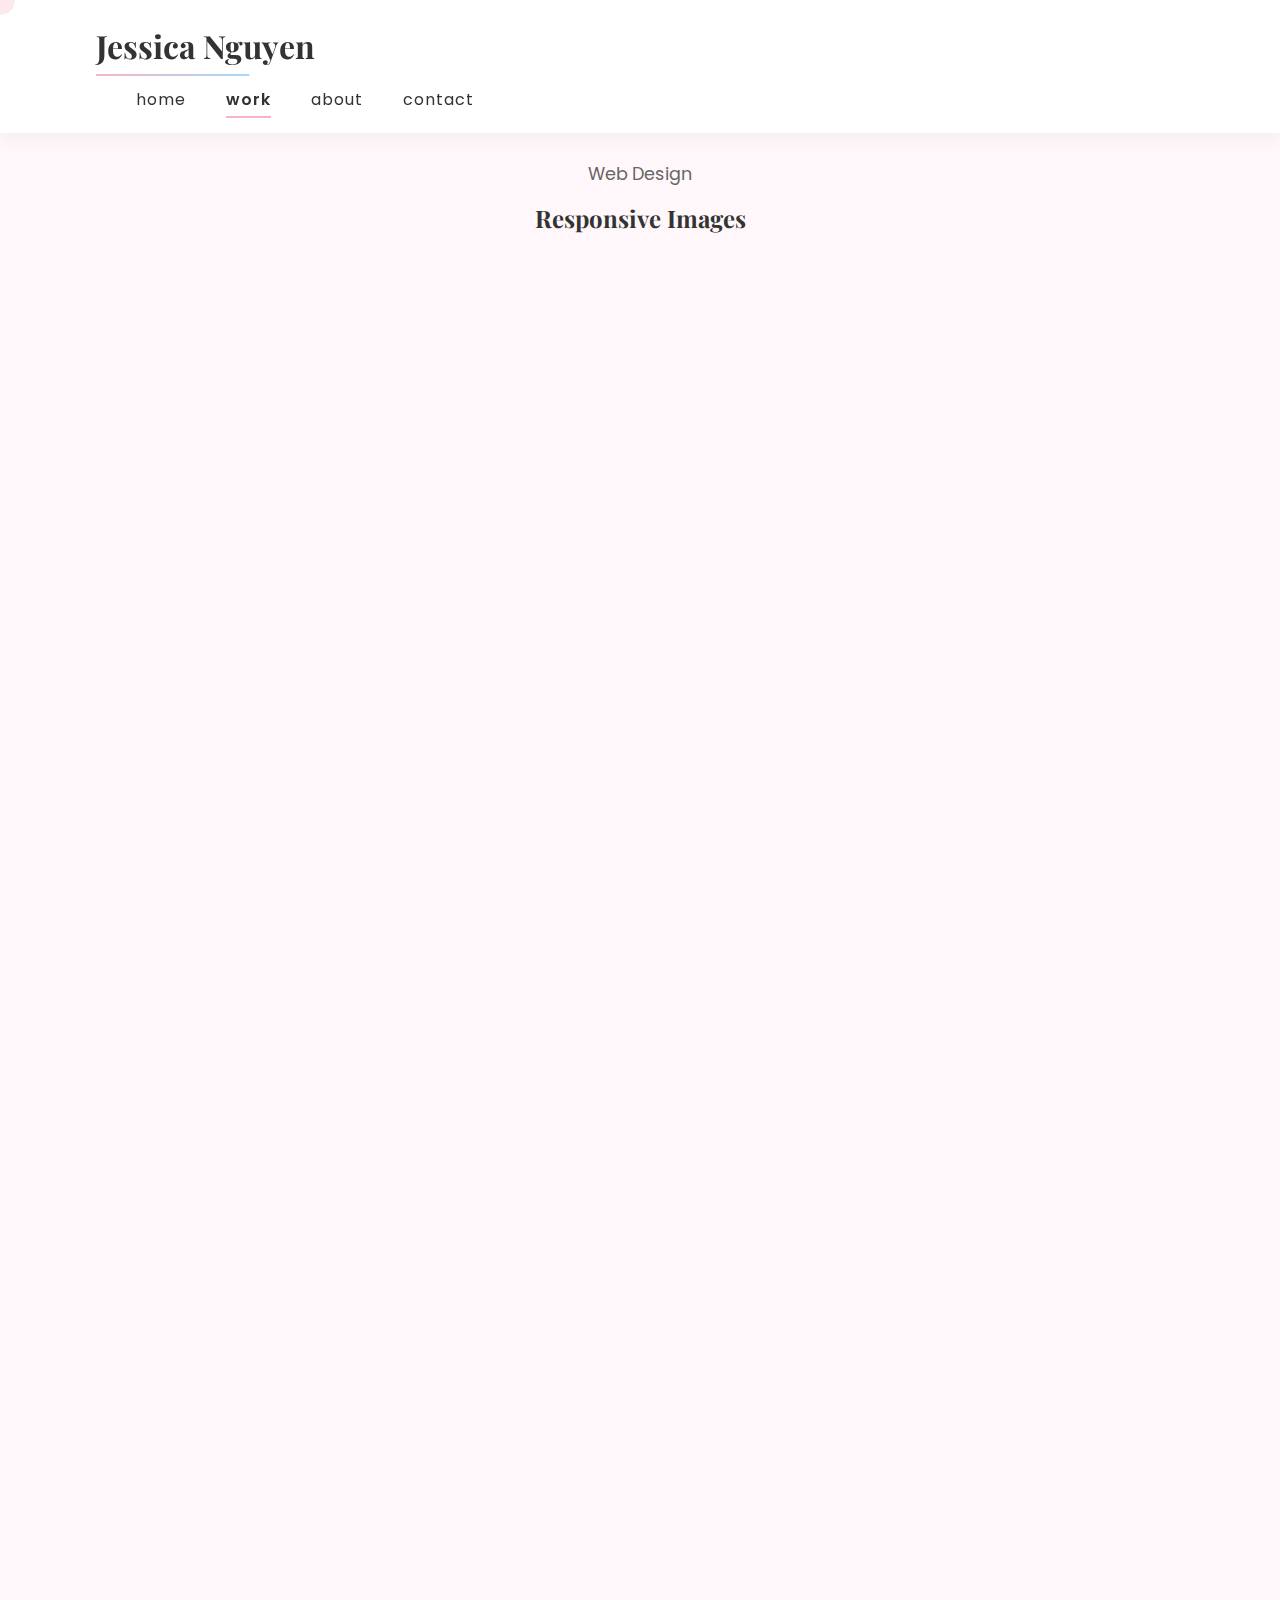
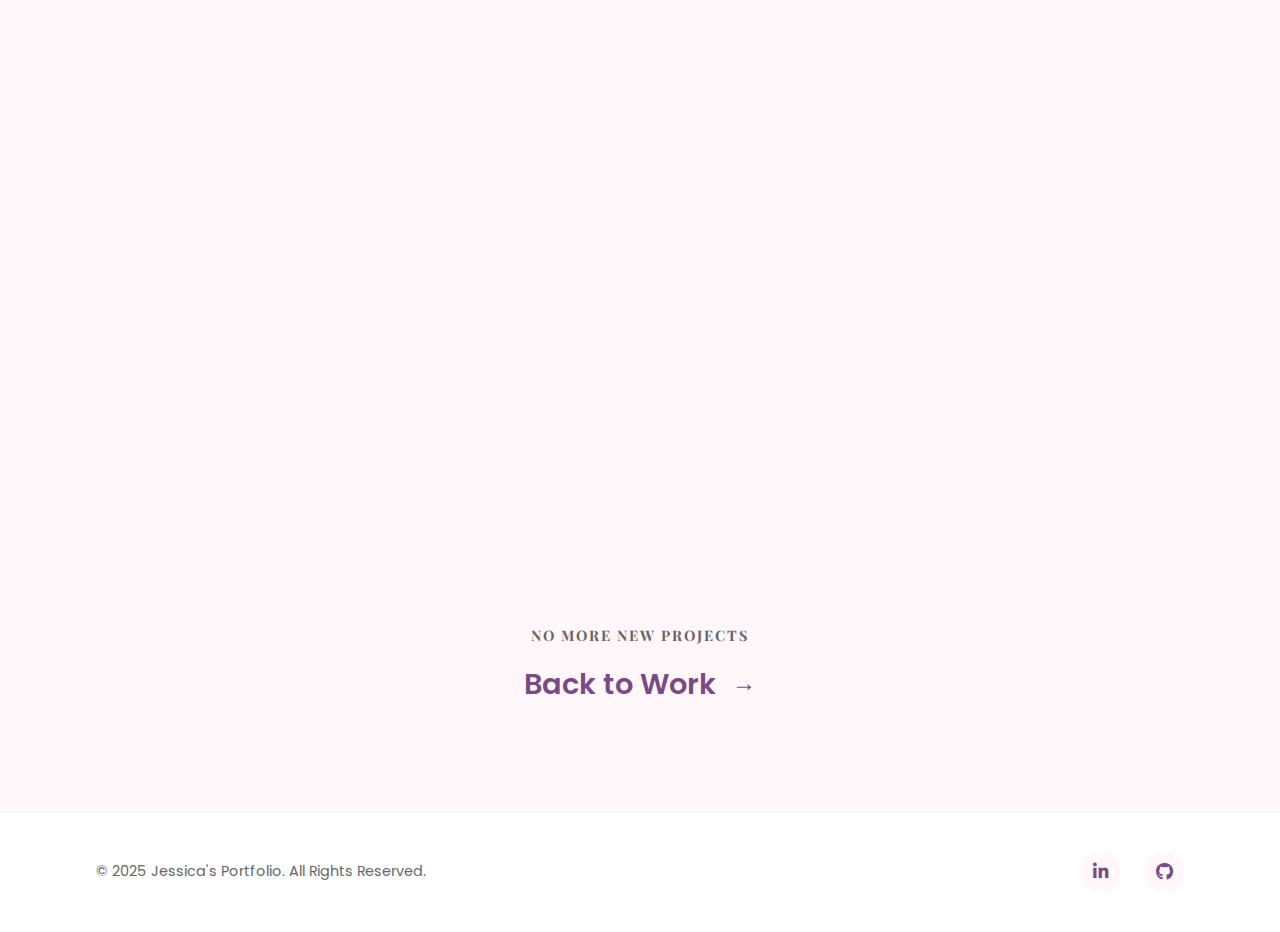
<file: projects/project4.html>
<!DOCTYPE html>
<html lang="en">
<head>
    <meta charset="UTF-8">
    <meta name="viewport" content="width=device-width, initial-scale=1.0">
    <title> Responsive Images | Jessica's Portfolio</title>
    <link rel="stylesheet" href="../css/enhanced-styles.css">
    <link rel="stylesheet" href="https://cdnjs.cloudflare.com/ajax/libs/font-awesome/6.4.0/css/all.min.css">
    <link href="https://fonts.googleapis.com/css2?family=Playfair+Display:wght@400;700&family=Poppins:wght@300;400;600&display=swap" rel="stylesheet">
</head>
<body class="project-page">
    
    <div class="cursor-follower"></div>

    <!-- Header Section -->
    <header>
        <div class="container">
            <div class="logo-container">
                <a href="../index.html" class="logo">Jessica Nguyen</a>
            </div>
            <nav>
                <ul>
                    <li><a href="../index.html">Home</a></li>
                    <li><a href="../work.html" class="active">Work</a></li>
                    <li><a href="../about.html">About</a></li>
                    <li><a href="../contact.html">Contact</a></li>
                </ul>
            </nav>
        </div>
    </header>
    
    <!-- Project Header -->
    <section class="project-header">
        <div class="container">
            <p class="project-category">Web Design</p>
            <h1 class="project-title">Responsive Images</h1>
            <div class="artistic-divider center">
                <svg width="150" height="20" viewBox="0 0 150 20">
                    <path d="M0 10 Q 25 20, 50 10 T 100 10 T 150 10" stroke="#ffd3e0" fill="none" stroke-width="2" />
                </svg>
            </div>
        </div>
    </section>
    
    <!-- Project Overview -->
    <section class="project-overview section">
        <div class="container">
            <div class="overview-grid">
                <div class="overview-details">
                    <h2 class="section-title">Project Overview</h2>
                    <div class="artistic-divider">
                        <svg width="150" height="20" viewBox="0 0 150 20">
                            <path d="M0 10 Q 25 20, 50 10 T 100 10 T 150 10" stroke="#ffd3e0" fill="none" stroke-width="2" />
                        </svg>
                    </div>
                    <p>This project is created to show responsive images, object-fit, object-position, resolution switching, art direction, and scalable vector graphics.</p>
                </div>
                <div class="overview-info">
                    <div class="info-item">
                        <h3>My Role</h3>
                        <p>Design a page on responsive images</p>
                    </div>
                    <div class="info-item">
                        <h3>Timeline</h3>
                        <p>April 3, 2025</p>
                    </div>
                </div>
            </div>
        </div>
    </section>

    <!-- The Solution -->
    <section class="project-solution section">
        <div class="container">
            <h2 class="section-title">The Solution</h2>
            <div class="artistic-divider">
                <svg width="150" height="20" viewBox="0 0 150 20">
                    <path d="M0 10 Q 25 20, 50 10 T 100 10 T 150 10" stroke="#ffd3e0" fill="none" stroke-width="2" />
                </svg>
            </div>
            <p>The Responsive Images project explores advanced techniques for creating flexible, adaptive web imagery using modern CSS and HTML properties. By implementing various responsive image strategies, I demonstrated how to optimize image display across different devices and screen sizes.</p>
            <ul class="solution-list">
                <li>Developed a responsive background image using CSS background properties and media queries to adapt image positioning</li>
                <li>Implemented object-fit and object-position to create images that scale without distortion</li>
                <li>Created resolution switching using srcset and sizes attributes for optimal image loading</li>
                <li>Utilized picture and source elements to implement art direction with different image orientations</li>
                <li>Designed a scalable SVG graphic that maintains quality at any screen size</li>
            </ul>
            <div class="view-live-container">
                <a href="http://cyxnidelxced.infinityfreeapp.com/artdm173/labs/lab5/" target="_blank" class="artistic-button view-live">
                    <span>View Live Site</span>
                    <i class="fas fa-external-link-alt"></i>
                </a>
            </div>
            <div class="solution-image">
                <div class="artistic-frame">
                    <div class="frame-corner top-left"></div>
                    <div class="frame-corner top-right"></div>
                    <div class="frame-corner bottom-left"></div>
                    <div class="frame-corner bottom-right"></div>
                    <div class="frame-content">
                        <img src="../images/responsive.png" alt="Project image">
                    </div>
                </div>
            </div>
        </div>
    </section>

    
    <!-- Next Project -->
    <section class="next-project">
        <div class="container">
            <h2 class="next-title">No More New Projects</h2>
            <a href="../work.html" class="next-link">
                <span>Back to Work</span>
                <span class="next-arrow">→</span>
            </a>
        </div>
    </section>
    
    <!-- Footer -->
    <footer>
        <div class="container">
            <div class="footer-content">
                <p class="copyright">© 2025 Jessica's Portfolio. All Rights Reserved.</p>
                <div class="social-icons">
                    <a href="https://www.linkedin.com/in/jessica-nguyen-76ab50262/" class="social-icon" aria-label="LinkedIn">
                        <i class="fab fa-linkedin-in"></i>
                    </a>
                    <a href="https://github.com/cyxnidelxced" class="social-icon" aria-label="GitHub">
                        <i class="fab fa-github"></i>
                    </a>
                </div>
            </div>
        </div>
    </footer>

    <script src="../js/enhanced-script.js"></script>
</body>
</html>
</file>
<file: css/enhanced-styles.css>
* {
    margin: 0;
    padding: 0;
    box-sizing: border-box;
}

:root {
    /* Main color palette */
    --primary: #f8b3c5;
    --primary-light: #ffd3e0;
    --primary-dark: #e89aad;
    --secondary: #a3d9ff;
    --accent: #7a4988;
    --text: #333333;
    --text-light: #666666;
    --bg-light: #fff7f9;
    --bg-dark: #f8e9ee;
    
    /* Typography */
    --font-heading: 'Playfair Display', serif;
    --font-body: 'Poppins', sans-serif;
}

body {
    font-family: var(--font-body);
    color: var(--text);
    background-color: var(--bg-light);
    line-height: 1.6;
    overflow-x: hidden;
    position: relative;
}

/* Custom Cursor */
.cursor-follower {
    position: fixed;
    width: 30px;
    height: 30px;
    border-radius: 50%;
    background-color: rgba(248, 179, 197, 0.3);
    transform: translate(-50%, -50%);
    mix-blend-mode: multiply;
    pointer-events: none;
    z-index: 9999;
    transition: width 0.3s, height 0.3s, background-color 0.3s;
    display: none;
}

/* Show cursor follower only on non-touch devices */
@media (hover: hover) {
    .cursor-follower {
        display: block;
    }
}

a, button {
    text-decoration: none;
    color: inherit;
    transition: all 0.3s ease;
    cursor: none;
}

.container {
    width: 85%;
    max-width: 1200px;
    margin: 0 auto;
}

/* Typography */
h1, h2, h3, h4 {
    font-family: var(--font-heading);
    font-weight: 700;
    line-height: 1.2;
}

section {
    padding: 80px 0;
}

.section-title {
    font-size: 2.5rem;
    margin-bottom: 1rem;
    position: relative;
}

.section-header {
    text-align: center;
    margin-bottom: 3rem;
}

/* Artistic Divider */
.artistic-divider {
    display: flex;
    justify-content: flex-start;
    margin: 1rem 0 2rem;
}

.artistic-divider.center {
    justify-content: center;
}

/* Header Styles */
header {
    background-color: rgba(255, 255, 255, 0.95);
    padding: 20px 0;
    position: fixed;
    width: 100%;
    z-index: 100;
    backdrop-filter: blur(10px);
    box-shadow: 0 5px 20px rgba(0, 0, 0, 0.05);
}

.header-container {
    display: flex;
    justify-content: space-between;
    align-items: center;
}

.logo-container {
    position: relative;
}

.logo {
    font-family: var(--font-heading);
    font-size: 2rem;
    font-weight: 700;
    display: inline-block;
    color: var(--text);
    position: relative;
}

.logo::after {
    content: '';
    position: absolute;
    bottom: -5px;
    left: 0;
    width: 100%;
    height: 2px;
    background: linear-gradient(to right, var(--primary), var(--secondary));
    transform: scaleX(0.7);
    transform-origin: left;
    transition: transform 0.3s ease;
}

.logo:hover::after {
    transform: scaleX(1);
}

nav ul {
    display: flex;
    list-style: none;
    padding-top: 1em;
}

nav ul li {
    margin-left: 2.5rem;
    position: relative;
}

nav ul li a {
    font-size: 1rem;
    text-transform: lowercase;
    letter-spacing: 1px;
    font-weight: 400;
    position: relative;
    padding-bottom: 5px;
}

nav ul li a::after {
    content: '';
    position: absolute;
    bottom: -2px;
    left: 0;
    width: 100%;
    height: 1px;
    background-color: var(--primary);
    transform: scaleX(0);
    transform-origin: right;
    transition: transform 0.3s ease;
}

nav ul li a:hover::after {
    transform: scaleX(1);
    transform-origin: left;
}

nav ul li a.active {
    font-weight: 600;
}

nav ul li a.active::after {
    transform: scaleX(1);
    height: 2px;
}

/* Hero Section */
.hero {
    padding: 180px 0 100px;
    position: relative;
    overflow: hidden;
}

.hero-content {
    display: flex;
    justify-content: space-between;
    align-items: center;
    position: relative;
}

.hero-text {
    width: 50%;
    position: relative;
    z-index: 2;
}

.hero-title {
    font-size: 4rem;
    font-weight: 700;
    margin-bottom: 1.5rem;
    line-height: 1.1;
}

.artistic-text {
    display: block;
    position: relative;
    overflow: hidden;
    padding: 0.1em 0;
}

.artistic-text:nth-child(2) {
    margin-left: 2rem;
}

.artistic-text:nth-child(3) {
    margin-left: 4rem;
}

.hero-title .artistic-text::after {
    content: '';
    position: absolute;
    left: 0;
    bottom: 15px;
    width: 100%;
    height: 10px;
    background-color: rgba(248, 179, 197, 0.3);
    z-index: -1;
    transform: translateY(5px);
}

.hero-description {
    font-size: 1.1rem;
    margin-bottom: 2rem;
    max-width: 90%;
    line-height: 1.8;
}

.hero-image {
    width: 45%;
}
.artistic-frame {
    position: relative;
    width: 100%;
    height: 0;
    padding-bottom: 100%;
    border-radius: 5px;
    overflow: hidden;
}

.frame-content {
    position: absolute;
    top: 10px;
    left: 10px;
    right: 10px;
    bottom: 10px;
    background-color: var(--bg-dark);
    display: flex;
    justify-content: center;
    align-items: center;
    overflow: hidden;
    border-radius: 5px;
    box-shadow: 0 10px 30px rgba(0, 0, 0, 0.1);
}

/* Artistic Button */
.artistic-button {
    display: inline-flex;
    align-items: center;
    padding: 12px 30px;
    background-color: var(--primary);
    color: white;
    border-radius: 30px;
    font-weight: 500;
    font-size: 1rem;
    letter-spacing: 1px;
    position: relative;
    overflow: hidden;
    z-index: 1;
    transition: all 0.3s ease;
    box-shadow: 0 4px 15px rgba(248, 179, 197, 0.4);
}

.artistic-button::before {
    content: '';
    position: absolute;
    top: 0;
    left: 0;
    width: 100%;
    height: 100%;
    background-color: var(--primary-dark);
    z-index: -1;
    transform: scaleX(0);
    transform-origin: right;
    transition: transform 0.5s ease;
}

.artistic-button:hover {
    transform: translateY(-2px);
    box-shadow: 0 7px 20px rgba(248, 179, 197, 0.5);
}

.artistic-button:hover::before {
    transform: scaleX(1);
    transform-origin: left;
}

.artistic-button svg {
    margin-left: 10px;
    transition: transform 0.3s ease;
}

.artistic-button:hover svg {
    transform: translateX(5px);
}

/* Featured Work Section */
.featured-work {
    padding: 100px 0;
    background-color: white;
}

.featured-label {
    font-size: 2rem;
}

.project-grid {
    display: grid;
    grid-template-columns: repeat(3, 1fr);
    gap: 2.5rem;
    margin-bottom: 3rem;
}

.project-item {
    transition: transform 0.3s ease;
}

.project-item:hover {
    transform: translateY(-10px);
}

.project-image {
    margin-bottom: 1.5rem;
    position: relative;
}

.image-frame {
    position: relative;
    width: 100%;
    height: 0;
    padding-bottom: 100%;
    overflow: hidden;
    border-radius: 5px;
}

.project-preview {
    position: absolute;
    top: 0;
    left: 0;
    width: 100%;
    height: 100%;
    background-color: #e0e0e0;
    transition: transform 0.5s ease;
}

.project-preview::before {
    content: '';
    position: absolute;
    top: 0;
    left: 0;
    width: 100%;
    height: 100%;
    background: linear-gradient(135deg, rgba(252, 210, 222, 0.2) 0%, rgba(163, 217, 255, 0.2) 100%);
    z-index: 1;
}

.project-item:hover .project-preview {
    transform: scale(1.05);
}

.frame-corner {
    position: absolute;
    width: 20px;
    height: 20px;
    border-color: var(--primary);
    z-index: 2;
}

.top-left {
    top: 10px;
    left: 10px;
    border-top: 2px solid;
    border-left: 2px solid;
}

.top-right {
    top: 10px;
    right: 10px;
    border-top: 2px solid;
    border-right: 2px solid;
}

.bottom-left {
    bottom: 10px;
    left: 10px;
    border-bottom: 2px solid;
    border-left: 2px solid;
}

.bottom-right {
    bottom: 10px;
    right: 10px;
    border-bottom: 2px solid;
    border-right: 2px solid;
}

.project-title {
    font-size: 1.5rem;
    margin-bottom: 0.5rem;
    transition: color 0.3s ease;
}

.project-item:hover .project-title {
    color: var(--primary-dark);
}

.project-link {
    font-size: 1rem;
    font-weight: 500;
    color: var(--accent);
    position: relative;
    display: inline-block;
    margin-bottom: 2em;
}

.project-link::after {
    content: '';
    position: absolute;
    bottom: -2px;
    left: 0;
    width: 100%;
    height: 1px;
    background-color: var(--accent);
    transform: scaleX(0.7);
    transform-origin: left;
    transition: transform 0.3s ease;
}

.project-link:hover::after {
    transform: scaleX(1);
}

.view-all-container {
    text-align: center;
    margin-top: 2rem;
}

.view-all-link {
    display: inline-flex;
    align-items: center;
    font-size: 1.1rem;
    font-weight: 500;
    color: var(--accent);
    position: relative;
}

.view-all-link::after {
    content: '';
    position: absolute;
    bottom: -2px;
    left: 0;
    width: 100%;
    height: 1px;
    background-color: var(--accent);
    transform: scaleX(0.7);
    transform-origin: left;
    transition: transform 0.3s ease;
}

.view-all-link:hover::after {
    transform: scaleX(1);
}

.view-all-link svg {
    margin-left: 10px;
    transition: transform 0.3s ease;
}

.view-all-link:hover svg {
    transform: translateX(5px);
}

/* About Section Preview */
.about-preview {
    padding: 100px 0;
}

.about-content {
    display: flex;
    justify-content: space-between;
    align-items: center;
    gap: 4rem;
}

.about-image {
    width: 40%;
}

.about-frame {
    border-radius: 5px;
    box-shadow: 0 15px 30px rgba(0, 0, 0, 0.1);
}

.profile-placeholder {
    width: 100%;
    height: 100%;
    background-color: var(--bg-dark);
    position: relative;
}

.profile-placeholder::before {
    content: '';
    position: absolute;
    top: 0;
    left: 0;
    width: 100%;
    height: 100%;
    background: linear-gradient(135deg, rgba(248, 179, 197, 0.2) 0%, rgba(163, 217, 255, 0.2) 100%);
}

.about-text {
    width: 55%;
}

.about-description {
    margin-bottom: 2rem;
    font-size: 1.05rem;
    line-height: 1.8;
}

/* Contact Preview Section */
.contact-page .page-header {
    background-color: var(--bg-light);
    padding: 160px 0 60px;
    text-align: center;
}

.contact-preview {
    background-color: white;
    padding: 80px 0;
    text-align: center;
}

.contact-form {
    max-width: 600px;
    margin: 2rem auto 0;
    display: flex;
    gap: 1rem;
}

.form-group {
    flex: 1;
}

.contact-input {
    width: 100%;
    padding: 15px 20px;
    border: 1px solid #e0e0e0;
    border-radius: 30px;
    font-size: 1rem;
    background-color: #f8f8f8;
    transition: all 0.3s ease;
}

.contact-input:focus {
    outline: none;
    border-color: var(--primary);
    box-shadow: 0 0 0 3px rgba(248, 179, 197, 0.2);
    background-color: white;
}

.contact-button {
    padding: 15px 30px;
}

/* Footer */
footer {
    background-color: white;
    padding: 40px 0;
    margin-top: 40px;
    border-top: 1px solid rgba(0, 0, 0, 0.05);
}

.footer-content {
    display: flex;
    justify-content: space-between;
    align-items: center;
}

.copyright {
    font-size: 0.9rem;
    color: var(--text-light);
}

.social-icons {
    display: flex;
    gap: 1.5rem;
}

.social-icon {
    width: 40px;
    height: 40px;
    border-radius: 50%;
    background-color: var(--bg-light);
    display: flex;
    justify-content: center;
    align-items: center;
    color: var(--accent);
    font-size: 1.1rem;
    transition: all 0.3s ease;
}

.social-icon:hover {
    background-color: var(--primary-light);
    color: var(--primary-dark);
    transform: translateY(-3px);
}


/* Page Transitions and Animations */
@keyframes fadeIn {
    from { opacity: 0; transform: translateY(20px); }
    to { opacity: 1; transform: translateY(0); }
}

.hero-content, .project-grid, .about-content, .contact-form {
    animation: fadeIn 1s ease-out;
}

/* Media Queries */
@media (max-width: 1200px) {
    .hero-title {
        font-size: 3.5rem;
    }
    
    .section-title {
        font-size: 2.2rem;
    }
}

@media (max-width: 992px) {
    .hero-content, .about-content {
        flex-direction: column;
        gap: 3rem;
    }
    
    .hero-text, .hero-image, .about-image, .about-text {
        width: 100%;
    }
    
    .project-grid {
        grid-template-columns: repeat(2, 1fr);
    }
    
    .about-image {
        max-width: 400px;
        margin: 0 auto;
    }
    
    .hero-title {
        font-size: 3rem;
    }
    
    .artistic-text:nth-child(2) {
        margin-left: 1rem;
    }
    
    .artistic-text:nth-child(3) {
        margin-left: 2rem;
    }
}

@media (max-width: 768px) {
    header {
        padding: 15px 0;
    }
    
    .logo {
        font-size: 1.8rem;
    }
    
    nav ul li {
        margin-left: 1.5rem;
    }
    
    .hero {
        padding: 150px 0 80px;
    }
    
    .hero-title {
        font-size: 2.5rem;
    }
    
    .hero-description {
        font-size: 1rem;
    }
    
    section {
        padding: 70px 0;
    }
    
    .section-title {
        font-size: 2rem;
    }
    
    .contact-form {
        flex-direction: column;
    }
    
    .contact-button {
        width: 100%;
    }
}

@media (max-width: 576px) {
    .project-grid {
        grid-template-columns: 1fr;
    }
    
    .hero-title {
        font-size: 2.2rem;
    }
    
    .artistic-text:nth-child(2) {
        margin-left: 0.5rem;
    }
    
    .artistic-text:nth-child(3) {
        margin-left: 1rem;
    }
    
    .footer-content {
        flex-direction: column;
        gap: 1.5rem;
    }
    
    .social-icons {
        margin-top: 1rem;
    }
}

/* Work Page Specific Styles */
.work-page .page-header {
    background-color: var(--bg-light);
    padding: 160px 0 60px;
    text-align: center;
}

.work-filter {
    display: flex;
    justify-content: center;
    flex-wrap: wrap;
    gap: 1rem;
    margin-bottom: 3rem;
}

.filter-button {
    background: none;
    border: none;
    padding: 8px 20px;
    font-size: 0.95rem;
    color: var(--text-light);
    cursor: pointer;
    transition: all 0.3s ease;
    border-radius: 30px;
}

.filter-button:hover, .filter-button.active {
    background-color: var(--primary-light);
    color: var(--accent);
}

/* About Page Specific Styles */
.about-page .page-header {
    background-color: var(--bg-light);
    padding: 160px 0 60px;
    text-align: center;
}
.about-page .profile-section {
    padding-bottom: 50px;
}

.full-profile-image {
    max-width: 500px;
    margin: 0 auto 3rem;
}

.skills-section {
    background-color: white;
    padding: 80px 0;
}

.skills-grid {
    display: grid;
    grid-template-columns: repeat(3, 1fr);
    gap: 2rem;
    margin-top: 3rem;
}

.skill-card {
    background-color: var(--bg-light);
    padding: 2rem;
    border-radius: 5px;
    box-shadow: 0 5px 15px rgba(0, 0, 0, 0.05);
    transition: transform 0.3s ease, box-shadow 0.3s ease;
}

.skill-card:hover {
    transform: translateY(-5px);
    box-shadow: 0 10px 25px rgba(0, 0, 0, 0.08);
}

.skill-card-title {
    font-size: 1.5rem;
    margin-bottom: 1.5rem;
    color: var(--accent);
    position: relative;
    padding-bottom: 10px;
}

.skill-card-title::after {
    content: '';
    position: absolute;
    bottom: 0;
    left: 0;
    width: 40px;
    height: 2px;
    background-color: var(--primary);
}

.skill-list {
    list-style: none;
}

.skill-list li {
    margin-bottom: 1rem;
    position: relative;
    padding-left: 25px;
}

.skill-list li::before {
    content: '';
    position: absolute;
    left: 0;
    top: 10px;
    width: 8px;
    height: 8px;
    background-color: var(--primary);
    border-radius: 50%;
}

.experience-section {
    padding: 80px 0;
}

.philosophy-section {
    padding: 80px 0;
}

/* Contact Page Specific Styles */
.contact-page .contact-section {
    padding: 80px 0;
}

.contact-wrapper {
    display: flex;
    gap: 3rem;
}

.contact-form-container {
    flex: 1;
    background-color: white;
    padding: 2.5rem;
    border-radius: 5px;
    box-shadow: 0 10px 30px rgba(0, 0, 0, 0.05);
}

.form-title {
    font-size: 1.8rem;
    margin-bottom: 2rem;
    color: var(--accent);
}

.contact-form-full {
    display: flex;
    flex-direction: column;
    gap: 1.5rem;
}

.contact-form-full .form-group {
    margin-bottom: 0;
}

.form-textarea {
    width: 100%;
    padding: 15px 20px;
    border: 1px solid #e0e0e0;
    border-radius: 10px;
    font-size: 1rem;
    background-color: #f8f8f8;
    transition: all 0.3s ease;
    min-height: 150px;
    resize: vertical;
    font-family: var(--font-body);
}

.form-textarea:focus {
    outline: none;
    border-color: var(--primary);
    box-shadow: 0 0 0 3px rgba(248, 179, 197, 0.2);
    background-color: white;
}

.contact-info-container {
    flex: 1;
}

.info-title {
    font-size: 1.8rem;
    margin-bottom: 2rem;
    color: var(--accent);
}

.contact-info {
    margin-bottom: 3rem;
}

.info-item {
    display: flex;
    align-items: center;
    margin-bottom: 1.5rem;
}

.info-icon {
    width: 45px;
    height: 45px;
    border-radius: 50%;
    background-color: var(--primary-light);
    display: flex;
    justify-content: center;
    align-items: center;
    margin-right: 1rem;
    font-size: 1.2rem;
    color: var(--accent);
}

.info-text {
    font-size: 1.1rem;
}

.availability-box {
    background-color: white;
    padding: 2rem;
    border-radius: 5px;
    box-shadow: 0 10px 30px rgba(0, 0, 0, 0.05);
}

.availability-title {
    font-size: 1.5rem;
    margin-bottom: 1rem;
    color: var(--accent);
}

.availability-text {
    margin-bottom: 1rem;
    line-height: 1.7;
}

/* Project Page Specific Styles */
.project-page .project-header {
    background-color: var(--bg-light);
    padding: 160px 0 60px;
    text-align: center;
}

.project-category {
    font-size: 1.1rem;
    color: var(--text-light);
    margin-bottom: 1rem;
}

.overview-grid {
    display: flex;
    gap: 3rem;
    margin-top: 2rem;
}

.overview-details {
    flex: 3;
}

.overview-info {
    flex: 1;
    background-color: var(--bg-light);
    padding: 2rem;
    border-radius: 5px;
    align-self: flex-start;
}

.info-item {
    margin-bottom: 1.5rem;
}

.info-item p {
    margin-bottom: 1.5rem;
    margin-left: 1rem;
}

.info-item h3 {
    font-size: 1.1rem;
    font-weight: 600;
    margin-bottom: 0.5rem;
    color: var(--accent);
}

.solution-list {
    margin: 1.5rem 0;
    padding-left: 1.5rem;
}

.solution-list li {
    margin-bottom: 0.75rem;
}

.next-project {
    background-color: var(--bg-light);
    padding: 4rem 0;
    text-align: center;
}

.next-title {
    font-size: 0.9rem;
    text-transform: uppercase;
    letter-spacing: 2px;
    color: var(--text-light);
    margin-bottom: 1rem;
}

.next-link {
    font-size: 1.8rem;
    font-weight: 600;
    color: var(--accent);
    display: inline-flex;
    align-items: center;
}

.next-arrow {
    margin-left: 1rem;
    font-size: 1.5rem;
    transition: transform 0.3s ease;
}

.next-link:hover .next-arrow {
    transform: translateX(5px);
}
/* Artistic Page Transitions */
@keyframes fadeUp {
    from { opacity: 0; transform: translateY(30px); }
    to { opacity: 1; transform: translateY(0); }
}

.section {
    opacity: 0;
    animation: fadeUp 1s ease forwards;
}

.section:nth-child(2) { animation-delay: 0.2s; }
.section:nth-child(3) { animation-delay: 0.4s; }
.section:nth-child(4) { animation-delay: 0.6s; }
.section:nth-child(5) { animation-delay: 0.8s; }

.view-live-container {
    margin: 2rem 0;
}

.view-live {
    background-color: var(--accent);
}

.view-live:hover {
    background-color: var(--primary-dark);
}

.view-live i {
    margin-left: 10px;
    font-size: 0.9rem;
}

.space-illustration {
    width: 100%;
    height: 100%;
    display: block;
}

.project-preview img {
    width: 100%;
    height: 100%;
    object-fit: cover;
    display: block;
}

.frame-content .profile-image {
    width: 100%;
    height: 100%;
    object-fit: cover;
    display: block;
}

.frame-content img {
    width: 100%;
    height: 100%;
    object-fit: cover;
    display: block;
}

/* New Animation Keyframes */
@keyframes float {
    0% { transform: translateY(0px); }
    50% { transform: translateY(-10px); }
    100% { transform: translateY(0px); }
}
  
@keyframes pulse {
    0% { transform: scale(1); }
    50% { transform: scale(1.05); }
    100% { transform: scale(1); }
}
  
@keyframes slideInLeft {
    from { transform: translateX(-50px); opacity: 0; }
    to { transform: translateX(0); opacity: 1; }
}
  
@keyframes slideInRight {
    from { transform: translateX(50px); opacity: 0; }
    to { transform: translateX(0); opacity: 1; }
}
  
@keyframes rotateIn {
    from { transform: rotate(-10deg) scale(0.8); opacity: 0; }
    to { transform: rotate(0) scale(1); opacity: 1; }
}

@keyframes shimmer {
    0% { background-position: -100% 0; }
    100% { background-position: 200% 0; }
}
  
@keyframes bounce {
    0%, 100% { transform: translateY(0); }
    50% { transform: translateY(-15px); }
}
  
@keyframes expandWidth {
    from { width: 0; }
    to { width: 100%; }
}
  
/* Animation utility classes */
.animated {
    opacity: 0;
    animation-fill-mode: forwards;
}
  
.animate-float {
    animation: float 3s ease-in-out infinite;
}
  
.animate-pulse {
    animation: pulse 2s ease-in-out infinite;
}
  
.animate-slide-left {
    animation: slideInLeft 0.8s ease-out forwards;
}
  
.animate-slide-right {
    animation: slideInRight 0.8s ease-out forwards;
}
  
.animate-rotate {
    animation: rotateIn 0.7s ease-out forwards;
}
  
.animate-bounce {
    animation: bounce 2s ease-in-out infinite;
}
  
.animate-shimmer {
    background: linear-gradient(to right, var(--bg-light) 20%, var(--primary-light) 40%, var(--bg-light) 60%);
    background-size: 200% auto;
    animation: shimmer 2s linear infinite;
}
  
/* Staggered delay helpers */
.delay-1 { animation-delay: 0.1s; }
.delay-2 { animation-delay: 0.2s; }
.delay-3 { animation-delay: 0.3s; }
.delay-4 { animation-delay: 0.4s; }
.delay-5 { animation-delay: 0.5s; }
  
/* Enhanced hero section animations */
.hero-title .artistic-text {
    opacity: 0;
    animation: slideInLeft 0.7s ease forwards;
}
  
.hero-title .artistic-text:nth-child(1) { animation-delay: 0.1s; }
.hero-title .artistic-text:nth-child(2) { animation-delay: 0.3s; }
.hero-title .artistic-text:nth-child(3) { animation-delay: 0.5s; }
  
.hero-description {
    opacity: 0;
    animation: fadeUp 0.7s ease forwards;
    animation-delay: 0.7s;
}
  
.hero .artistic-button {
    opacity: 0;
    animation: fadeUp 0.7s ease forwards;
    animation-delay: 0.9s;
}
  
/* Artistic frame animation */
  .artistic-frame {
    transition: transform 0.5s ease;
}
  
.artistic-frame:hover {
    transform: translateY(-5px) scale(1.02);
}
  
.hero .artistic-frame {
    animation: float 5s ease-in-out infinite;
}
  
/* Frame corner animations */
  .frame-corner {
    transition: all 0.4s ease;
}
  
.artistic-frame:hover .top-left { transform: translate(-3px, -3px); }
.artistic-frame:hover .top-right { transform: translate(3px, -3px); }
.artistic-frame:hover .bottom-left { transform: translate(-3px, 3px); }
.artistic-frame:hover .bottom-right { transform: translate(3px, 3px); }
  
/* Project item enhanced animations */
  .project-grid .project-item {
    opacity: 0;
    animation: fadeUp 0.7s ease forwards;
}
  
.project-grid .project-item:nth-child(1) { animation-delay: 0.1s; }
.project-grid .project-item:nth-child(2) { animation-delay: 0.3s; }
.project-grid .project-item:nth-child(3) { animation-delay: 0.5s; }
  
/* Skills card animations */
.skills-section .skill-card {
    opacity: 0;
    animation: fadeUp 0.7s ease forwards;
}
  
.skills-grid .skill-card:nth-child(1) { animation-delay: 0.1s; }
.skills-grid .skill-card:nth-child(2) { animation-delay: 0.3s; }
.skills-grid .skill-card:nth-child(3) { animation-delay: 0.5s; }
  
/* Form animations */
.contact-form-full .form-group {
    opacity: 0;
    animation: fadeUp 0.5s ease forwards;
 }
  
.contact-form-full .form-group:nth-child(1) { animation-delay: 0.1s; }
.contact-form-full .form-group:nth-child(2) { animation-delay: 0.2s; }
.contact-form-full .form-group:nth-child(3) { animation-delay: 0.3s; }
.contact-form-full .form-group:nth-child(4) { animation-delay: 0.4s; }
.contact-form-full .submit-button { 
    opacity: 0;
    animation: fadeUp 0.5s ease forwards;
    animation-delay: 0.5s; 
}
  
/* Contact info animations */
.contact-info .info-item {
    opacity: 0;
    animation: slideInRight 0.5s ease forwards;
}
  
.contact-info .info-item:nth-child(1) { animation-delay: 0.2s; }
.contact-info .info-item:nth-child(2) { animation-delay: 0.4s; }
.contact-info .info-item:nth-child(3) { animation-delay: 0.6s; }
  
/* Page transition effect */
.page-transition {
    position: fixed;
    top: 0;
    left: 0;
    width: 100%;
    height: 100%;
    background-color: var(--bg-light);
    z-index: 9999;
    transform: translateY(100%);
}
  
  .page-transition.active {
    animation: pageTransition 1s ease-in-out forwards;
}
  
@keyframes pageTransition {
    0% { transform: translateY(100%); }
    100% { transform: translateY(0%); }
}
  
/* Hover effect for navigation */
nav ul li a::before {
    content: '';
    position: absolute;
    bottom: -5px;
    left: 50%;
    width: 0;
    height: 2px;
    background-color: var(--primary);
    transition: all 0.3s ease;
    opacity: 0;
}
  
nav ul li a:hover::before {
    width: 100%;
    left: 0;
    opacity: 1;
}
  
/* Social icon animation */
  .social-icon i {
    transition: transform 0.4s ease;
}
  
.social-icon:hover i {
    transform: rotate(360deg);
}
  
/* Enhanced button hover effect */
.artistic-button::after {
    content: '';
    position: absolute;
    top: -2px;
    left: -2px;
    right: -2px;
    bottom: -2px;
    background: linear-gradient(45deg, var(--primary), var(--secondary), var(--primary-light), var(--primary));
    background-size: 400% 400%;
    border-radius: 32px;
    z-index: -2;
    opacity: 0;
    transition: opacity 0.5s ease;
}
  
.artistic-button:hover::after {
    opacity: 1;
    animation: shimmer 2s linear infinite;
}

/* Improved Responsive Styles for About and Contact Pages */

/* General responsive improvements */
@media (max-width: 992px) {
    .container {
        width: 90%;
    }
    
    .section {
        padding: 70px 0;
    }
    
    /* Improved header for mobile */
    header .container {
        display: flex;
        flex-direction: column;
        align-items: center;
    }
    
    nav ul {
        padding-top: 1rem;
        justify-content: center;
    }
    
    nav ul li {
        margin: 0 1rem;
    }
}

/* About page responsive improvements */
@media (max-width: 992px) {
    /* Profile section improvements */
    .profile-section .container {
        display: flex;
        flex-direction: column;
    }
    
    .full-profile-image {
        width: 100%;
        max-width: 350px;
        margin: 0 auto 2rem;
    }
    
    /* Skills grid improvements */
    .skills-grid {
        grid-template-columns: repeat(2, 1fr);
        gap: 1.5rem;
    }
    
    /* Philosophy section text alignment */
    .philosophy-description {
        text-align: left;
        font-size: 1rem;
        line-height: 1.7;
    }
}

@media (max-width: 768px) {
    /* Further profile image adjustments */
    .full-profile-image {
        max-width: 300px;
    }
    
    /* Education section improvements */
    .education-section .education-item {
        padding: 1rem;
    }
    
    .degree {
        font-size: 1.3rem;
    }
    
    /* Reduce section padding */
    .skills-section, 
    .education-section, 
    .philosophy-section {
        padding: 60px 0;
    }
}

@media (max-width: 576px) {
    /* Skills grid for smallest screens */
    .skills-grid {
        grid-template-columns: 1fr;
    }
    
    /* Profile bio text adjustments */
    .profile-bio p {
        font-size: 0.95rem;
        line-height: 1.6;
    }
    
    /* Section title size reduction */
    .section-title {
        font-size: 1.8rem;
    }
    
    /* Degree text size reduction */
    .degree {
        font-size: 1.2rem;
    }
}

/* Contact page responsive improvements */
@media (max-width: 992px) {
    /* Contact wrapper layout fix */
    .contact-wrapper {
        flex-direction: column;
        gap: 2rem;
    }
    
    .contact-form-container,
    .contact-info-container {
        width: 100%;
    }
    
    /* Form layout improvements */
    .form-group {
        margin-bottom: 1.2rem;
    }
    
    .submit-button {
        max-width: 100%;
        width: 100%;
    }
}

@media (max-width: 768px) {
    /* Contact info items adjustment */
    .info-item {
        margin-bottom: 1.2rem;
    }
    
    .info-icon {
        width: 40px;
        height: 40px;
        font-size: 1rem;
    }
    
    .info-text {
        font-size: 1rem;
    }
    
    /* Availability box padding reduction */
    .availability-box {
        padding: 1.5rem;
    }
    
    .availability-title {
        font-size: 1.3rem;
    }
    
    /* Form styling adjustment */
    .form-input, 
    .form-textarea {
        padding: 12px 15px;
        font-size: 0.95rem;
    }
}

@media (max-width: 576px) {
    /* Contact page header spacing */
    .contact-page .page-header,
    .about-page .page-header {
        padding: 130px 0 40px;
    }
    
    .page-title {
        font-size: 2rem;
    }
    
    .page-description {
        font-size: 0.95rem;
    }
    
    /* Form and info title size reduction */
    .form-title,
    .info-title {
        font-size: 1.5rem;
        margin-bottom: 1.5rem;
    }
    
    /* Contact form container padding reduction */
    .contact-form-container {
        padding: 1.5rem;
    }
}

/* Fix for missing closing div in footer */
footer .footer-content {
    display: flex;
    justify-content: space-between;
    align-items: center;
    width: 100%;
}

/* Improvements for mobile navigation */
@media (max-width: 576px) {
    header {
        padding: 15px 0;
    }
    
    .logo {
        font-size: 1.6rem;
    }
    
    nav ul {
        flex-wrap: wrap;
        justify-content: center;
        gap: 0.5rem;
    }
    
    nav ul li {
        margin: 0 0.8rem;
    }
    
    nav ul li a {
        font-size: 0.9rem;
    }
}

/* Project Pages Responsive Styles - Without Background Elements */

/* Project page header improvements */
@media (max-width: 992px) {
    .project-page .project-header {
        padding: 150px 0 50px;
    }
    
    .project-title {
        font-size: 2.8rem;
    }
    
    /* Project overview layout */
    .overview-grid {
        flex-direction: column;
        gap: 2rem;
    }
    
    .overview-details {
        flex: 1;
        width: 100%;
    }
    
    .overview-info {
        flex: 1;
        width: 100%;
        max-width: 100%;
    }
    
    /* Solution section adjustments */
    .solution-image {
        margin-top: 2.5rem;
    }
}

@media (max-width: 768px) {
    /* Further project header adjustments */
    .project-page .project-header {
        padding: 140px 0 40px;
    }
    
    .project-title {
        font-size: 2.3rem;
    }
    
    .project-category {
        font-size: 1rem;
    }
    
    /* Section padding reduction */
    .project-page .section {
        padding: 60px 0;
    }
    
    /* Solution list spacing */
    .solution-list li {
        margin-bottom: 1rem;
        font-size: 0.95rem;
    }
    
    /* View live button centering */
    .view-live-container {
        text-align: center;
    }
    
    /* Next project section */
    .next-project {
        padding: 3rem 0;
    }
    
    .next-link {
        font-size: 1.5rem;
    }
}

@media (max-width: 576px) {
    /* Smallest screen adaptations */
    .project-page .project-header {
        padding: 130px 0 30px;
    }
    
    .project-title {
        font-size: 2rem;
    }
    
    /* Section spacing */
    .project-page .section {
        padding: 50px 0;
    }
    
    .project-page .section-title {
        font-size: 1.8rem;
    }
    
    /* Overview layout */
    .overview-info {
        padding: 1.5rem;
    }
    
    .info-item h3 {
        font-size: 1rem;
    }
    
    /* Solution image adjustments */
    .solution-image .artistic-frame {
        max-width: 100%;
    }
    
    /* Next project section */
    .next-project {
        padding: 2.5rem 0;
    }
    
    .next-title {
        font-size: 0.8rem;
    }
    
    .next-link {
        font-size: 1.3rem;
    }
}

/* Project image responsive optimizations */
.solution-image img {
    width: 100%;
    height: auto;
    object-fit: cover;
    display: block;
    transition: transform 0.5s ease;
}

/* Better frame content responsive behavior */
.frame-content img {
    max-width: 100%;
    height: auto;
}

/* Improved artistic frame on mobile */
@media (max-width: 576px) {
    .frame-corner {
        width: 15px;
        height: 15px;
    }
}

/* Optimization for interactive elements */
@media (hover: none) {
    .artistic-button:hover {
        transform: none;
    }
    
    .artistic-button:hover::before {
        transform: none;
    }
    
    .artistic-button:hover svg {
        transform: none;
    }
}

/* Solution Image Frame Fill Fix */

/* Ensure solution image fills the whole frame */
.solution-image .artistic-frame {
    position: relative;
    width: 100%;
    padding-bottom: 65%; /* Adjust this ratio as needed for your images */
    margin: 0 auto;
}

.solution-image .frame-content {
    position: absolute;
    top: 10px;
    left: 10px;
    right: 10px;
    bottom: 10px;
    overflow: hidden;
}

.solution-image .frame-content img {
    width: 100%;
    height: 100%;
    object-fit: cover; /* This makes the image cover the entire container */
    object-position: center; /* Centers the image */
    display: block;
}

/* Add a specific media query for larger screens if needed */
@media (min-width: 992px) {
    .solution-image .artistic-frame {
        max-width: 900px;
        margin: 0 auto;
    }
}

/* Make sure smaller screens maintain the aspect ratio */
@media (max-width: 768px) {
    .solution-image .artistic-frame {
        padding-bottom: 70%; /* Slightly taller ratio for mobile */
    }
}

/* Ensure frame corners position correctly */
.solution-image .frame-corner {
    position: absolute;
    z-index: 2;
}

/* Featured Project Image Frame Fill Fix */

/* Ensure featured image fills the whole frame */
.featured-image .artistic-frame {
    position: relative;
    width: 100%;
    padding-bottom: 65%; /* Adjust this ratio based on your images */
    margin: 0 auto;
}

.featured-image .frame-content {
    position: absolute;
    top: 10px;
    left: 10px;
    right: 10px;
    bottom: 10px;
    overflow: hidden;
}

.featured-image .frame-content img {
    width: 100%;
    height: 100%;
    object-fit: cover; /* This makes the image cover the entire container */
    object-position: center; /* Centers the image */
    display: block;
}

/* Make sure project-preview images also fill their containers */
.project-preview img {
    width: 100%;
    height: 100%;
    object-fit: cover;
    object-position: center;
}

/* Project card image frames */
.project-card .image-frame {
    position: relative;
    width: 100%;
    padding-bottom: 75%; /* Ratio for project cards */
    overflow: hidden;
}

.project-card .project-preview {
    position: absolute;
    top: 0;
    left: 0;
    width: 100%;
    height: 100%;
}

/* Responsive adjustments */
@media (max-width: 992px) {
    .featured-content {
        flex-direction: column;
    }
    
    .featured-image {
        width: 100%;
        max-width: 600px;
        margin: 0 auto 2rem;
    }
    
    .featured-details {
        width: 100%;
    }
}

@media (max-width: 768px) {
    .featured-image .artistic-frame {
        padding-bottom: 70%; /* Slightly taller ratio for mobile */
    }
    
    .projects-container {
        grid-template-columns: repeat(2, 1fr);
    }
}

@media (max-width: 576px) {
    .projects-container {
        grid-template-columns: 1fr;
    }
}

/* Project Image Hover Effects CSS - Add to your enhanced-styles.css file */

/* Image hover effects only */
.projects-container .image-frame {
    overflow: hidden;
    border-radius: 5px;
}

.projects-container .project-preview {
    transition: transform 0.5s ease;
}

.projects-container > div:hover .project-preview {
    transform: scale(1.05);
}

/* Frame corner animations */
.projects-container .frame-corner {
    transition: transform 0.4s ease;
}

.projects-container > div:hover .top-left {
    transform: translate(-3px, -3px);
}

.projects-container > div:hover .top-right {
    transform: translate(3px, -3px);
}

.projects-container > div:hover .bottom-left {
    transform: translate(-3px, 3px);
}

.projects-container > div:hover .bottom-right {
    transform: translate(3px, 3px);
}

/* Ensure images fill their containers properly */
.projects-container .project-preview img {
    width: 100%;
    height: 100%;
    object-fit: cover;
    display: block;
}
</file>
